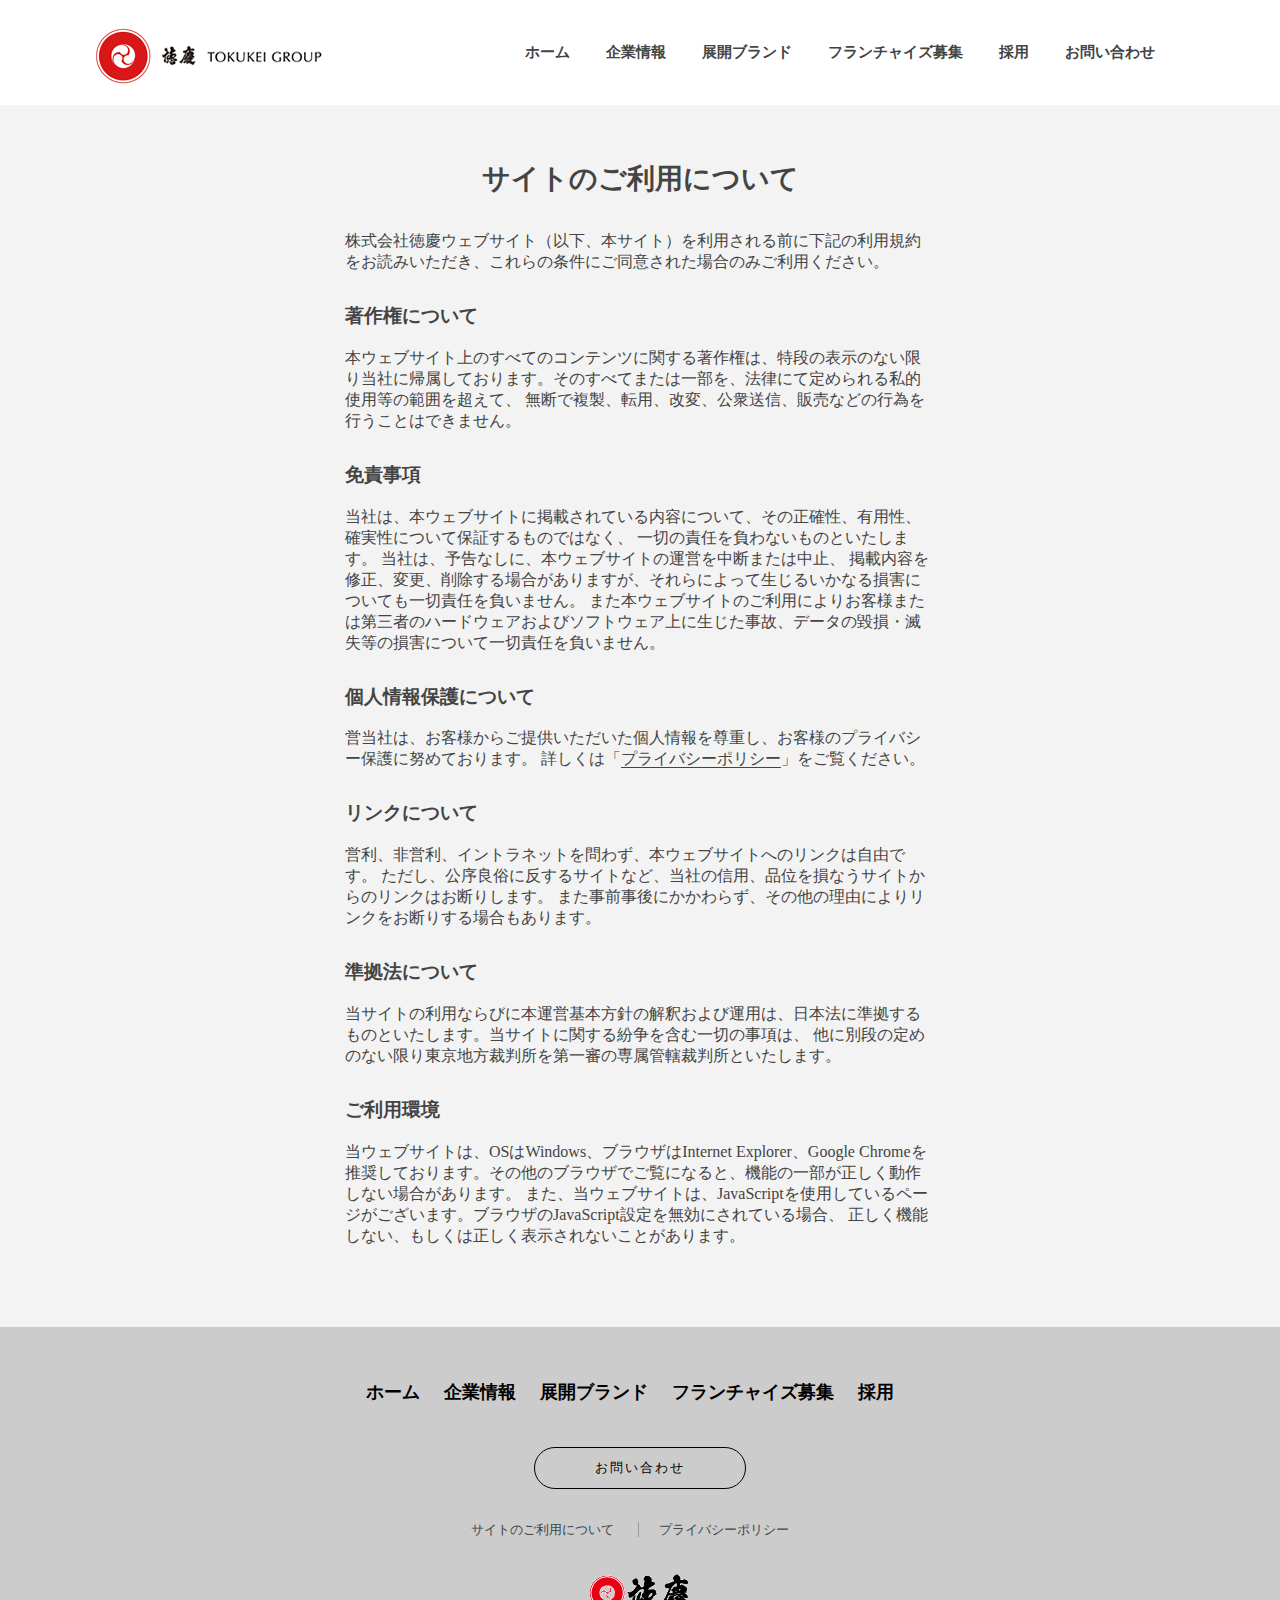
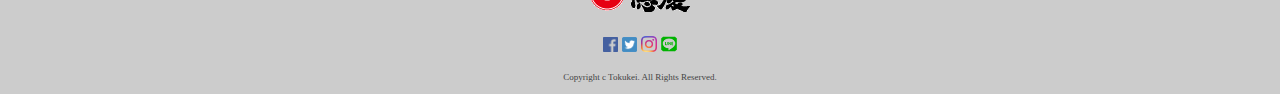
<file: about.html>
<!DOCTYPE html>
<html lang="ja">
<head>
	<meta charset="UTF-8">
	<meta http-equiv="X-UA-Compatible" content="IE=edge">
	<meta name="viewport" content="width=device-width, initial-scale=1.0">
	<title>コーポレートサイト</title>
	<link rel="stylesheet" href="css/style-about.css">
	<script src="https://ajax.googleapis.com/ajax/libs/jquery/3.3.1/jquery.min.js"></script>
	<link rel="stylesheet" href="https://use.fontawesome.com/releases/v5.6.4/css/all.css">
</head>

	<!-- jQuery-st -->
	<script>
			// ハンバーガーメニュー
			$(function() {
		$('.hamburger').click(function() {
			$(this).toggleClass('active');
	
			if ($(this).hasClass('active')) {
				$('.globalMenuSp').addClass('active');
			} else {
				$('.globalMenuSp').removeClass('active');
			}
		});
	});
   	</script>   
    <!-- jQuery-end -->


	<!-- header-st -->
	<header>
		<div class="container">
			<div class="logo-oya">
				<div class="logo"><img src="img/logo-head.gif" alt=""></div>
			</div>

			<!-- ハンバーガメニューここから -->
			<div class="hamburger-oya">
				<div class="hamburger">
					<span></span>
					<span></span>
					<span></span>
				</div>
				
				<nav class="globalMenuSp">
					<ul>
						<li><a href="index.html">ホーム</a></li>
						<li><a href="company.html" target="_blank" rel="noopener">企業情報</a></li>
						<li><a href="brand.html" target="_blank" rel="noopener">展開ブランド</a></li>
						<li><a href="franchise.html" target="_blank" rel="noopener">フランチャイズ募集</a></li>
						<li><a href="recruit.html" target="_blank" rel="noopener">採用</a></li>
						<li><a href="contact.html" target="_blank" rel="noopener">お問い合わせ</a></li>
					</ul>
				</nav>
			</div>
			<!-- ハンバーガメニューここまで -->
			<div class="nav-oya">
				<nav class="nav">
					<ul>
						<li><a href="index.html">ホーム</a></li>
						<li><a href="company.html" target="_blank" rel="noopener">企業情報</a></li>
						<li><a href="brand.html" target="_blank" rel="noopener">展開ブランド</a></li>
						<li><a href="franchise.html" target="_blank" rel="noopener">フランチャイズ募集</a></li>
						<li><a href="recruit.html" target="_blank" rel="noopener">採用</a></li>
						<li><a href="contact_fc.html" target="_blank" rel="noopener">お問い合わせ</a></li>
					</ul>
				</nav>
			</div>
	    </div>
	</header>
    <!-- header-end -->

	
	<div class="contents-oya">
		<div class="brand_detail">
			<div class="brand_ttl">
				<h2>サイトのご利用について</h2>
				<p>株式会社徳慶ウェブサイト（以下、本サイト）を利用される前に下記の利用規約をお読みいただき、これらの条件にご同意された場合のみご利用ください。</p>
			</div> 
		</div>
		<div class="brand_detail">
			<div class="brand_ttl">
				<h3>著作権について</h3>
				<p>本ウェブサイト上のすべてのコンテンツに関する著作権は、特段の表示のない限り当社に帰属しております。そのすべてまたは一部を、法律にて定められる私的使用等の範囲を超えて、
				無断で複製、転用、改変、公衆送信、販売などの行為を行うことはできません。
				</p>
			</div> 
		</div>
		<div class="brand_detail">
			<div class="brand_ttl">
				<h3>免責事項</h3>
				<p>当社は、本ウェブサイトに掲載されている内容について、その正確性、有用性、確実性について保証するものではなく、
				一切の責任を負わないものといたします。 当社は、予告なしに、本ウェブサイトの運営を中断または中止、
				掲載内容を修正、変更、削除する場合がありますが、それらによって生じるいかなる損害についても一切責任を負いません。
				また本ウェブサイトのご利用によりお客様または第三者のハードウェアおよびソフトウェア上に生じた事故、データの毀損・滅失等の損害について一切責任を負いません。
				</p>
			</div> 
		</div>
		<div class="brand_detail">
			<div class="brand_ttl">
				<h3>個人情報保護について</h3>
				<p>営当社は、お客様からご提供いただいた個人情報を尊重し、お客様のプライバシー保護に努めております。
				詳しくは「<a href="privacy policy.html">プライバシーポリシー</a>」をご覧ください。
				</p>
			</div> 
		</div>
		<div class="brand_detail">
			<div class="brand_ttl">
				<h3>リンクについて</h3>
				<p>営利、非営利、イントラネットを問わず、本ウェブサイトへのリンクは自由です。 ただし、公序良俗に反するサイトなど、当社の信用、品位を損なうサイトからのリンクはお断りします。
				また事前事後にかかわらず、その他の理由によりリンクをお断りする場合もあります。
				</p>
			</div> 
		</div>
		<div class="brand_detail">
			<div class="brand_ttl">
				<h3>準拠法について</h3>
				<p>当サイトの利用ならびに本運営基本方針の解釈および運用は、日本法に準拠するものといたします。当サイトに関する紛争を含む一切の事項は、
				他に別段の定めのない限り東京地方裁判所を第一審の専属管轄裁判所といたします。
			</p>
			</div> 
		</div>
		<div class="brand_detail">
			<div class="brand_ttl">
				<h3>ご利用環境</h3>
				<p>当ウェブサイトは、OSはWindows、ブラウザはInternet Explorer、Google Chromeを推奨しております。その他のブラウザでご覧になると、機能の一部が正しく動作しない場合があります。
				また、当ウェブサイトは、JavaScriptを使用しているページがございます。ブラウザのJavaScript設定を無効にされている場合、
				正しく機能しない、もしくは正しく表示されないことがあります。
				</p>
			</div> 
		</div>
    </div>    
	<!-- /.contents-oya-->

	<!-- footer-st -->
	<footer>
		<div class="ft-nav-oya">
			<div class="ft-nav">
				<ul class="list" >
					<li><a href="index.html">ホーム</a></li>
					<li><a href="company.html" target="_blank" rel="noopener">企業情報</a></li>
					<li><a href="brand.html" target="_blank" rel="noopener">展開ブランド</a></li>
					<li><a href="franchise.html" target="_blank" rel="noopener">フランチャイズ募集</a></li>
					<li><a href="recruit.html" target="_blank" rel="noopener">採用</a></li>
				</ul>
		    </div>
			<div class="ft-nav">
				<div class="ft-contact"><a href="contact.html" target="_blank" rel="noopener">お問い合わせ</a></div>
		    </div>
			<div class="ft-nav2">
				<ul>
					<a href="#" target="_blank" rel="noopener"><li>サイトのご利用について</li></a>
					<a href="privacy policy.html" target="_blank" rel="noopener"><li class="border">プライバシーポリシー</li></a>
				</ul>
		    </div>
			<div class="ft-logo">
				<a href="#"><img src="img/foot_logo_tokukei.png" alt=""></a>
			</div>
			<div class="sns">
				<a href="#" target="_blank" rel="noopener"><img src="img/fb.png" alt="" width="15"></a>
				<a href="#" target="_blank" rel="noopener"><img src="img/tw2.png" alt="" width="15"></a>
				<a href="#" target="_blank" rel="noopener"><img src="img/ico_inst.png" alt="" width="16"></a>
				<a href="#" target="_blank" rel="noopener"><img src="img/line.png" alt="" width="16"></a>
				<!-- <a href=""><img src="img/mail3.png" alt="" width="20"></a> -->
			</div>
			<!-- ページトップ-st -->
			<div id="page_top"><a href="#"></a></div>
			<!-- ページトップ-end -->
		</div>
		<div class="Copyright">
			<small>Copyright c Tokukei. All Rights Reserved.</small>
	    </div>
	</footer>
	<!-- footer-end -->
</body>
</html>
</file>
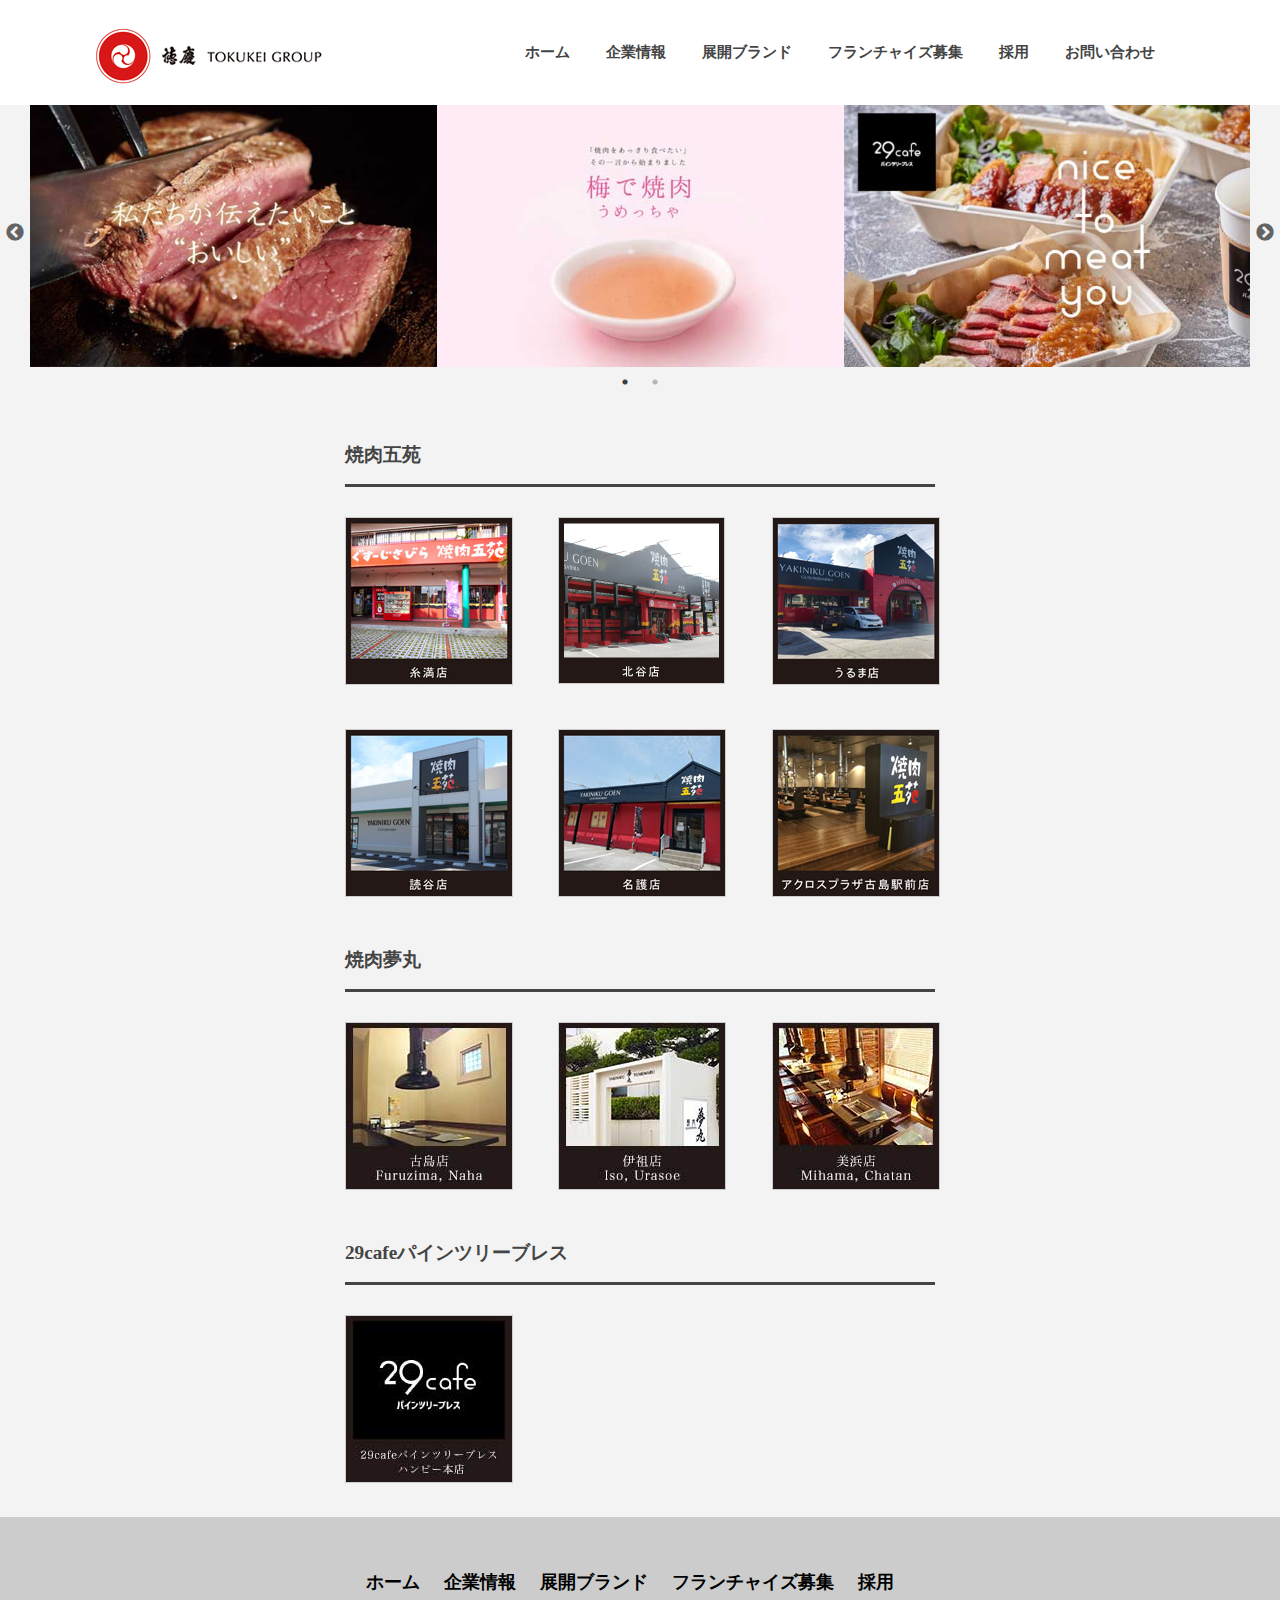
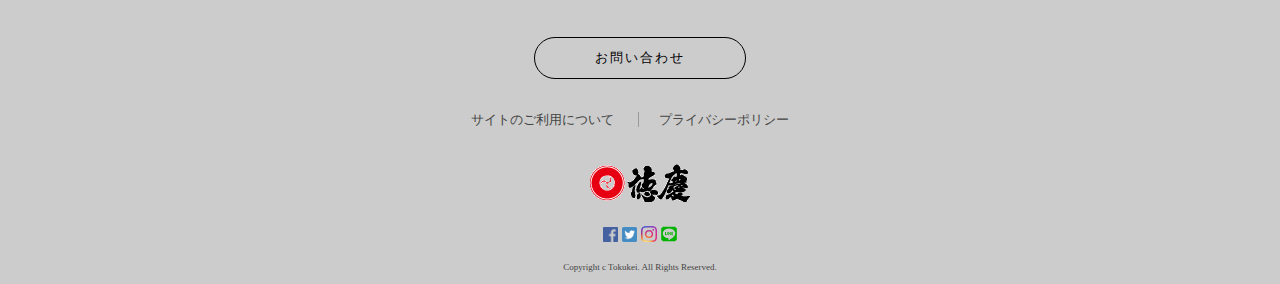
<file: brand.html>
<!DOCTYPE html>
<html lang="ja">
<head>
	<meta charset="UTF-8">
	<meta http-equiv="X-UA-Compatible" content="IE=edge">
	<meta name="viewport" content="width=device-width, initial-scale=1.0">
	<title>コーポレートサイト</title>
	<script src="js/jquery-2.1.4.min.js"></script>
	<script src="slick/slick.min.js"></script>
	<script src="js/extention.js"></script>
	<link rel="stylesheet" href="slick/slick.css">
	<link rel="stylesheet" href="slick/slick-theme.css">
	<link rel="stylesheet" href="css/style-brand.css">
</head>

	<!-- jQuery-st -->
	<script>
			// ハンバーガーメニュー
			$(function() {
		$('.hamburger').click(function() {
			$(this).toggleClass('active');
	
			if ($(this).hasClass('active')) {
				$('.globalMenuSp').addClass('active');
			} else {
				$('.globalMenuSp').removeClass('active');
			}
		});
	});
   	</script>   
    <!-- jQuery-end -->


	<!-- header-st -->
	<header>
		<div class="container">
			<div class="logo-oya">
				<div class="logo"><img src="img/logo-head.gif" alt=""></div>
			</div>

			<!-- ハンバーガメニューここから -->
			<div class="hamburger-oya">
				<div class="hamburger">
					<span></span>
					<span></span>
					<span></span>
				</div>
				
				<nav class="globalMenuSp">
					<ul>
						<li><a href="index.html">ホーム</a></li>
						<li><a href="company.html" target="_blank" rel="noopener">企業情報</a></li>
						<li><a href="#" target="_blank" rel="noopener">展開ブランド</a></li>
						<li><a href="franchise.html" target="_blank" rel="noopener">フランチャイズ募集</a></li>
						<li><a href="recruit.html" target="_blank" rel="noopener">採用</a></li>
						<li><a href="contact.html" target="_blank" rel="noopener">お問い合わせ</a></li>
					</ul>
				</nav>
			</div>
			<!-- ハンバーガメニューここまで -->
			<div class="nav-oya">
				<nav class="nav">
					<ul>
						<li><a href="index.html">ホーム</a></li>
						<li><a href="company.html" target="_blank" rel="noopener">企業情報</a></li>
						<li><a href="#" target="_blank" rel="noopener">展開ブランド</a></li>
						<li><a href="franchise.html" target="_blank" rel="noopener">フランチャイズ募集</a></li>
						<li><a href="recruit.html" target="_blank" rel="noopener">採用</a></li>
						<li><a href="contact.html" target="_blank" rel="noopener">お問い合わせ</a></li>
					</ul>
				</nav>
			</div>
	    </div>
	</header>
    <!-- header-end -->

	<div class="brand_main">
		<div class="wrap">
			<ul class="slider">
				<li><img src="img/Top1.jpg" alt=""></li>
				<li><img src="img/Top2.jpg" alt=""></li>
				<li><img src="img/Top3.jpg" alt=""></li>
				<li><img src="img/Top1.jpg" alt=""></li>
				<li><img src="img/Top2.jpg" alt=""></li>
				<li><img src="img/Top3.jpg" alt=""></li>
			</ul>
		  </div>
	  </div>

	<div class="contents-oya">
			<div class="brand_detail">
				<div class="brand_ttl">
					<h2>焼肉五苑</h2>
				</div> 
				<ul class="brand-list">
					<li><a href="https://goen.tokukei.co.jp/tenpo/itoman.html" target="_blank" rel="noopener"><img src="img/itoman.jpg" alt="糸満店の写真"></a></li>
					<li><a href="https://goen.tokukei.co.jp/tenpo/chatan.html" target="_blank" rel="noopener"><img src="img/chyatan.jpg" alt="北谷店の写真"></a></li>
					<li><a href="https://goen.tokukei.co.jp/tenpo/uruma.html" target="_blank" rel="noopener"><img src="img/uruma.jpg" alt="うるま店の写真"></a></li>
					<li><a href="https://goen.tokukei.co.jp/tenpo/yomitan.html" target="_blank" rel="noopener"><img src="img/yomitan.jpg" alt="読谷店の写真"></a></li>
					<li><a href="https://goen.tokukei.co.jp/tenpo/nago.html" target="_blank" rel="noopener"><img src="img/nago.jpg" alt="名護店の写真"></a></li>
					<li><a href="https://goen.tokukei.co.jp/tenpo/furujima.html" target="_blank" rel="noopener"><img src="img/acros.jpg" alt="アクロスプラザ古島駅前店の写真"></a></li>
				</ul>
			</div>
			<!-- /.焼肉五苑--> 

			<div class="brand_detail">
				<div class="brand_ttl">
					<h2>焼肉夢丸</h2>
				</div> 
				<ul class="brand-list">
					<li><a href="https://yakiniku-yumemaru.com/shop/furujima/" target="_blank" rel="noopener"><img src="img/yume-naha.jpg" alt="糸満店の写真"></a></li>
					<li><a href="https://yakiniku-yumemaru.com/shop/iso-2/" target="_blank" rel="noopener"><img src="img/yume-urasoe.jpg" alt="北谷店の写真"></a></li>
					<li><a href="https://yakiniku-yumemaru.com/shop/mihama/" target="_blank" rel="noopener"><img src="img/yume-mihama.jpg" alt="うるま店の写真"></a></li>
				</ul>
			</div>
			<!-- /.焼肉夢丸--> 
			
			<div class="brand_detail">
				<div class="brand_ttl">
					<h2>29cafeパインツリーブレス </h2>
				</div> 
				<ul class="brand-list">
					<li><a href="https://pinetreebless.com/" target="_blank" rel="noopener"><img src="img/29cafe.jpg" alt="糸満店の写真"></a></li>
				</ul>
			</div>
			<!-- /.29cafeパインツリーブレス --> 
		</div>
		<!-- /.contents-->
    </div>    
	<!-- /.contents-oya-->

	<!-- footer-st -->
	<footer>
		<div class="ft-nav-oya">
			<div class="ft-nav">
				<ul class="list" >
					<li><a href="index.html">ホーム</a></li>
					<li><a href="company.html" target="_blank" rel="noopener">企業情報</a></li>
					<li><a href="#" target="_blank" rel="noopener">展開ブランド</a></li>
					<li><a href="franchise.html" target="_blank" rel="noopener">フランチャイズ募集</a></li>
					<li><a href="recruit.html" target="_blank" rel="noopener">採用</a></li>
				</ul>
		    </div>
			<div class="ft-nav">
				<div class="ft-contact"><a href="contact.html" target="_blank" rel="noopener">お問い合わせ</a></div>
		    </div>
			<div class="ft-nav2">
				<ul>
					<a href="about.html" target="_blank" rel="noopener"><li>サイトのご利用について</li></a>
					<a href="privacy policy.html" target="_blank" rel="noopener"><li class="border">プライバシーポリシー</li></a>
				</ul>
		    </div>
			<div class="ft-logo">
				<a href="#"><img src="img/foot_logo_tokukei.png" alt=""></a>
			</div>
			<div class="sns">
				<a href="#" target="_blank" rel="noopener"><img src="img/fb.png" alt="" width="15"></a>
				<a href="#" target="_blank" rel="noopener"><img src="img/tw2.png" alt="" width="15"></a>
				<a href="#" target="_blank" rel="noopener"><img src="img/ico_inst.png" alt="" width="16"></a>
				<a href="#" target="_blank" rel="noopener"><img src="img/line.png" alt="" width="16"></a>
				<!-- <a href=""><img src="img/mail3.png" alt="" width="20"></a> -->
			</div>
		</div>
		<div class="Copyright">
			<small>Copyright c Tokukei. All Rights Reserved.</small>
	    </div>
	</footer>
	<!-- footer-end -->
</body>
</html>
</file>
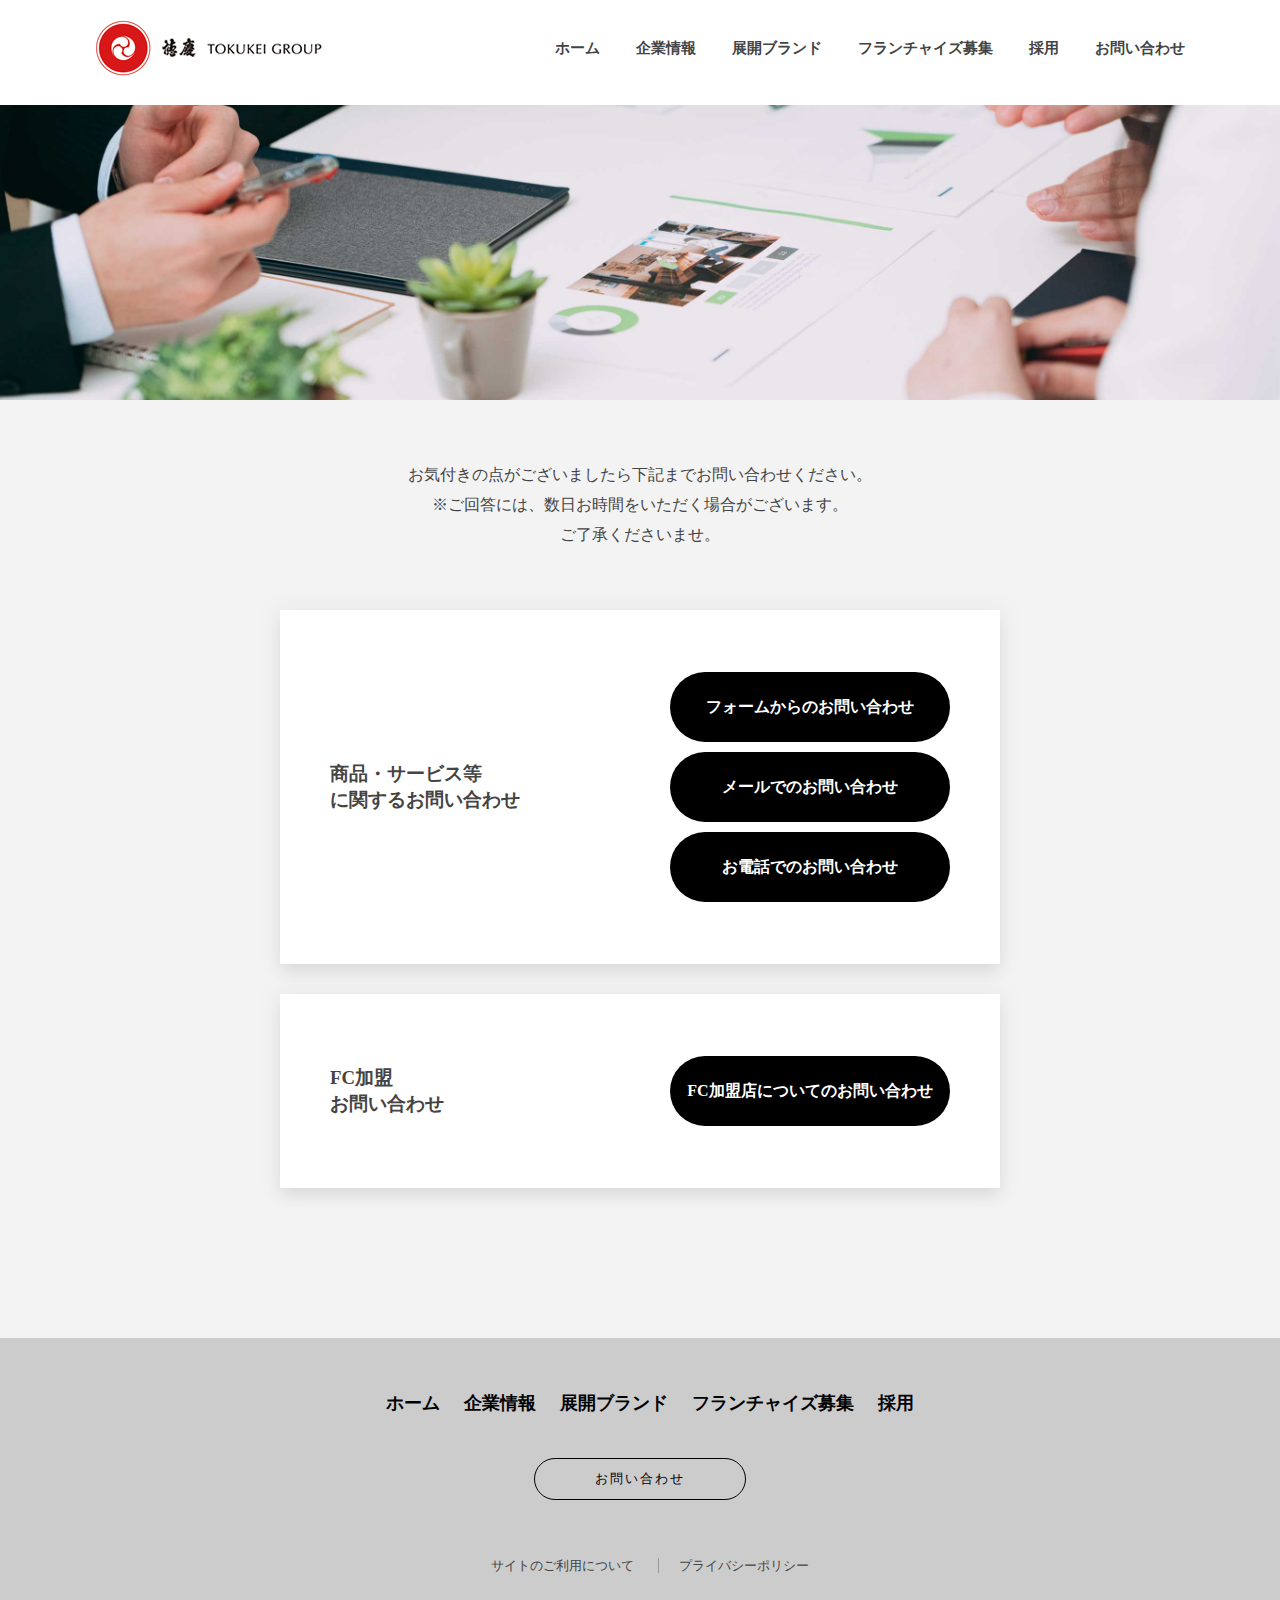
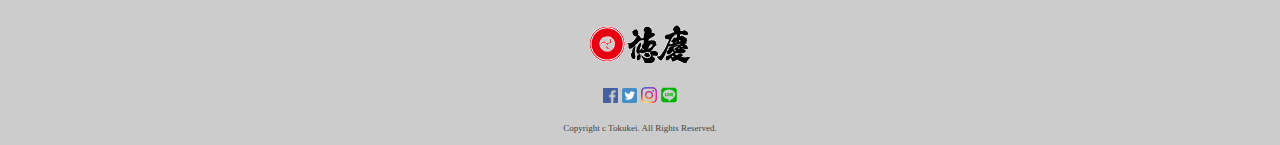
<file: contact.html>
<!DOCTYPE html>
<html lang="ja">
<head>
	<meta charset="UTF-8">
	<meta http-equiv="X-UA-Compatible" content="IE=edge">
	<meta name="viewport" content="width=device-width, initial-scale=1.0">
	<title>コーポレートサイト</title>
	<script src="js/jquery-2.1.4.min.js"></script>
	<script src="slick/slick.min.js"></script>
	<script src="js/extention.js"></script>
	<link rel="stylesheet" href="slick/slick.css">
	<link rel="stylesheet" href="slick/slick-theme.css">
	<link rel="stylesheet" href="css/style-contact.css">
</head>

	<!-- jQuery-st -->
	<script>
			// ハンバーガーメニュー
			$(function() {
		$('.hamburger').click(function() {
			$(this).toggleClass('active');
	
			if ($(this).hasClass('active')) {
				$('.globalMenuSp').addClass('active');
			} else {
				$('.globalMenuSp').removeClass('active');
			}
		});
	});
   	</script>   
    <!-- jQuery-end -->


	<!-- header-st -->
	<header>
		<div class="container">
			<div class="logo-oya">
				<div class="logo"><img src="img/logo-head.gif" alt=""></div>
			</div>

			<!-- ハンバーガメニューここから -->
			<div class="hamburger-oya">
				<div class="hamburger">
					<span></span>
					<span></span>
					<span></span>
				</div>
				
				<nav class="globalMenuSp">
					<ul>
						<li><a href="index.html">ホーム</a></li>
						<li><a href="company.html" target="_blank" rel="noopener">企業情報</a></li>
						<li><a href="brand.html" target="_blank" rel="noopener">展開ブランド</a></li>
						<li><a href="franchise.html" target="_blank" rel="noopener">フランチャイズ募集</a></li>
						<li><a href="recruit.html" target="_blank" rel="noopener">採用</a></li>
						<li><a href="" target="_blank" rel="noopener">お問い合わせ</a></li>
					</ul>
				</nav>
			</div>
			<!-- ハンバーガメニューここまで -->
			<div class="nav-oya">
				<nav class="nav">
					<ul>
						<li><a href="index.html">ホーム</a></li>
						<li><a href="company.html" target="_blank" rel="noopener">企業情報</a></li>
						<li><a href="brand.html" target="_blank" rel="noopener">展開ブランド</a></li>
						<li><a href="franchise.html" target="_blank" rel="noopener">フランチャイズ募集</a></li>
						<li><a href="recruit.html" target="_blank" rel="noopener">採用</a></li>
						<li><a href="#" target="_blank" rel="noopener">お問い合わせ</a></li>
					</ul>
				</nav>
			</div>
	    </div>
	</header>
    <!-- header-end -->

	<div class="contents-oya">
		<div class="contents">
			<div class="main">
				<div class="mainvisual">
					<h1></h1>
				</div>
			</div>
		</div>

		<div class="contents">
			<p>お気付きの点がございましたら下記までお問い合わせください。<br>

				※ご回答には、数日お時間をいただく場合がございます。<br>ご了承くださいませ。
			</p>
		</div>
		<div class="box">
			<div class="contact-ttl">
				<h3>商品・サービス等<br>に関するお問い合わせ</h3>
			</div>
            <div class="contact-details">
               <ul>
				   <li><a href="#">フォームからのお問い合わせ</a></li>
				   <li><a href="#">メールでのお問い合わせ</a></li>
				   <li><a href="#">お電話でのお問い合わせ</a></li>
			   </ul>
			</div>
		</div>
		<div class="box">
			<div class="contact-ttl">
				<h3>FC加盟<br>お問い合わせ</h3>
			</div>
            <div class="contact-details">
              <ul>
				  <li><a href="contact_fc.html">FC加盟店についてのお問い合わせ</a></li>
			  </ul>
			</div>
		</div>

	</div>
	<!-- footer-st -->
	<footer>
		<div class="ft-nav-oya">
			<div class="ft-nav">
				<ul class="list" >
					<li><a href="index.html">ホーム</a></li>
					<li><a href="#" target="_blank" rel="noopener">企業情報</a></li>
					<li><a href="brand.html" target="_blank" rel="noopener">展開ブランド</a></li>
					<li><a href="franchise.html" target="_blank" rel="noopener">フランチャイズ募集</a></li>
					<li><a href="#" target="_blank" rel="noopener">採用</a></li>
				</ul>
		    </div>
			<div class="ft-nav">
				<div class="ft-contact"><a href="#" target="_blank" rel="noopener">お問い合わせ</a></div>
		    </div>
			<div class="ft-nav">
				<ul>
					<a href="about.html" target="_blank" rel="noopener"><li>サイトのご利用について</li></a>
					<a href="privacy policy.html" target="_blank" rel="noopener"><li class="border">プライバシーポリシー</li></a>
				</ul>
		    </div>
			<div class="ft-logo">
				<a href="#"><img src="img/foot_logo_tokukei.png" alt=""></a>
			</div>
			<div class="sns">
				<a href="#" target="_blank" rel="noopener"><img src="img/fb.png" alt="" width="15"></a>
				<a href="#" target="_blank" rel="noopener"><img src="img/tw2.png" alt="" width="15"></a>
				<a href="#" target="_blank" rel="noopener"><img src="img/ico_inst.png" alt="" width="16"></a>
				<a href="#" target="_blank" rel="noopener"><img src="img/line.png" alt="" width="16"></a>
				<!-- <a href=""><img src="img/mail3.png" alt="" width="20"></a> -->
			</div>
		</div>
		<div class="Copyright">
			<small>Copyright c Tokukei. All Rights Reserved.</small>
	    </div>
	</footer>
	<!-- footer-end -->
</body>
</html>
</file>
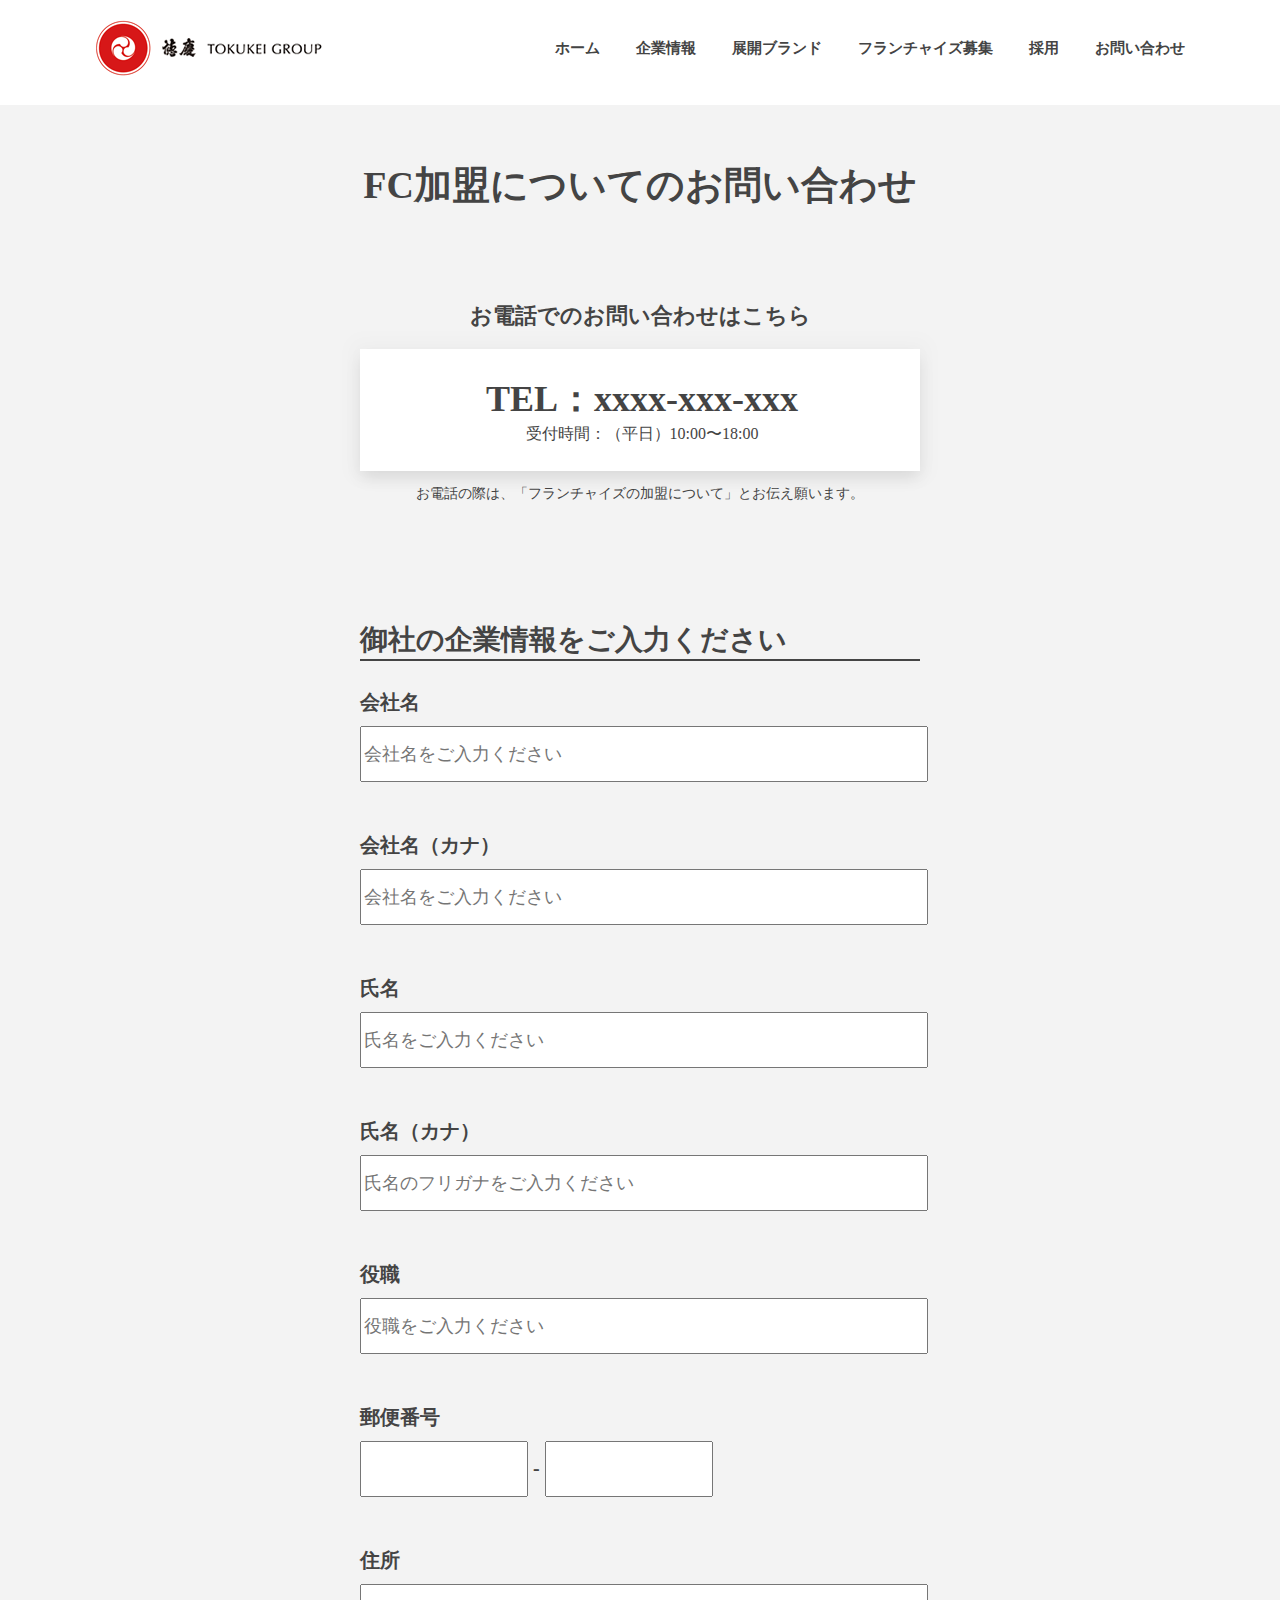
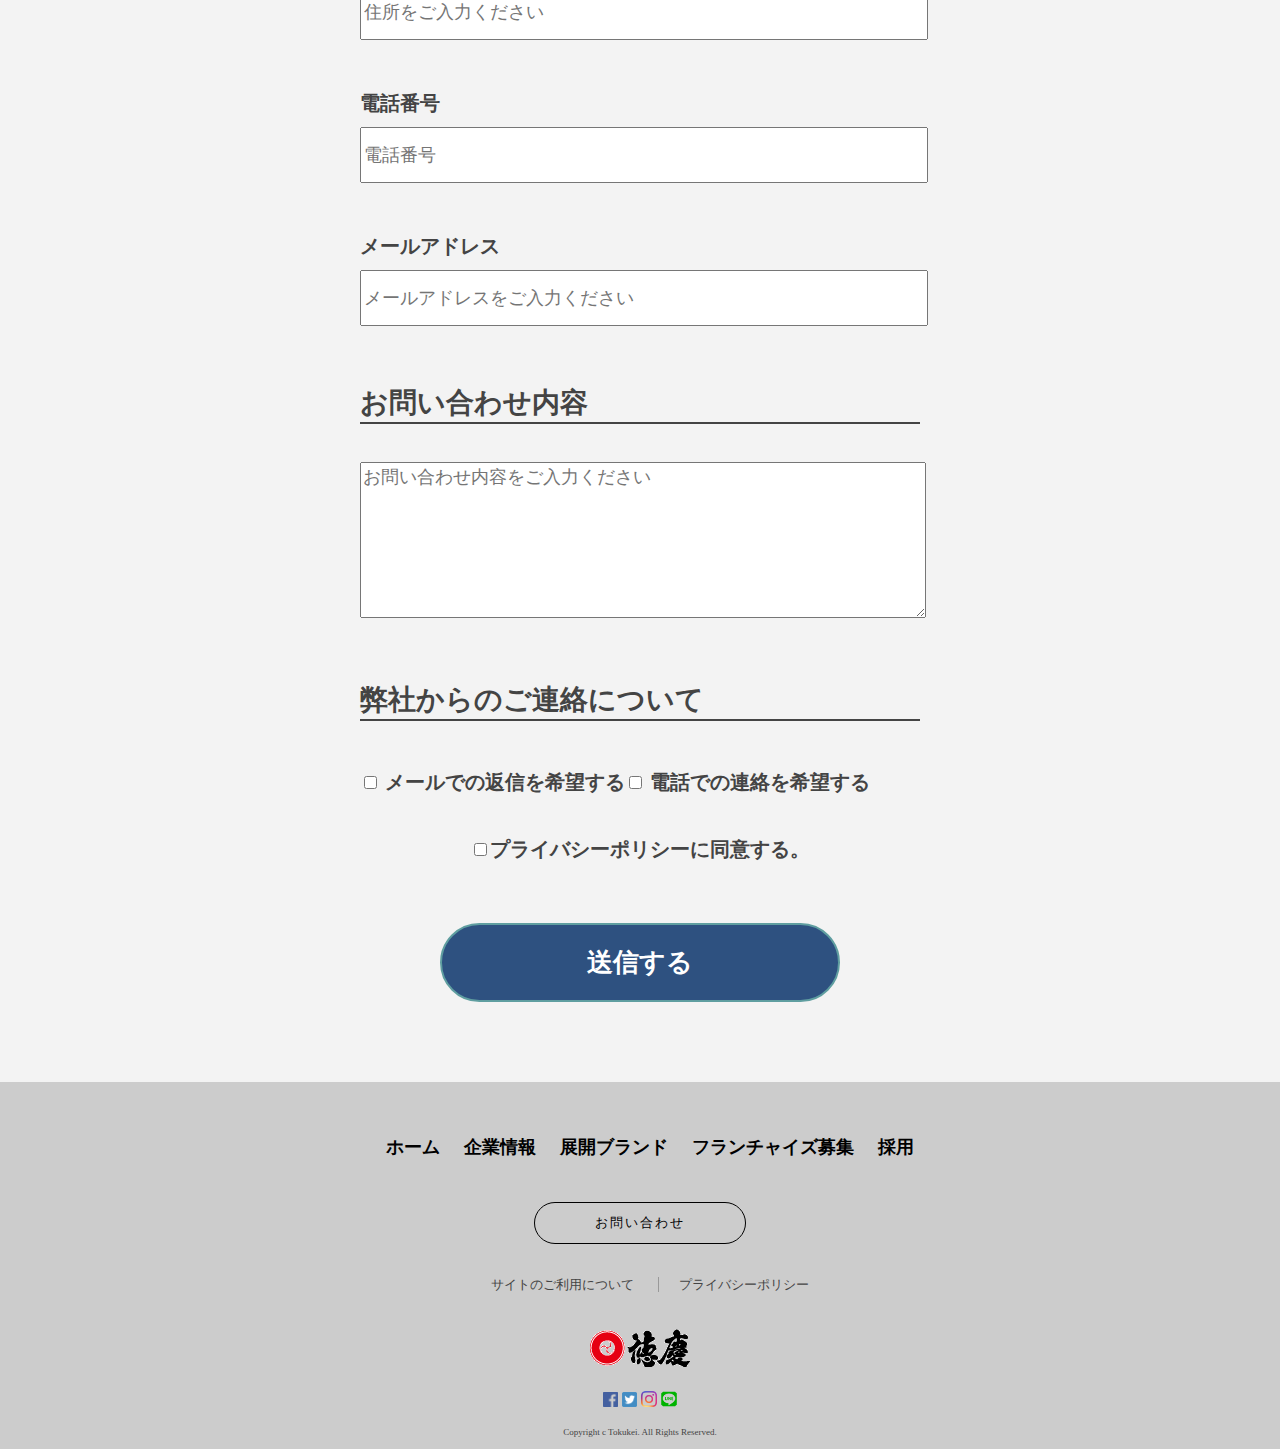
<file: contact_fc.html>
<!DOCTYPE html>
<html lang="ja">
<head>
	<meta charset="UTF-8">
	<meta http-equiv="X-UA-Compatible" content="IE=edge">
	<meta name="viewport" content="width=device-width, initial-scale=1.0">
	<title>コーポレートサイト</title>
	<script src="js/jquery-2.1.4.min.js"></script>
	<script src="slick/slick.min.js"></script>
	<script src="js/extention.js"></script>
	<link rel="stylesheet" href="slick/slick.css">
	<link rel="stylesheet" href="slick/slick-theme.css">
	<link rel="stylesheet" href="css/style-contact-fc.css">
</head>

	<!-- jQuery-st -->
	<script>
			// ハンバーガーメニュー
			$(function() {
		$('.hamburger').click(function() {
			$(this).toggleClass('active');
	
			if ($(this).hasClass('active')) {
				$('.globalMenuSp').addClass('active');
			} else {
				$('.globalMenuSp').removeClass('active');
			}
		});
	});
   	</script>   
    <!-- jQuery-end -->


	<!-- header-st -->
	<header>
		<div class="container">
			<div class="logo-oya">
				<div class="logo"><img src="img/logo-head.gif" alt=""></div>
			</div>

			<!-- ハンバーガメニューここから -->
			<div class="hamburger-oya">
				<div class="hamburger">
					<span></span>
					<span></span>
					<span></span>
				</div>
				
				<nav class="globalMenuSp">
					<ul>
						<li><a href="index.html">ホーム</a></li>
						<li><a href="company.html" target="_blank" rel="noopener">企業情報</a></li>
						<li><a href="brand.html" target="_blank" rel="noopener">展開ブランド</a></li>
						<li><a href="franchise.html" target="_blank" rel="noopener">フランチャイズ募集</a></li>
						<li><a href="recruit.html" target="_blank" rel="noopener">採用</a></li>
						<li><a href="contact.html" target="_blank" rel="noopener">お問い合わせ</a></li>
					</ul>
				</nav>
			</div>
			<!-- ハンバーガメニューここまで -->
			<div class="nav-oya">
				<nav class="nav">
					<ul>
						<li><a href="index.html">ホーム</a></li>
						<li><a href="company.html" target="_blank" rel="noopener">企業情報</a></li>
						<li><a href="brand.html" target="_blank" rel="noopener">展開ブランド</a></li>
						<li><a href="franchise.html" target="_blank" rel="noopener">フランチャイズ募集</a></li>
						<li><a href="recruit.html" target="_blank" rel="noopener">採用</a></li>
						<li><a href="contact.html" target="_blank" rel="noopener">お問い合わせ</a></li>
					</ul>
				</nav>
			</div>
	    </div>
	</header>
    <!-- header-end -->

	<!-- contact-st -->
	<div class="contents-oya">
		<div class="contents">
			<div class="main">
				<div class="mainvisual">
					<h1>FC加盟についてのお問い合わせ</h1>
				</div>
			</div>
		</div>

		<div class="box">
			<h2>お電話でのお問い合わせはこちら</h2>
			<div class="contact-ttl">
				<ul>
					<li class="tel">TEL：xxxx-xxx-xxx</li>
					<li>受付時間：（平日）10:00〜18:00</li>
				</ul>
			</div>
				<p>お電話の際は、「フランチャイズの加盟について」とお伝え願います。</p>
			</div> 
		</div>
	</div>
    <!-- contact-end -->

	<div id="top">  <!-- CONTACT FORMここから --> 
		<div class="cont">
			<div class="form-cont">
				<form action="#">
					<h3 class="center">御社の企業情報をご入力ください</h3>
					<p>
						<label for="name" >会社名</label><br>
						<input type="text" name="companyname" id="companyname" placeholder="会社名をご入力ください">
					</p>
					<p>
						<label for="name" >会社名（カナ）</label><br>
						<input type="text" name="companynamekana" id="companynamekana" placeholder="会社名をご入力ください">
					</p>
					<p>
						<label for="name" >氏名</label><br>
						<input type="text" name="userkana" id="userkana" placeholder="氏名をご入力ください">
					</p>
					<p>
						<label for="name" >氏名（カナ）</label><br>
						<input type="text" name="username" id="username" placeholder="氏名のフリガナをご入力ください">
					</p>
					<p>
						<label for="name" >役職</label><br>
						<input type="text" name="yakusyoku" id="yakusyoku" placeholder="役職をご入力ください">
					</p>
					<p>
						<label for="name" >郵便番号</label><br>
						<input class="postcode" name="zip1" type="text" id="zip1" size="3" maxlength="3"> - 
						<input class="postcode" name="zip2" type="text" id="zip2" size="4" maxlength="4"> </td>
					</p>
					<p>
						<label for="name" >住所</label><br>
						<input type="text" name="address" id="address" placeholder="住所をご入力ください">
					</p>
					<p>
						<label for="name" >電話番号</label><br>
						<input type="text" name="phone" id="phone" placeholder="電話番号">
					</p>
					<p>
						<label for="maialadress" >メールアドレス</label><br>
						<input type="email" name="maialadress" id="maialadress" placeholder="メールアドレスをご入力ください">
					</p>
					<h3 class="center">お問い合わせ内容</h3>
					<p>
						<label for="freespace" ></label>
						<textarea name="freespace" id="freespace" placeholder="お問い合わせ内容をご入力ください"></textarea>
					</p>
					
					<div class="caution">
						<h3>弊社からのご連絡について</h3>
						<div class="kind">
							<p>
								<label class="label_check">
									<input type="checkbox" name="horeply[0]" value="メールでの返信を希望する">
									<span>メールでの返信を希望する</span></label>
							</p>
							<p>
								<label class="label_check">
									<input type="checkbox" name="horeply[1]" value="電話での連絡を希望する">
									<span>電話での連絡を希望する</span></label>
							</p>
						</div>
							<p class="privacy">
								<input type="checkbox" name="type" value="0">プライバシーポリシーに同意する。
							</p>
					</div>
					<div class="button">
						<a href="#" class="btn">送信する</a>
					</div>
				</form>
			</div>
		</div>
	</div>   <!-- CONTACT FORMここまで -->
	




	<!-- footer-st -->
	<footer>
		<div class="ft-nav-oya">
			<div class="ft-nav">
				<ul class="list" >
					<li><a href="index.html">ホーム</a></li>
					<li><a href="company.html" target="_blank" rel="noopener">企業情報</a></li>
					<li><a href="brand.html" target="_blank" rel="noopener">展開ブランド</a></li>
					<li><a href="franchise.html" target="_blank" rel="noopener">フランチャイズ募集</a></li>
					<li><a href="recruit.html" target="_blank" rel="noopener">採用</a></li>
				</ul>
		    </div>
			<div class="ft-nav">
				<div class="ft-contact"><a href="contact.html" target="_blank" rel="noopener">お問い合わせ</a></div>
		    </div>
			<div class="ft-nav2">
				<ul>
					<a href="about.html" target="_blank" rel="noopener"><li>サイトのご利用について</li></a>
					<a href="privacy policy.html" target="_blank" rel="noopener"><li class="border">プライバシーポリシー</li></a>
				</ul>
		    </div>
			<div class="ft-logo">
				<a href="#"><img src="img/foot_logo_tokukei.png" alt=""></a>
			</div>
			<div class="sns">
				<a href="#" target="_blank" rel="noopener"><img src="img/fb.png" alt="" width="15"></a>
				<a href="#" target="_blank" rel="noopener"><img src="img/tw2.png" alt="" width="15"></a>
				<a href="#" target="_blank" rel="noopener"><img src="img/ico_inst.png" alt="" width="16"></a>
				<a href="#" target="_blank" rel="noopener"><img src="img/line.png" alt="" width="16"></a>
				<!-- <a href=""><img src="img/mail3.png" alt="" width="20"></a> -->
			</div>
		</div>
		<div class="Copyright">
			<small>Copyright c Tokukei. All Rights Reserved.</small>
	    </div>
	</footer>
	<!-- footer-end -->
</body>
</html>
</file>
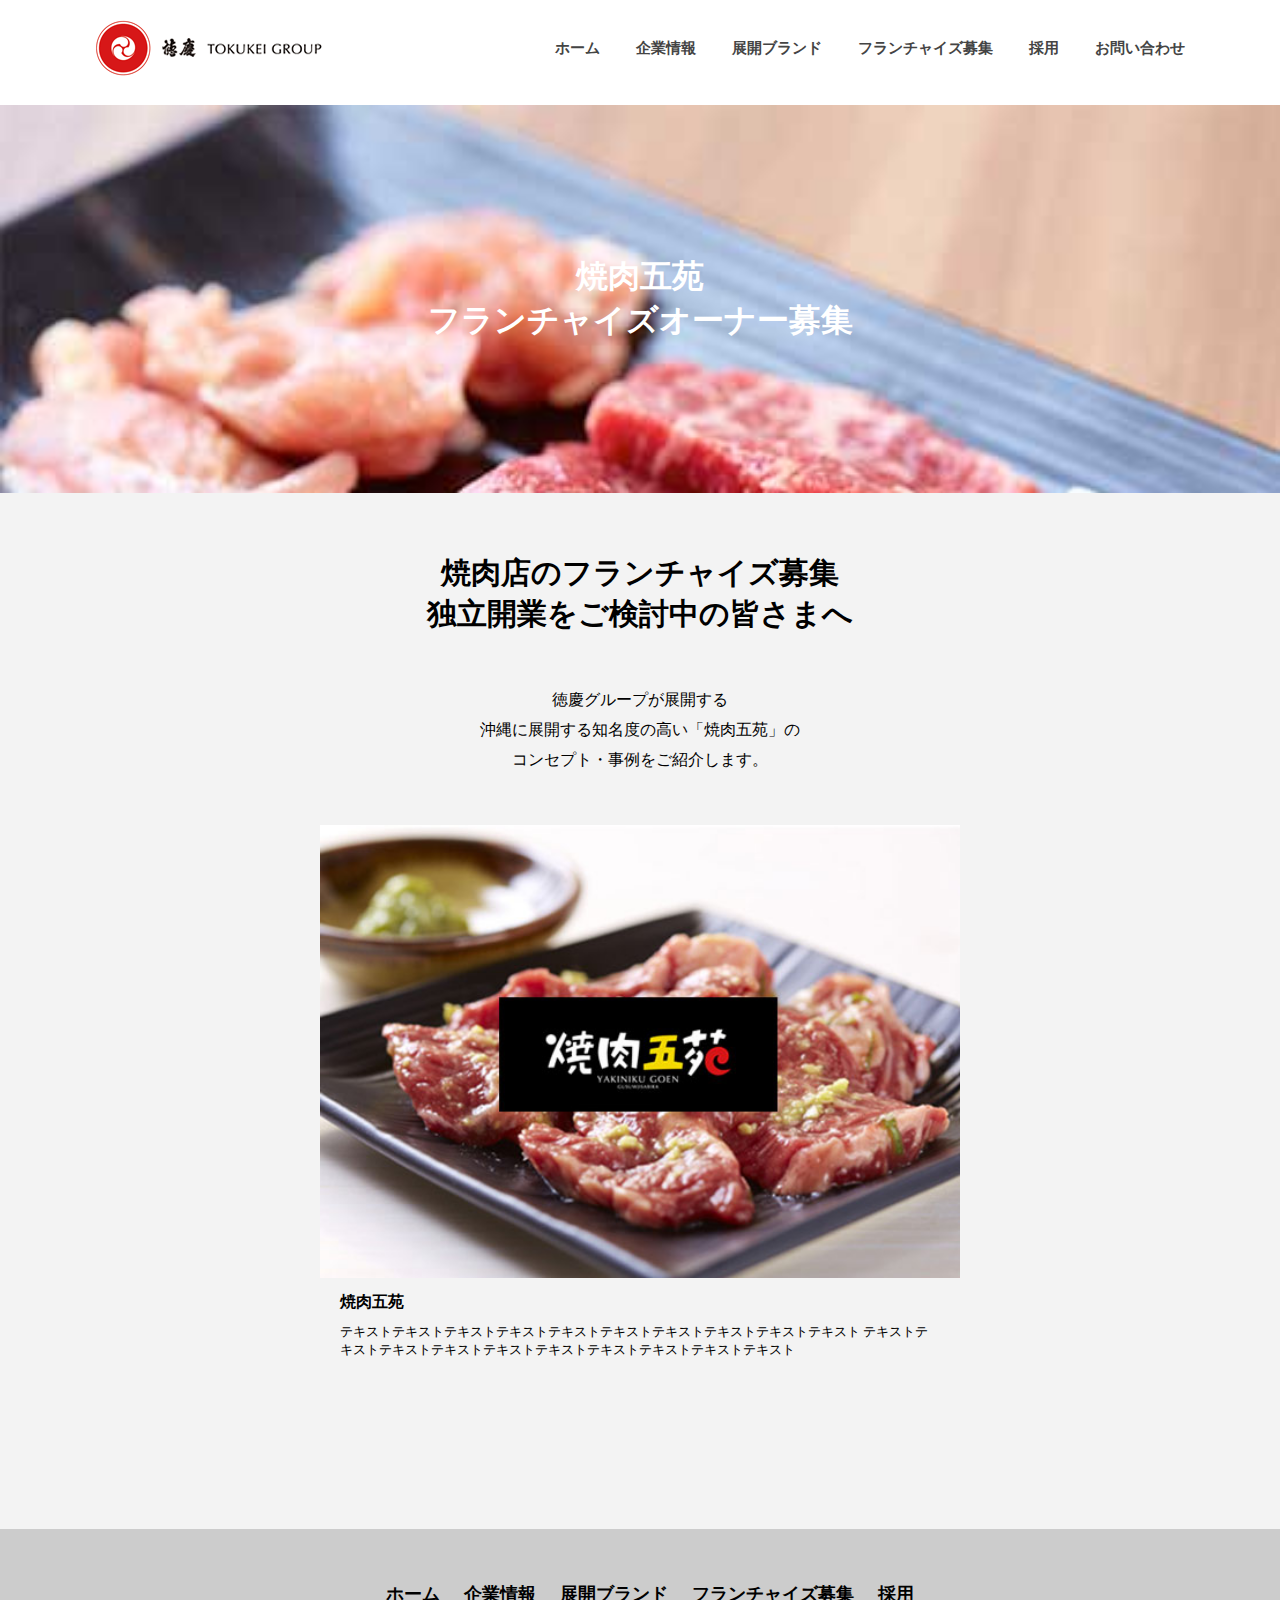
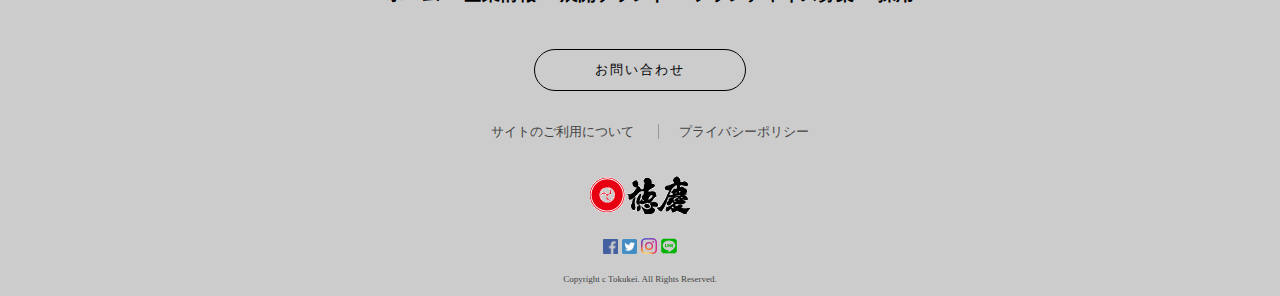
<file: fc_brand.html>
<!DOCTYPE html>
<html lang="ja">
<head>
	<meta charset="UTF-8">
	<meta http-equiv="X-UA-Compatible" content="IE=edge">
	<meta name="viewport" content="width=device-width, initial-scale=1.0">
	<title>フィランチャイズ</title>
	<link rel="stylesheet" href="css/style-fcbrand.css">
	<script src="https://ajax.googleapis.com/ajax/libs/jquery/3.3.1/jquery.min.js"></script>
	<link rel="stylesheet" href="https://use.fontawesome.com/releases/v5.6.4/css/all.css">
</head>
<body>
	<!-- jQuery-st -->
	<script>
			// ハンバーガーメニュー
			$(function() {
		$('.hamburger').click(function() {
			$(this).toggleClass('active');
	
			if ($(this).hasClass('active')) {
				$('.globalMenuSp').addClass('active');
			} else {
				$('.globalMenuSp').removeClass('active');
			}
		});
	});
   	</script>   
    <!-- jQuery-end -->


	<!-- header-st -->
	<header>
		<div class="container">
			<div class="logo-oya">
				<div class="logo"><img src="img/logo-head.gif" alt=""></div>
			</div>

			<!-- ハンバーガメニューここから -->
			<div class="hamburger-oya">
				<div class="hamburger">
					<span></span>
					<span></span>
					<span></span>
				</div>
				
				<nav class="globalMenuSp">
					<ul>
						<li><a href="index.html">ホーム</a></li>
						<li><a href="company.html" target="_blank" rel="noopener">企業情報</a></li>
						<li><a href="brand.html" target="_blank" rel="noopener">展開ブランド</a></li>
						<li><a href="franchise.html" target="_blank" rel="noopener">フランチャイズ募集</a></li>
						<li><a href="recruit.html" target="_blank" rel="noopener">採用</a></li>
						<li><a href="contact.html" target="_blank" rel="noopener">お問い合わせ</a></li>
					</ul>
				</nav>
			</div>
			<!-- ハンバーガメニューここまで -->
			<div class="nav-oya">
				<nav class="nav">
					<ul>
						<li><a href="index.html">ホーム</a></li>
						<li><a href="company.html" target="_blank" rel="noopener">企業情報</a></li>
						<li><a href="brand.html" target="_blank" rel="noopener">展開ブランド</a></li>
						<li><a href="franchise.html" target="_blank" rel="noopener">フランチャイズ募集</a></li>
						<li><a href="recruit.html" target="_blank" rel="noopener">採用</a></li>
						<li><a href="contact.html" target="_blank" rel="noopener">お問い合わせ</a></li>
					</ul>
				</nav>
			</div>
	    </div>
	</header>
    <!-- header-end -->

	<div class="contents-oya">
		<div class="contents">
			<div class="main">
				<div class="mainvisual">
					<h1>焼肉五苑<br>フランチャイズオーナー募集</h1>
				</div>
			</div>
		</div>

		<div class="contents">
			<h2>焼肉店のフランチャイズ募集<br>独立開業をご検討中の皆さまへ</h2>
			<p>徳慶グループが展開する<br>
				沖縄に展開する知名度の高い「焼肉五苑」の<br>
				コンセプト・事例をご紹介します。
			</p>
		</div>
		<div class="box">
			<div class="works-card">
				<a href="#">
					<img src="img/fcbrand_1.jpg" alt="">
					<h3>焼肉五苑</h3>
					<p>テキストテキストテキストテキストテキストテキストテキストテキストテキストテキスト
					   テキストテキストテキストテキストテキストテキストテキストテキストテキストテキスト
					</p>
			    </a>
			</div>
		</div>
	</div>
	
	</div>
	<!-- footer-st -->
	<footer>
		<div class="ft-nav-oya">
			<div class="ft-nav">
				<ul class="list" >
					<li><a href="index.html">ホーム</a></li>
					<li><a href="company.html" target="_blank" rel="noopener">企業情報</a></li>
					<li><a href="brand.html" target="_blank" rel="noopener">展開ブランド</a></li>
					<li><a href="franchise.html" target="_blank" rel="noopener">フランチャイズ募集</a></li>
					<li><a href="recruit.html" target="_blank" rel="noopener">採用</a></li>
				</ul>
		    </div>
			<div class="ft-nav">
				<div class="ft-contact"><a href="contact.html" target="_blank" rel="noopener">お問い合わせ</a></div>
		    </div>
			<div class="ft-nav2">
				<ul>
					<a href="about.html" target="_blank" rel="noopener"><li>サイトのご利用について</li></a>
					<a href="privacy policy.html" target="_blank" rel="noopener"><li class="border">プライバシーポリシー</li></a>
				</ul>
		    </div>
			<div class="ft-logo">
				<a href="#"><img src="img/foot_logo_tokukei.png" alt=""></a>
			</div>
			<div class="sns">
				<a href="#" target="_blank" rel="noopener"><img src="img/fb.png" alt="" width="15"></a>
				<a href="#" target="_blank" rel="noopener"><img src="img/tw2.png" alt="" width="15"></a>
				<a href="#" target="_blank" rel="noopener"><img src="img/ico_inst.png" alt="" width="16"></a>
				<a href="#" target="_blank" rel="noopener"><img src="img/line.png" alt="" width="16"></a>
				<!-- <a href=""><img src="img/mail3.png" alt="" width="20"></a> -->
			</div>
		</div>
		<div class="Copyright">
			<small>Copyright c Tokukei. All Rights Reserved.</small>
	    </div>
	</footer>
	<!-- footer-end -->
</body>
</html>
</file>
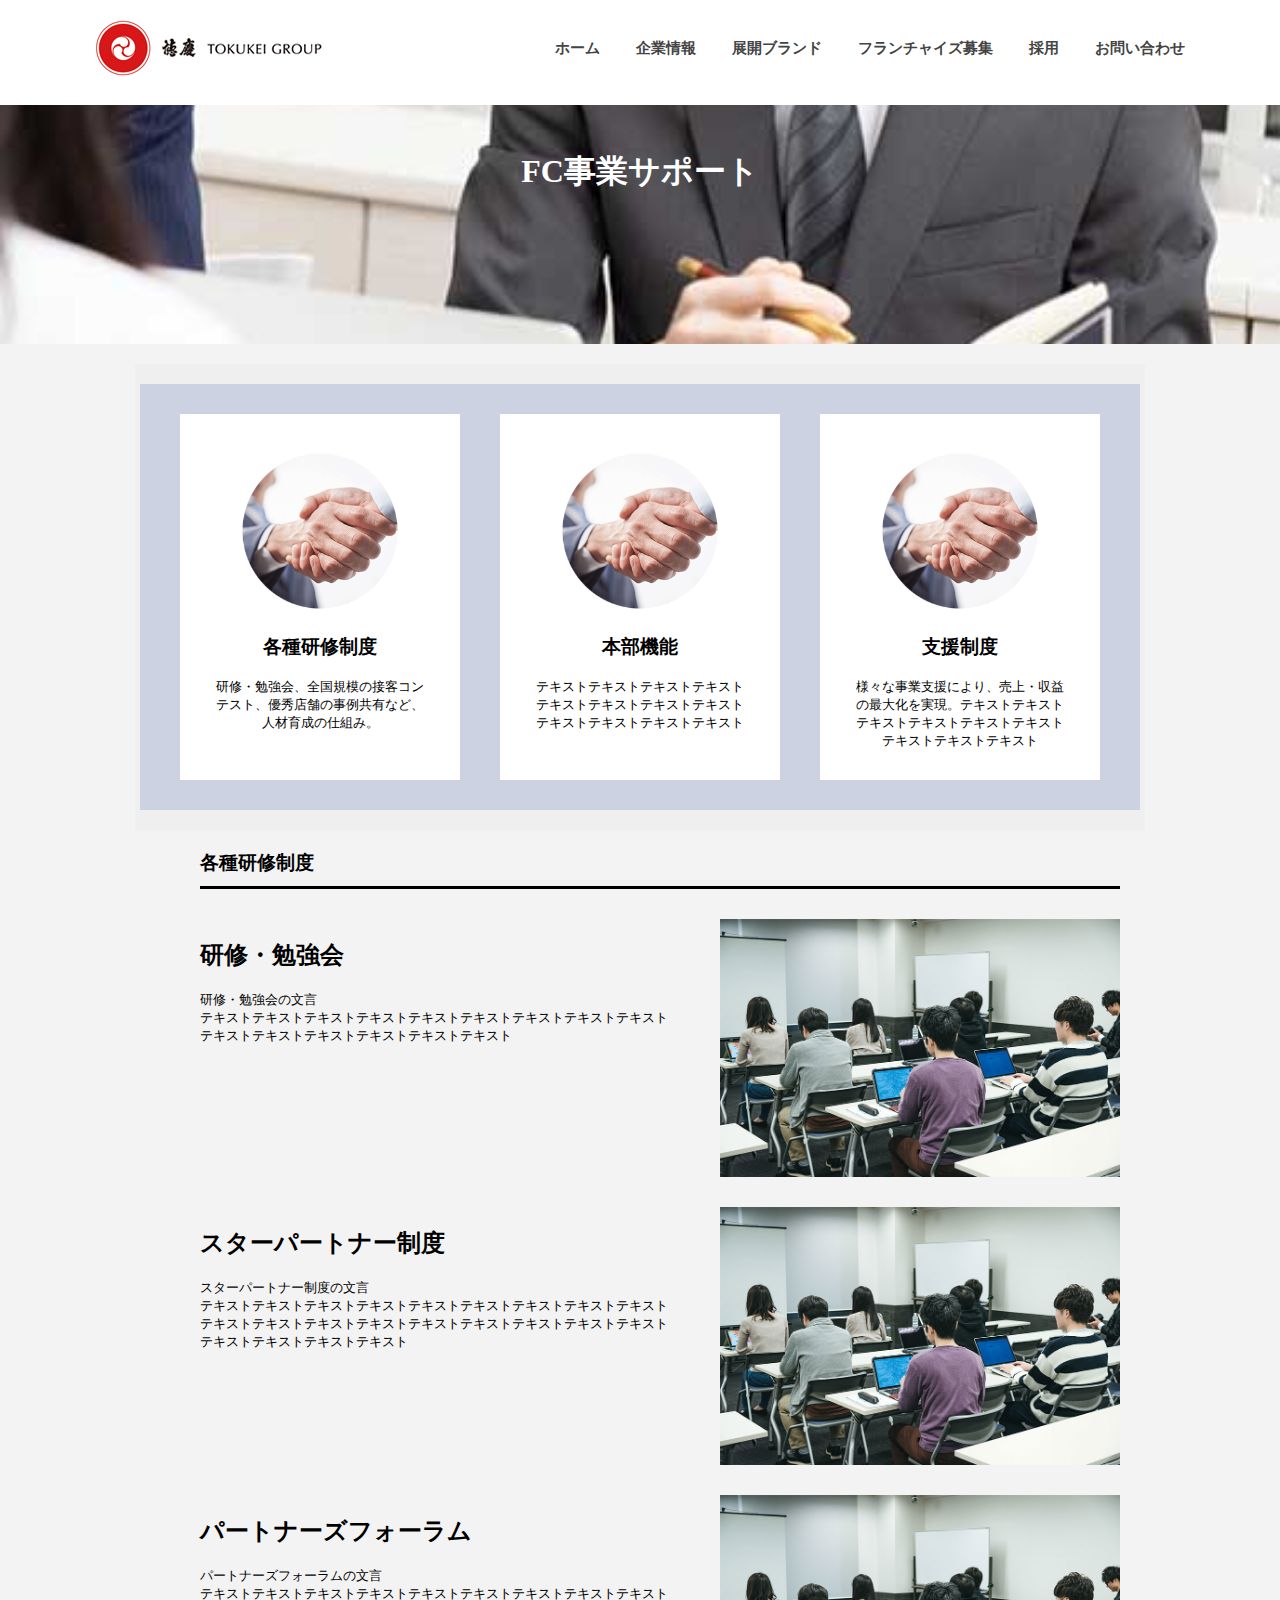
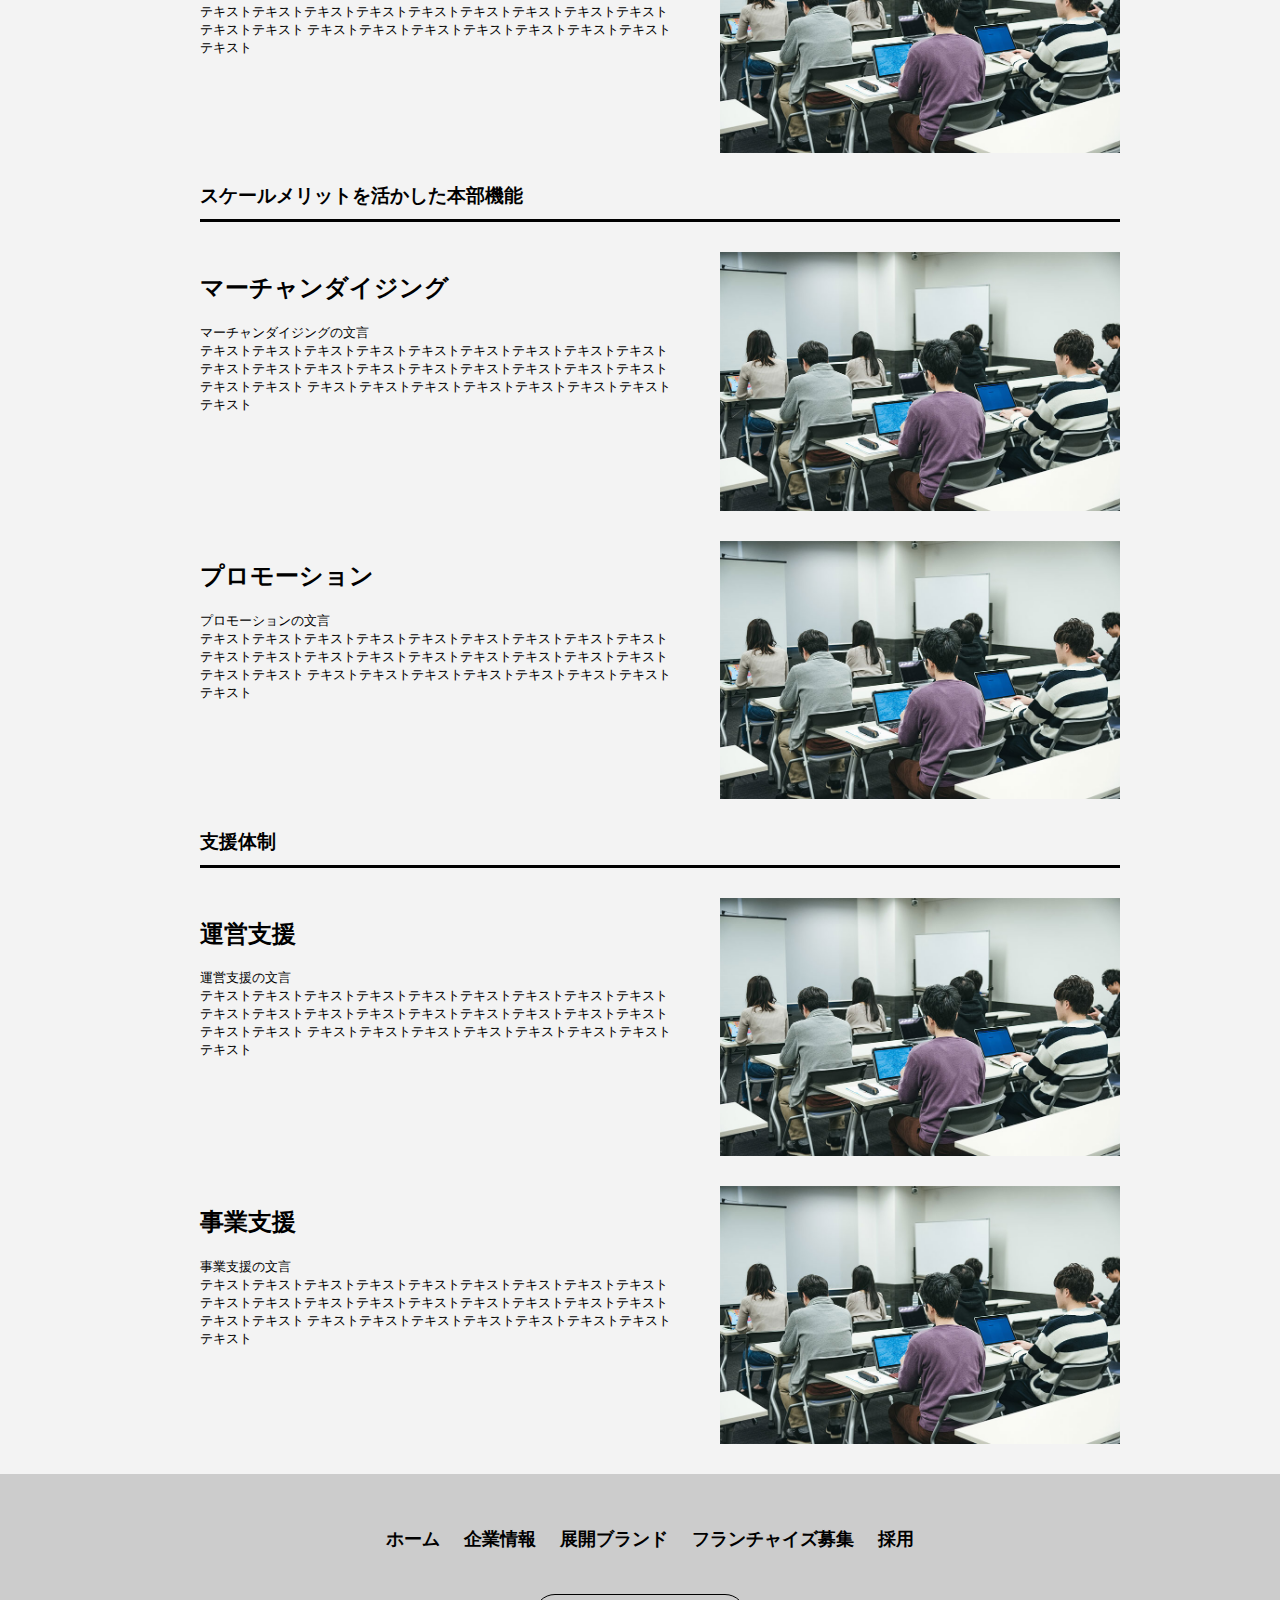
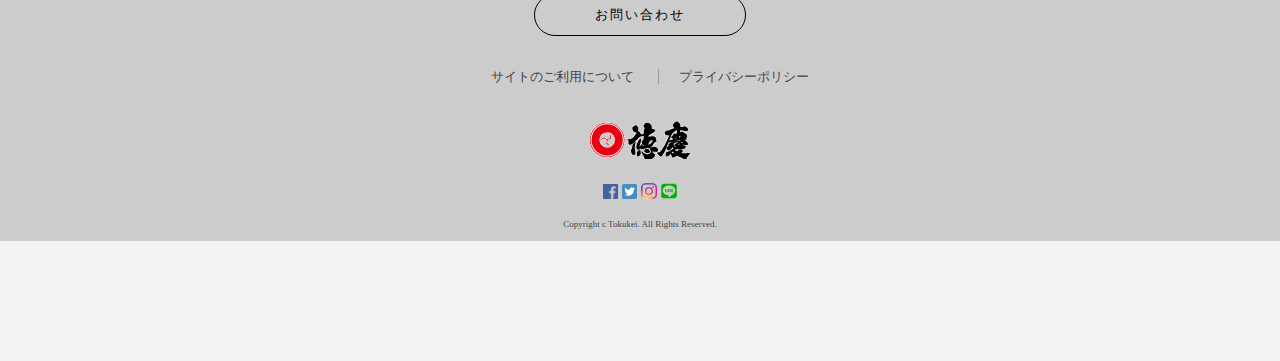
<file: fc_support.html>
<!DOCTYPE html>
<html lang="ja">
<head>
	<meta charset="UTF-8">
	<meta http-equiv="X-UA-Compatible" content="IE=edge">
	<meta name="viewport" content="width=device-width, initial-scale=1.0">
	<title>フィランチャイズ</title>
	<link rel="stylesheet" href="css/style-fcsupport.css">
	<script src="https://ajax.googleapis.com/ajax/libs/jquery/3.3.1/jquery.min.js"></script>
	<link rel="stylesheet" href="https://use.fontawesome.com/releases/v5.6.4/css/all.css">
</head>
<body>
	<!-- jQuery-st -->
	<script>
			// ハンバーガーメニュー
			$(function() {
		$('.hamburger').click(function() {
			$(this).toggleClass('active');
	
			if ($(this).hasClass('active')) {
				$('.globalMenuSp').addClass('active');
			} else {
				$('.globalMenuSp').removeClass('active');
			}
		});
	});
   	</script>   
    <!-- jQuery-end -->


	<!-- header-st -->
	<header>
		<div class="container">
			<div class="logo-oya">
				<div class="logo"><img src="img/logo-head.gif" alt=""></div>
			</div>

			<!-- ハンバーガメニューここから -->
			<div class="hamburger-oya">
				<div class="hamburger">
					<span></span>
					<span></span>
					<span></span>
				</div>
				
				<nav class="globalMenuSp">
					<ul>
						<li><a href="index.html">ホーム</a></li>
						<li><a href="company.html" target="_blank" rel="noopener">企業情報</a></li>
						<li><a href="brand.html" target="_blank" rel="noopener">展開ブランド</a></li>
						<li><a href="franchise.html" target="_blank" rel="noopener">フランチャイズ募集</a></li>
						<li><a href="recruit.html" target="_blank" rel="noopener">採用</a></li>
						<li><a href="contact.html" target="_blank" rel="noopener">お問い合わせ</a></li>
					</ul>
				</nav>
			</div>
			<!-- ハンバーガメニューここまで -->
			<div class="nav-oya">
				<nav class="nav">
					<ul>
						<li><a href="index.html">ホーム</a></li>
						<li><a href="company.html" target="_blank" rel="noopener">企業情報</a></li>
						<li><a href="brand.html" target="_blank" rel="noopener">展開ブランド</a></li>
						<li><a href="franchise.html" target="_blank" rel="noopener">フランチャイズ募集</a></li>
						<li><a href="recruit.html" target="_blank" rel="noopener">採用</a></li>
						<li><a href="contact.html" target="_blank" rel="noopener">お問い合わせ</a></li>
					</ul>
				</nav>
			</div>
	    </div>
	</header>
    <!-- header-end -->
    

	<!-- 開業までの流れ-st -->
	<div class="contents-oya">
		<div class="contents">
			<div class="main">
				<div class="mainvisual">
					<h1>FC事業サポート</h1>
				</div>
			</div>
		</div>

		<div class="content">
			<div class="content-sub">
				<div class="top-oya">
					<div class="top">
						<div class="details-oya">
							<div class="details">
								<img src="img/fcsu-3.png" alt="">
								<h3>各種研修制度</h3>
								<p>研修・勉強会、全国規模の接客コンテスト、優秀店舗の事例共有など、人材育成の仕組み。</p>
						    </div>
						</div>
					</div>
					<div class="top">
						<div class="details-oya">
							<div class="details">
								<img src="img/fcsu-3.png" alt="">
								<h3>本部機能</h3>
								<p>テキストテキストテキストテキストテキストテキストテキストテキストテキストテキストテキストテキスト</p>
						    </div>
						</div>
					</div>
					<div class="top">
						<div class="details-oya">
							<div class="details">
								<img src="img/fcsu-3.png" alt="">
								<h3>支援制度</h3>
								<p>様々な事業支援により、売上・収益の最大化を実現。テキストテキストテキストテキストテキストテキストテキストテキストテキスト</p>
						    </div>
						</div>
					</div>
				</div>
		    </div>
		</div>

		<div class="content">
			<div class="box-oya">    
				<h3>各種研修制度</h3>
				<div class="box">   
					<div class="title">
						<h2>研修・勉強会</h2>
						<p>研修・勉強会の文言<br>テキストテキストテキストテキストテキストテキストテキストテキストテキストテキストテキストテキストテキストテキストテキスト</p>
					</div>
					<img src="img/fcsupport.jpg" alt="">
				</div>    
				<div class="box">   
					<div class="title">
						<h2>スターパートナー制度</h2>
						<p>スターパートナー制度の文言<br>テキストテキストテキストテキストテキストテキストテキストテキストテキストテキストテキストテキストテキストテキストテキストテキストテキストテキストテキストテキストテキストテキスト</p>
					</div>
					<img src="img/fcsupport.jpg" alt="">
				</div>    
				<div class="box">  
					<div class=title>
						<h2>パートナーズフォーラム</h2>
						<p>パートナーズフォーラムの文言<br>テキストテキストテキストテキストテキストテキストテキストテキストテキストテキストテキストテキストテキストテキストテキストテキストテキストテキストテキストテキスト
						テキストテキストテキストテキストテキストテキストテキストテキスト</p>
				    </div>
					<img src="img/fcsupport.jpg" alt="">
				</div>
		   </div>
	    </div>

		<div class="content">
			<div class="box-oya">    
				<h3>スケールメリットを活かした本部機能</h3>
				<div class="box">   
					<div class="title">
						<h2>マーチャンダイジング</h2>
						<p>マーチャンダイジングの文言<br>テキストテキストテキストテキストテキストテキストテキストテキストテキストテキストテキストテキストテキストテキストテキストテキストテキストテキストテキストテキスト
							テキストテキストテキストテキストテキストテキストテキストテキスト</p>
					</div>
					<img src="img/fcsupport.jpg" alt="">
				</div>    
				<div class="box">   
					<div class="title">
						<h2>プロモーション</h2>
						<p>プロモーションの文言<br>テキストテキストテキストテキストテキストテキストテキストテキストテキストテキストテキストテキストテキストテキストテキストテキストテキストテキストテキストテキスト
							テキストテキストテキストテキストテキストテキストテキストテキスト</p>
					</div>
					<img src="img/fcsupport.jpg" alt="">
				</div>    
		   </div>

		   <div class="content">
			<div class="box-oya">    
				<h3>支援体制</h3>
				<div class="box">   
					<div class="title">
						<h2>運営支援</h2>
						<p>運営支援の文言<br>テキストテキストテキストテキストテキストテキストテキストテキストテキストテキストテキストテキストテキストテキストテキストテキストテキストテキストテキストテキスト
							テキストテキストテキストテキストテキストテキストテキストテキスト</p>
					</div>
					<img src="img/fcsupport.jpg" alt="">
				</div>    
				<div class="box">   
					<div class="title">
						<h2>事業支援</h2>
						<p>事業支援の文言<br>テキストテキストテキストテキストテキストテキストテキストテキストテキストテキストテキストテキストテキストテキストテキストテキストテキストテキストテキストテキスト
							テキストテキストテキストテキストテキストテキストテキストテキスト</p>
					</div>
					<img src="img/fcsupport.jpg" alt="">
				</div>    
		   </div>
	    </div>
	</div>
    <!-- 開業までの流れ-end -->
	
	<!-- footer-st -->
	<footer>
		<div class="ft-nav-oya">
			<div class="ft-nav">
				<ul class="list" >
					<li><a href="index.html">ホーム</a></li>
					<li><a href="company.html" target="_blank" rel="noopener">企業情報</a></li>
					<li><a href="brand.html" target="_blank" rel="noopener">展開ブランド</a></li>
					<li><a href="franchise.html" target="_blank" rel="noopener">フランチャイズ募集</a></li>
					<li><a href="recruit.html" target="_blank" rel="noopener">採用</a></li>
				</ul>
		    </div>
			<div class="ft-nav">
				<div class="ft-contact"><a href="contact.html" target="_blank" rel="noopener">お問い合わせ</a></div>
		    </div>
			<div class="ft-nav2">
				<ul>
					<a href="about.html" target="_blank" rel="noopener"><li>サイトのご利用について</li></a>
					<a href="privacy policy.html" target="_blank" rel="noopener"><li class="border">プライバシーポリシー</li></a>
				</ul>
		    </div>
			<div class="ft-logo">
				<a href="#"><img src="img/foot_logo_tokukei.png" alt=""></a>
			</div>
			<div class="sns">
				<a href="#" target="_blank" rel="noopener"><img src="img/fb.png" alt="" width="15"></a>
				<a href="#" target="_blank" rel="noopener"><img src="img/tw2.png" alt="" width="15"></a>
				<a href="#" target="_blank" rel="noopener"><img src="img/ico_inst.png" alt="" width="16"></a>
				<a href="#" target="_blank" rel="noopener"><img src="img/line.png" alt="" width="16"></a>
				<!-- <a href=""><img src="img/mail3.png" alt="" width="20"></a> -->
			</div>

		</div>
		<div class="Copyright">
			<small>Copyright c Tokukei. All Rights Reserved.</small>
	    </div>
	</footer>
	<!-- footer-end -->
</body>
</html>
</file>
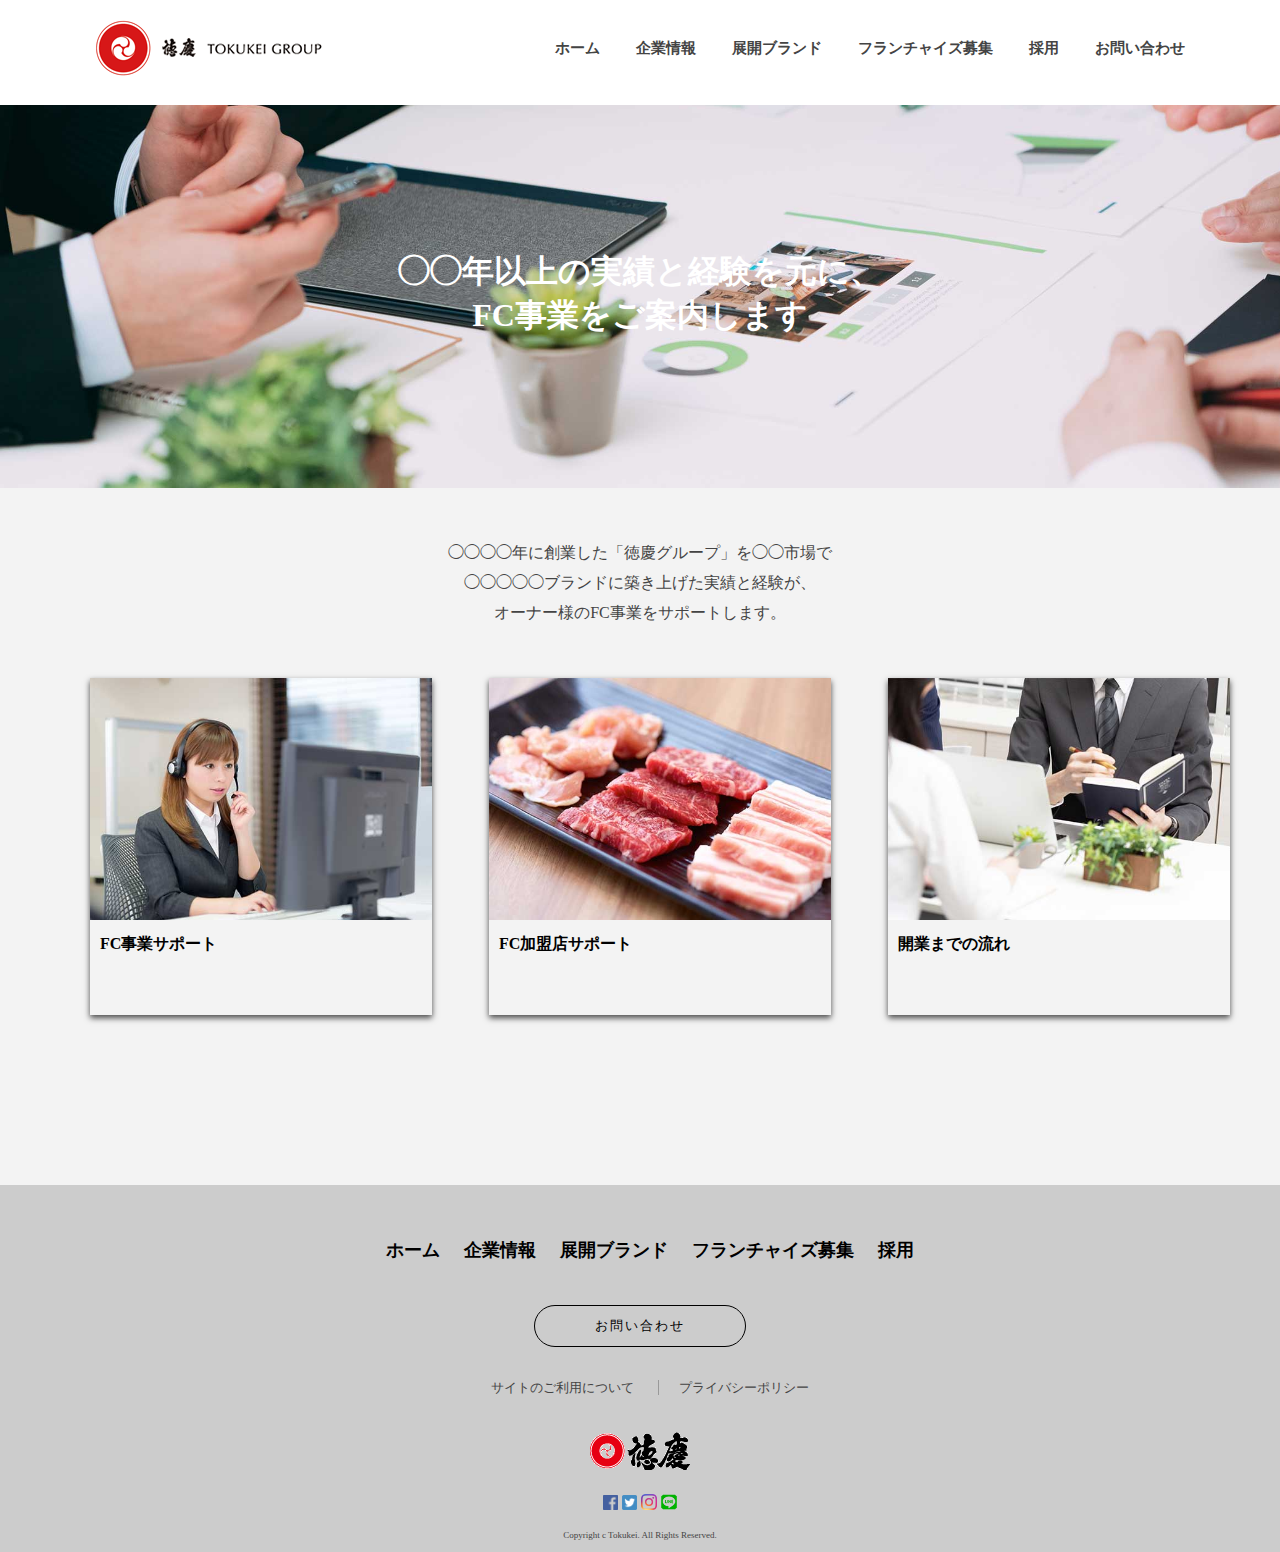
<file: franchise.html>
<!DOCTYPE html>
<html lang="ja">
<head>
	<meta charset="UTF-8">
	<meta http-equiv="X-UA-Compatible" content="IE=edge">
	<meta name="viewport" content="width=device-width, initial-scale=1.0">
	<title>コーポレートサイト</title>
	<script src="js/jquery-2.1.4.min.js"></script>
	<script src="slick/slick.min.js"></script>
	<script src="js/extention.js"></script>
	<link rel="stylesheet" href="slick/slick.css">
	<link rel="stylesheet" href="slick/slick-theme.css">
	<link rel="stylesheet" href="css/style-franchise.css">
</head>

	<!-- jQuery-st -->
	<script>
					// ハンバーガーメニュー
			$(function() {
		$('.hamburger').click(function() {
			$(this).toggleClass('active');
	
			if ($(this).hasClass('active')) {
				$('.globalMenuSp').addClass('active');
			} else {
				$('.globalMenuSp').removeClass('active');
			}
		});
	});
   	</script>   
    <!-- jQuery-end -->


	<!-- header-st -->
	<header>
		<div class="container">
			<div class="logo-oya">
				<div class="logo"><img src="img/logo-head.gif" alt=""></div>
			</div>

			<!-- ハンバーガメニューここから -->
			<div class="hamburger-oya">
				<div class="hamburger">
					<span></span>
					<span></span>
					<span></span>
				</div>
				
				<nav class="globalMenuSp">
					<ul>
						<li><a href="index.html">ホーム</a></li>
						<li><a href="company.html" target="_blank" rel="noopener">企業情報</a></li>
						<li><a href="brand.html" target="_blank" rel="noopener">展開ブランド</a></li>
						<li><a href="#" target="_blank" rel="noopener">フランチャイズ募集</a></li>
						<li><a href="recruit.html" target="_blank" rel="noopener">採用</a></li>
						<li><a href="contact.html" target="_blank" rel="noopener">お問い合わせ</a></li>
					</ul>
				</nav>
			</div>
			<!-- ハンバーガメニューここまで -->
			<div class="nav-oya">
				<nav class="nav">
					<ul>
						<li><a href="index.html">ホーム</a></li>
						<li><a href="company.html" target="_blank" rel="noopener">企業情報</a></li>
						<li><a href="brand.html" target="_blank" rel="noopener">展開ブランド</a></li>
						<li><a href="#" target="_blank" rel="noopener">フランチャイズ募集</a></li>
						<li><a href="recruit.html" target="_blank" rel="noopener">採用</a></li>
						<li><a href="contact.html" target="_blank" rel="noopener">お問い合わせ</a></li>
					</ul>
				</nav>
			</div>
	    </div>
	</header>
    <!-- header-end -->

	<div class="contents-oya">
		<div class="contents">
			<div class="main">
				<div class="mainvisual">
					<h1>◯◯年以上の実績と経験を元に、<br>FC事業をご案内します</h1>
				</div>
			</div>
		</div>

		<div class="contents">
			<p>◯◯◯◯年に創業した「徳慶グループ」を◯◯市場で<br>
				◯◯◯◯◯ブランドに築き上げた実績と経験が、<br>
				オーナー様のFC事業をサポートします。
			</p>
		</div>
		<ul class="box">
			<li class="works-card">
				<a href="fc_support.html">
					<img src="img/fc_top1.jpg" alt="">
					<h3>FC事業サポート</h3>
			    </a>
			</li>

			<li class="works-card">
				<a href="fc_brand.html">
					<img src="img/fc_top.jpg" alt="">
					<h3>FC加盟店サポート</h3>
			    </a>
			</li>
			
			<li class="works-card">
				<a href="open_flow.html">
					<img src="img/fc_top3.jpg" alt="">
					<h3>開業までの流れ</h3>
				</a>
		    </li>  
		</ul>

	</div>
	<!-- footer-st -->
	<footer>
		<div class="ft-nav-oya">
			<div class="ft-nav">
				<ul class="list" >
					<li><a href="index.html">ホーム</a></li>
					<li><a href="company.html" target="_blank" rel="noopener">企業情報</a></li>
					<li><a href="brand.html" target="_blank" rel="noopener">展開ブランド</a></li>
					<li><a href="#" target="_blank" rel="noopener">フランチャイズ募集</a></li>
					<li><a href="recruit.html" target="_blank" rel="noopener">採用</a></li>
				</ul>
		    </div>
			<div class="ft-nav">
				<div class="ft-contact"><a href="contact.html" target="_blank" rel="noopener">お問い合わせ</a></div>
		    </div>
			<div class="ft-nav2">
				<ul>
					<a href="about.html" target="_blank" rel="noopener"><li>サイトのご利用について</li></a>
					<a href="privacy policy.html" target="_blank" rel="noopener"><li class="border">プライバシーポリシー</li></a>
				</ul>
		    </div>
			<div class="ft-logo">
				<a href="#"><img src="img/foot_logo_tokukei.png" alt=""></a>
			</div>
			<div class="sns">
				<a href="#" target="_blank" rel="noopener"><img src="img/fb.png" alt="" width="15"></a>
				<a href="#" target="_blank" rel="noopener"><img src="img/tw2.png" alt="" width="15"></a>
				<a href="#" target="_blank" rel="noopener"><img src="img/ico_inst.png" alt="" width="16"></a>
				<a href="#" target="_blank" rel="noopener"><img src="img/line.png" alt="" width="16"></a>
				<!-- <a href=""><img src="img/mail3.png" alt="" width="20"></a> -->
			</div>
		</div>
		<div class="Copyright">
			<small>Copyright c Tokukei. All Rights Reserved.</small>
	    </div>
	</footer>
	<!-- footer-end -->
</body>
</html>
</file>
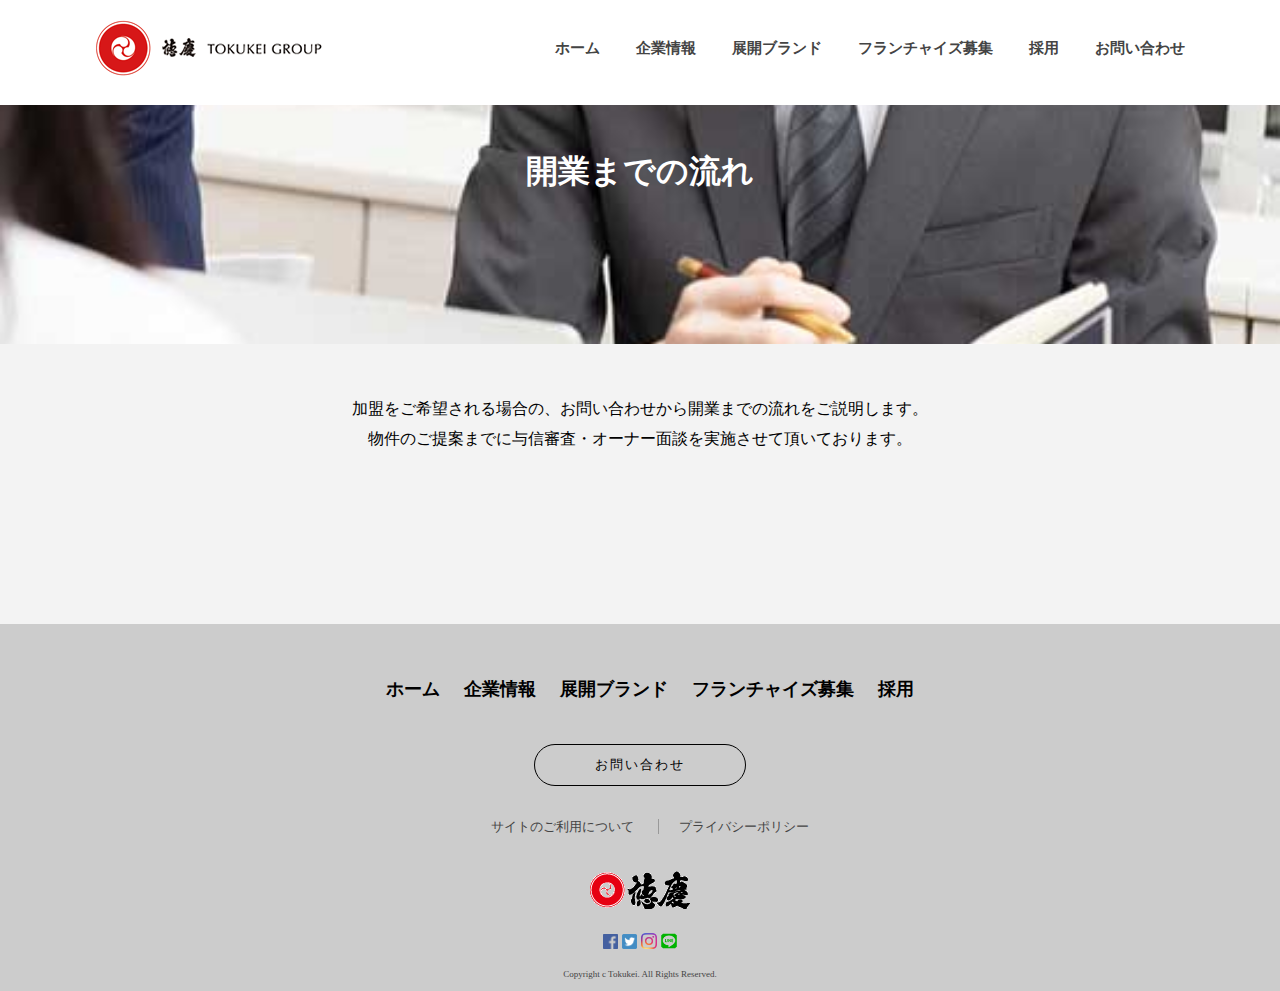
<file: open_flow.html>
<!DOCTYPE html>
<html lang="ja">
<head>
	<meta charset="UTF-8">
	<meta http-equiv="X-UA-Compatible" content="IE=edge">
	<meta name="viewport" content="width=device-width, initial-scale=1.0">
	<title>フィランチャイズ</title>
	<link rel="stylesheet" href="css/style-openflow.css">
	<script src="https://ajax.googleapis.com/ajax/libs/jquery/3.3.1/jquery.min.js"></script>
	<link rel="stylesheet" href="https://use.fontawesome.com/releases/v5.6.4/css/all.css">

</head>
<body>
	<!-- jQuery-st -->
	<script>
		// page-top
		jQuery(function() {
			var pagetop = $('#page_top');   
			pagetop.hide();
			$(window).scroll(function () {
				if ($(this).scrollTop() > 100) {  //100pxスクロールしたら表示
					pagetop.fadeIn();
				} else {
					pagetop.fadeOut();
				}
			});
			pagetop.click(function () {
				$('body,html').animate({
					scrollTop: 0
				}, 500); //0.5秒かけてトップへ移動
				return false;
			});
		});



		// ハンバーガーメニュー
		$(function() {
    $('.hamburger').click(function() {
        $(this).toggleClass('active');
 
        if ($(this).hasClass('active')) {
            $('.globalMenuSp').addClass('active');
        } else {
            $('.globalMenuSp').removeClass('active');
        }
    });
});
   </script>   
    <!-- jQuery-end -->


	<!-- header-st -->
	<header>
		<div class="container">
			<div class="logo-oya">
				<div class="logo"><img src="img/logo-head.gif" alt=""></div>
			</div>

			<!-- ハンバーガメニューここから -->
			<div class="hamburger-oya">
				<div class="hamburger">
					<span></span>
					<span></span>
					<span></span>
				</div>
				
				<nav class="globalMenuSp">
					<ul>
						<li><a href="index.html">ホーム</a></li>
						<li><a href="company.html" target="_blank" rel="noopener">企業情報</a></li>
						<li><a href="brand.html" target="_blank" rel="noopener">展開ブランド</a></li>
						<li><a href="franchise.html" target="_blank" rel="noopener">フランチャイズ募集</a></li>
						<li><a href="recruit.html" target="_blank" rel="noopener">採用</a></li>
						<li><a href="contact.html" target="_blank" rel="noopener">お問い合わせ</a></li>
					</ul>
				</nav>
			</div>
			<!-- ハンバーガメニューここまで -->
			<div class="nav-oya">
				<nav class="nav">
					<ul>
						<li><a href="index.html">ホーム</a></li>
						<li><a href="company.html" target="_blank" rel="noopener">企業情報</a></li>
						<li><a href="brand.html" target="_blank" rel="noopener">展開ブランド</a></li>
						<li><a href="franchise.html" target="_blank" rel="noopener">フランチャイズ募集</a></li>
						<li><a href="recruit.html" target="_blank" rel="noopener">採用</a></li>
						<li><a href="contact.html" target="_blank" rel="noopener">お問い合わせ</a></li>
					</ul>
				</nav>
			</div>
	    </div>
	</header>
    <!-- header-end -->

	<div class="contents-oya">
		<div class="contents">
			<div class="main">
				<div class="mainvisual">
					<h1>開業までの流れ</h1>
				</div>
			</div>
		</div>

		<div class="contents">
			<p>加盟をご希望される場合の、お問い合わせから開業までの流れをご説明します。<br>
				物件のご提案までに与信審査・オーナー面談を実施させて頂いております。
			</p>
		</div>
		<div="box">
			
		</div=>

	</div>
	
	</div>
	<!-- footer-st -->
	<footer>
		<div class="ft-nav-oya">
			<div class="ft-nav">
				<ul class="list" >
					<li><a href="index.html">ホーム</a></li>
					<li><a href="company.html" target="_blank" rel="noopener">企業情報</a></li>
					<li><a href="brand.html" target="_blank" rel="noopener">展開ブランド</a></li>
					<li><a href="franchise.html" target="_blank" rel="noopener">フランチャイズ募集</a></li>
					<li><a href="recruit.html" target="_blank" rel="noopener">採用</a></li>
				</ul>
		    </div>
			<div class="ft-nav">
				<div class="ft-contact"><a href="contact.html" target="_blank" rel="noopener">お問い合わせ</a></div>
		    </div>
			<div class="ft-nav2">
				<ul>
					<a href="about.html" target="_blank" rel="noopener"><li>サイトのご利用について</li></a>
					<a href="privacy policy.html" target="_blank" rel="noopener"><li class="border">プライバシーポリシー</li></a>
				</ul>
		    </div>
			<div class="ft-logo">
				<a href="#"><img src="img/foot_logo_tokukei.png" alt=""></a>
			</div>
			<div class="sns">
				<a href="#" target="_blank" rel="noopener"><img src="img/fb.png" alt="" width="15"></a>
				<a href="#" target="_blank" rel="noopener"><img src="img/tw2.png" alt="" width="15"></a>
				<a href="#" target="_blank" rel="noopener"><img src="img/ico_inst.png" alt="" width="16"></a>
				<a href="#" target="_blank" rel="noopener"><img src="img/line.png" alt="" width="16"></a>
				<!-- <a href=""><img src="img/mail3.png" alt="" width="20"></a> -->
			</div>
			<!-- ページトップ-st -->
			<div id="page_top"><a href="#"></a></div>
			<!-- ページトップ-end -->
		</div>
		<div class="Copyright">
			<small>Copyright c Tokukei. All Rights Reserved.</small>
	    </div>
	</footer>
	<!-- footer-end -->
</body>
</html>
</file>
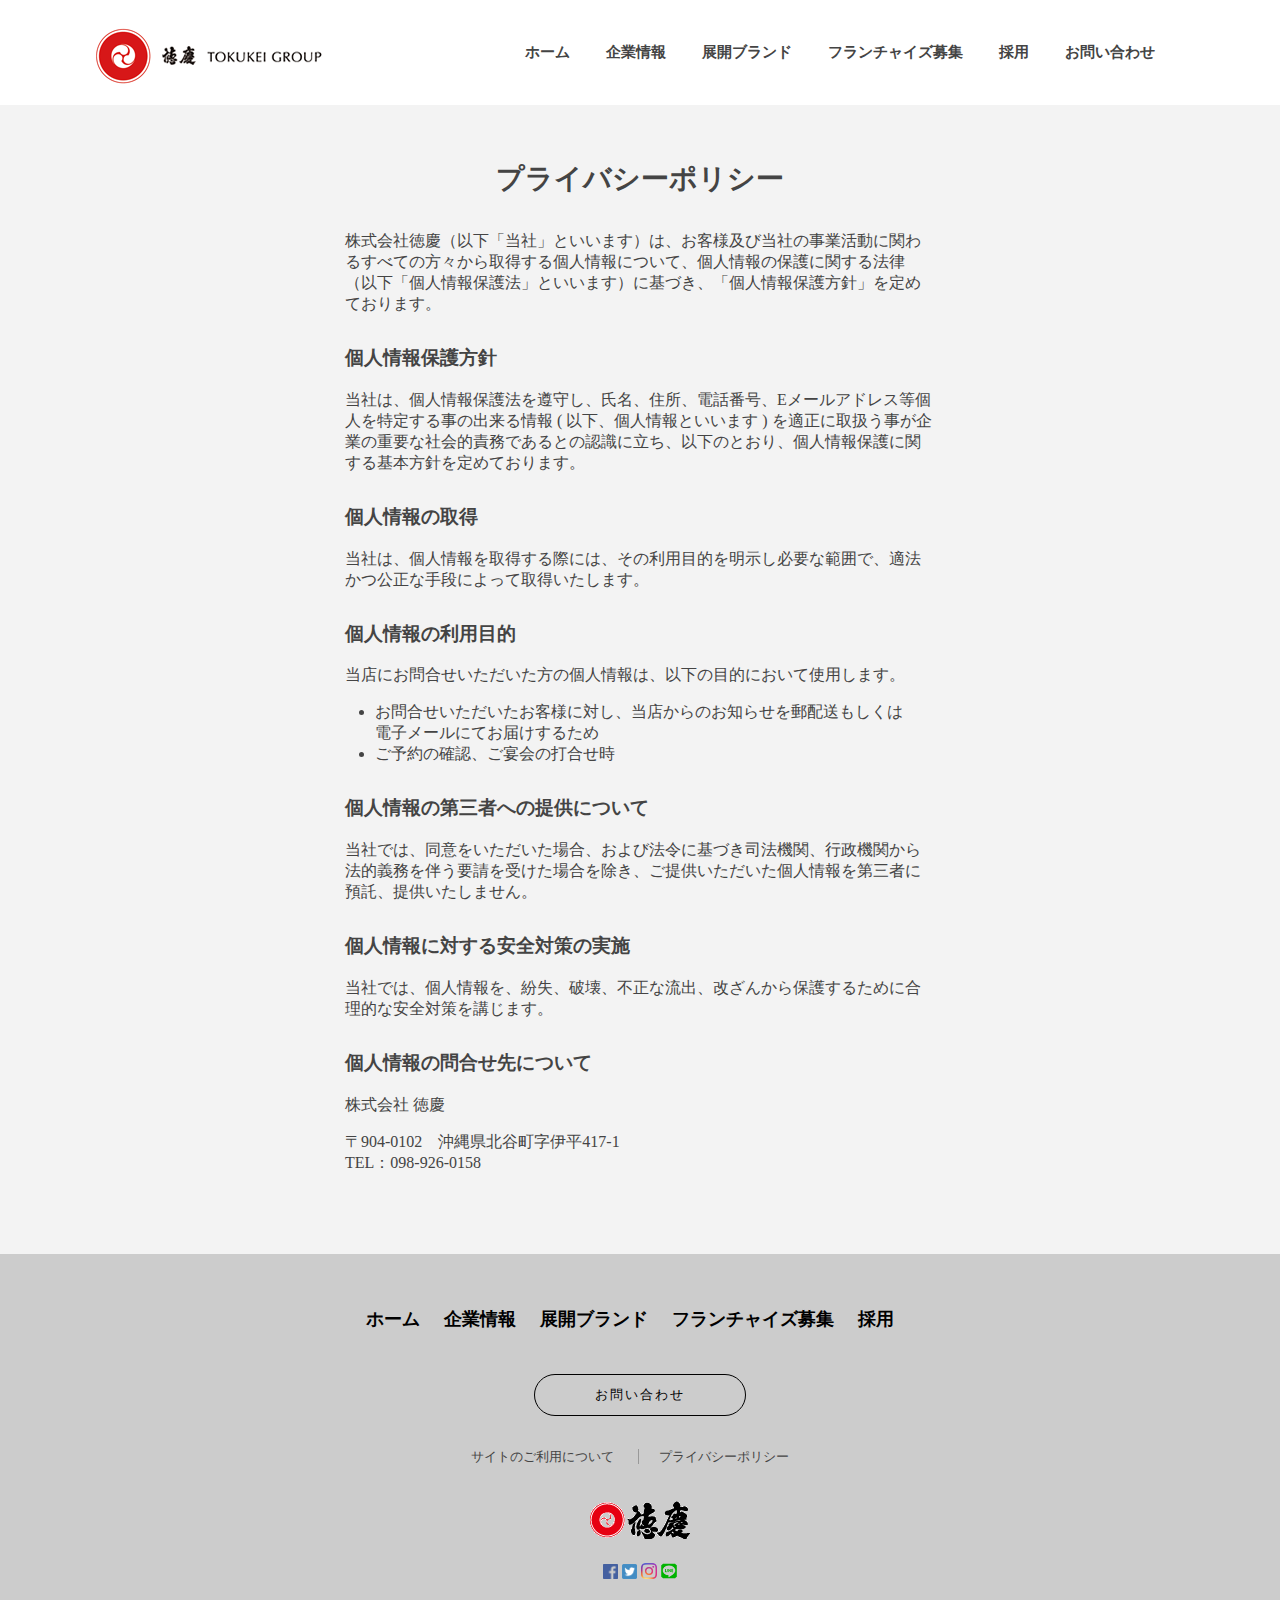
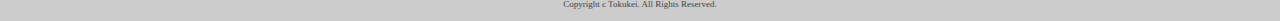
<file: privacy policy.html>
<!DOCTYPE html>
<html lang="ja">
<head>
	<meta charset="UTF-8">
	<meta http-equiv="X-UA-Compatible" content="IE=edge">
	<meta name="viewport" content="width=device-width, initial-scale=1.0">
	<title>コーポレートサイト</title>
	<link rel="stylesheet" href="css/style-privacy policy.css">
	<script src="https://ajax.googleapis.com/ajax/libs/jquery/3.3.1/jquery.min.js"></script>
	<link rel="stylesheet" href="https://use.fontawesome.com/releases/v5.6.4/css/all.css">
</head>

	<!-- jQuery-st -->
	<script>
			// ハンバーガーメニュー
			$(function() {
		$('.hamburger').click(function() {
			$(this).toggleClass('active');
	
			if ($(this).hasClass('active')) {
				$('.globalMenuSp').addClass('active');
			} else {
				$('.globalMenuSp').removeClass('active');
			}
		});
	});
   	</script>   
    <!-- jQuery-end -->


	<!-- header-st -->
	<header>
		<div class="container">
			<div class="logo-oya">
				<div class="logo"><img src="img/logo-head.gif" alt=""></div>
			</div>

			<!-- ハンバーガメニューここから -->
			<div class="hamburger-oya">
				<div class="hamburger">
					<span></span>
					<span></span>
					<span></span>
				</div>
				
				<nav class="globalMenuSp">
					<ul>
						<li><a href="index.html">ホーム</a></li>
						<li><a href="company.html" target="_blank" rel="noopener">企業情報</a></li>
						<li><a href="brand.html" target="_blank" rel="noopener">展開ブランド</a></li>
						<li><a href="franchise.html" target="_blank" rel="noopener">フランチャイズ募集</a></li>
						<li><a href="recruit.html" target="_blank" rel="noopener">採用</a></li>
						<li><a href="contact.html" target="_blank" rel="noopener">お問い合わせ</a></li>
					</ul>
				</nav>
			</div>
			<!-- ハンバーガメニューここまで -->
			<div class="nav-oya">
				<nav class="nav">
					<ul>
						<li><a href="index.html">ホーム</a></li>
						<li><a href="company.html" target="_blank" rel="noopener">企業情報</a></li>
						<li><a href="brand.html" target="_blank" rel="noopener">展開ブランド</a></li>
						<li><a href="franchise.html" target="_blank" rel="noopener">フランチャイズ募集</a></li>
						<li><a href="recruit.html" target="_blank" rel="noopener">採用</a></li>
						<li><a href="contact.html" target="_blank" rel="noopener">お問い合わせ</a></li>
					</ul>
				</nav>
			</div>
	    </div>
	</header>
    <!-- header-end -->

	
	<div class="contents-oya">
		<div class="brand_detail">
			<div class="brand_ttl">
				<h2>プライバシーポリシー</h2>
				<p>株式会社徳慶（以下「当社」といいます）は、お客様及び当社の事業活動に関わるすべての方々から取得する個人情報について、個人情報の保護に関する法律（以下「個人情報保護法」といいます）に基づき、「個人情報保護方針」を定めております。</p>
			</div> 
		</div>
		<div class="brand_detail">
			<div class="brand_ttl">
				<h3>個人情報保護方針</h3>
				<p>当社は、個人情報保護法を遵守し、氏名、住所、電話番号、Eメールアドレス等個人を特定する事の出来る情報 ( 以下、個人情報といいます ) を適正に取扱う事が企業の重要な社会的責務であるとの認識に立ち、以下のとおり、個人情報保護に関する基本方針を定めております。</p>
			</div> 
		</div>
		<div class="brand_detail">
			<div class="brand_ttl">
				<h3>個人情報の取得</h3>
				<p>当社は、個人情報を取得する際には、その利用目的を明示し必要な範囲で、適法かつ公正な手段によって取得いたします。</p>
			</div> 
		</div>
		<div class="brand_detail">
			<div class="brand_ttl">
				<h3>個人情報の利用目的</h3>
				<p>当店にお問合せいただいた方の個人情報は、以下の目的において使用します。</p>
				<ul>
					<li class="privacy">お問合せいただいたお客様に対し、当店からのお知らせを郵配送もしくは<br>電子メールにてお届けするため</li>
					<li class="privacy">ご予約の確認、ご宴会の打合せ時</li>
				</ul>
			</div> 
		</div>
		<div class="brand_detail">
			<div class="brand_ttl">
				<h3>個人情報の第三者への提供について</h3>
				<p>当社では、同意をいただいた場合、および法令に基づき司法機関、行政機関から法的義務を伴う要請を受けた場合を除き、ご提供いただいた個人情報を第三者に預託、提供いたしません。</p>
			</div> 
		</div>
		<div class="brand_detail">
			<div class="brand_ttl">
				<h3>個人情報に対する安全対策の実施</h3>
				<p>当社では、個人情報を、紛失、破壊、不正な流出、改ざんから保護するために合理的な安全対策を講じます。</p>
			</div> 
		</div>
		<div class="brand_detail">
			<div class="brand_ttl">
				<h3>個人情報の問合せ先について</h3>
				<p>株式会社 徳慶</p>
				<p>
					〒904-0102　沖縄県北谷町字伊平417-1<br>
                    TEL：098-926-0158
				</p>
			</div> 
		</div>
    </div>    
	<!-- /.contents-oya-->

	<!-- footer-st -->
	<footer>
		<div class="ft-nav-oya">
			<div class="ft-nav">
				<ul class="list" >
					<li><a href="index.html">ホーム</a></li>
					<li><a href="company.html" target="_blank" rel="noopener">企業情報</a></li>
					<li><a href="brand.html" target="_blank" rel="noopener">展開ブランド</a></li>
					<li><a href="franchise.html" target="_blank" rel="noopener">フランチャイズ募集</a></li>
					<li><a href="recruit.html" target="_blank" rel="noopener">採用</a></li>
				</ul>
		    </div>
			<div class="ft-nav">
				<div class="ft-contact"><a href="contact.html" target="_blank" rel="noopener">お問い合わせ</a></div>
		    </div>
			<div class="ft-nav2">
				<ul>
					<a href="about.html" target="_blank" rel="noopener"><li>サイトのご利用について</li></a>
					<a href="#" target="_blank" rel="noopener"><li class="border">プライバシーポリシー</li></a>
				</ul>
		    </div>
			<div class="ft-logo">
				<a href="#"><img src="img/foot_logo_tokukei.png" alt=""></a>
			</div>
			<div class="sns">
				<a href="#" target="_blank" rel="noopener"><img src="img/fb.png" alt="" width="15"></a>
				<a href="#" target="_blank" rel="noopener"><img src="img/tw2.png" alt="" width="15"></a>
				<a href="#" target="_blank" rel="noopener"><img src="img/ico_inst.png" alt="" width="16"></a>
				<a href="#" target="_blank" rel="noopener"><img src="img/line.png" alt="" width="16"></a>
				<!-- <a href=""><img src="img/mail3.png" alt="" width="20"></a> -->
			</div>
		</div>
		<div class="Copyright">
			<small>Copyright c Tokukei. All Rights Reserved.</small>
	    </div>
	</footer>
	<!-- footer-end -->
</body>
</html>
</file>
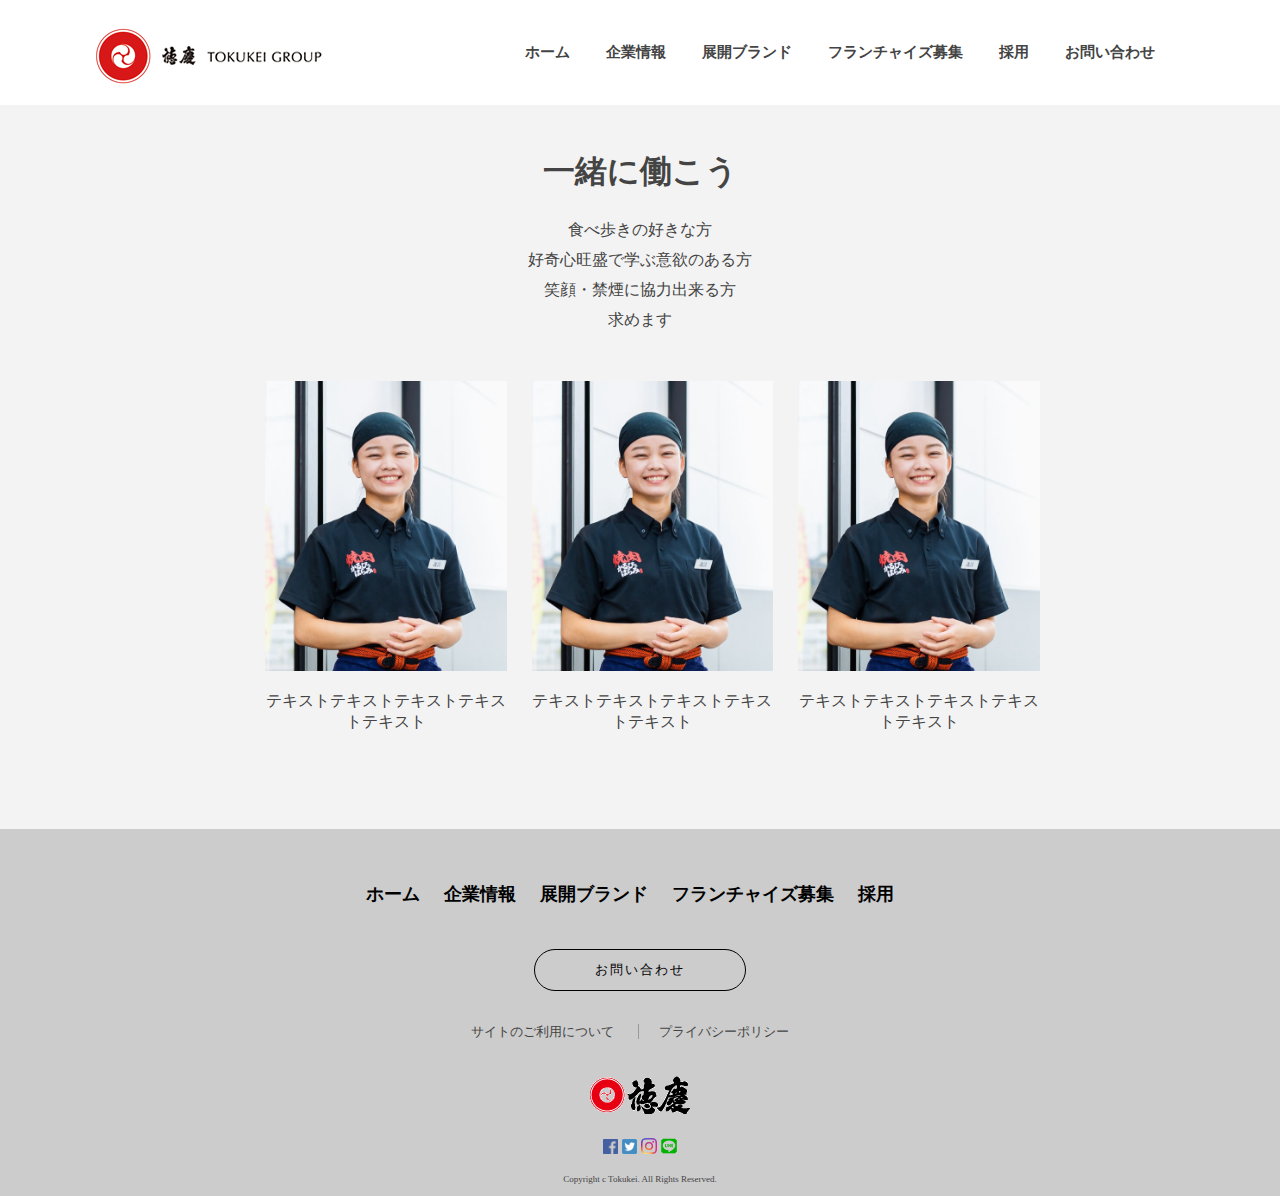
<file: recruit.html>
<!DOCTYPE html>
<html lang="ja">
<head>
	<meta charset="UTF-8">
	<meta http-equiv="X-UA-Compatible" content="IE=edge">
	<meta name="viewport" content="width=device-width, initial-scale=1.0">
	<title>コーポレートサイト</title>
	<script src="js/jquery-2.1.4.min.js"></script>
	<script src="slick/slick.min.js"></script>
	<script src="js/extention.js"></script>
	<link rel="stylesheet" href="slick/slick.css">
	<link rel="stylesheet" href="slick/slick-theme.css">
	<link rel="stylesheet" href="css/style-recruit.css">
</head>

	<!-- jQuery-st -->
	<script>
			// ハンバーガーメニュー
			$(function() {
		$('.hamburger').click(function() {
			$(this).toggleClass('active');
	
			if ($(this).hasClass('active')) {
				$('.globalMenuSp').addClass('active');
			} else {
				$('.globalMenuSp').removeClass('active');
			}
		});
	});
   	</script>   
    <!-- jQuery-end -->


	<!-- header-st -->
	<header>
		<div class="container">
			<div class="logo-oya">
				<div class="logo"><img src="img/logo-head.gif" alt=""></div>
			</div>

			<!-- ハンバーガメニューここから -->
			<div class="hamburger-oya">
				<div class="hamburger">
					<span></span>
					<span></span>
					<span></span>
				</div>
				
				<nav class="globalMenuSp">
					<ul>
						<li><a href="index.html">ホーム</a></li>
						<li><a href="company.html" target="_blank" rel="noopener">企業情報</a></li>
						<li><a href="brand.html" target="_blank" rel="noopener">展開ブランド</a></li>
						<li><a href="franchise.html" target="_blank" rel="noopener">フランチャイズ募集</a></li>
						<li><a href="#" target="_blank" rel="noopener">採用</a></li>
						<li><a href="contact.html" target="_blank" rel="noopener">お問い合わせ</a></li>
					</ul>
				</nav>
			</div>
			<!-- ハンバーガメニューここまで -->
			<div class="nav-oya">
				<nav class="nav">
					<ul>
						<li><a href="index.html">ホーム</a></li>
						<li><a href="company.html" target="_blank" rel="noopener">企業情報</a></li>
						<li><a href="brand.html" target="_blank" rel="noopener">展開ブランド</a></li>
						<li><a href="franchise.html" target="_blank" rel="noopener">フランチャイズ募集</a></li>
						<li><a href="#" target="_blank" rel="noopener">採用</a></li>
						<li><a href="contact.html" target="_blank" rel="noopener">お問い合わせ</a></li>
					</ul>
				</nav>
			</div>
	    </div>
	</header>
    <!-- header-end -->

	
	<div class="contents-oya">
		<div class="brand_detail">
			<div class="brand_ttl">
				<h1>一緒に働こう</h1>
				<p>食べ歩きの好きな方
				   <br>好奇心旺盛で学ぶ意欲のある方
				   <br>笑顔・禁煙に協力出来る方
				   <br>求めます
				</p>
			</div> 
		</div>
		<div class="brand_detail2">
			<!-- <div class="brand_ttl">
				<h2>タイトルタイトル</h2>
			</div>  -->
			<ul class="brand-list">
				<li>
					<a href="#" target="_blank" rel="noopener"><img src="img/message_01.jpg" alt=""></a>
					<p>テキストテキストテキストテキストテキスト</p>
				</li>
				<li>
					<a href="#" target="_blank" rel="noopener"><img src="img/message_01.jpg" alt=""></a>
					<p>テキストテキストテキストテキストテキスト</p>
				</li>
				<li>
					<a href="#" target="_blank" rel="noopener"><img src="img/message_01.jpg" alt=""></a>
					<p>テキストテキストテキストテキストテキスト</p>
				</li>
			</ul>
		</div>
		
    </div>    
	<!-- /.contents-oya-->

	<!-- footer-st -->
	<footer>
		<div class="ft-nav-oya">
			<div class="ft-nav">
				<ul class="list" >
					<li><a href="index.html">ホーム</a></li>
					<li><a href="contact.html" target="_blank" rel="noopener">企業情報</a></li>
					<li><a href="brand.html" target="_blank" rel="noopener">展開ブランド</a></li>
					<li><a href="franchise.html" target="_blank" rel="noopener">フランチャイズ募集</a></li>
					<li><a href="#" target="_blank" rel="noopener">採用</a></li>
				</ul>
		    </div>
			<div class="ft-nav">
				<div class="ft-contact"><a href="contact.html" target="_blank" rel="noopener">お問い合わせ</a></div>
		    </div>
			<div class="ft-nav2">
				<ul>
					<a href="about.html" target="_blank" rel="noopener"><li>サイトのご利用について</li></a>
					<a href="privacy policy.html" target="_blank" rel="noopener"><li class="border">プライバシーポリシー</li></a>
				</ul>
		    </div>
			<div class="ft-logo">
				<a href="#"><img src="img/foot_logo_tokukei.png" alt=""></a>
			</div>
			<div class="sns">
				<a href="#" target="_blank" rel="noopener"><img src="img/fb.png" alt="" width="15"></a>
				<a href="#" target="_blank" rel="noopener"><img src="img/tw2.png" alt="" width="15"></a>
				<a href="#" target="_blank" rel="noopener"><img src="img/ico_inst.png" alt="" width="16"></a>
				<a href="privacy policy.html" target="_blank" rel="noopener"><img src="img/line.png" alt="" width="16"></a>
				<!-- <a href=""><img src="img/mail3.png" alt="" width="20"></a> -->
			</div>
		</div>
		<div class="Copyright">
			<small>Copyright c Tokukei. All Rights Reserved.</small>
	    </div>
	</footer>
	<!-- footer-end -->
</body>
</html>
</file>
<file: css/style-about.css>
@charset "UTF-8";
/* デザインC(PC) */

/* ===========================
            共通
=========================== */
body {
	margin: 0;
	padding: 0;
	color: #444444;
	background-color: #f3f3f3;
}

/* ===========================
            ヘッダー
=========================== */

/* ハンバーガーメニュー非表示 */
.globalMenuSp {
	visibility: hidden;
	height: 0;
 }
 /* ======================= */
header {
	width: 100%;
	margin: 0 auto;
	display: flex;
	justify-content: space-around;
	position: fixed;
    top: 0;
    left: 0;
    z-index: 500;
    justify-content: space-around;
	background-color: #ffffff;
	
}

.container {
	width: 1120px;
	margin: 0 auto;
	display: flex;
	justify-content: space-around;
	/* border: double 2px; 後で削除 */
}

.logo-oya {
	margin-top: 15px;
}

.logo-oya img {
     text-align: center;
}

.nav-oya {
	width: 720px;
	/* background-color: yellowgreen; 後で削除 */
}


.nav ul {
	width: 660px;
	display: flex;
	justify-content: space-between;
	height:105px;
	line-height: 105px;
	/* background-color: #999; 後で削除 */
}

.nav ul li {
	list-style: none;
	color: 444444;
}

.nav li a {
	/* font-weight: bold;
	color: #444444; */
	display: block;
    position: relative;
    height: 105px;
    line-height: 105px; 
    color: #444444;
    padding: 0 15px;
    text-decoration: none;
    font-size: 15px;
    font-weight: bold;
}

/* ========hover=========== */
.nav li:hover {
	background-color: #444444;
	color: #ffffff;
}

.nav li a:hover {
	color: #ffffff;
}
/* ========hover=========== */

/* ==========================
       TOP
============================= */
.brand_main {
	width: 100%;
	margin: 0 auto;
}

.wrap {
	width: 100%;
	margin: 100px auto 0 auto;
	/* background-color: #f3f3f3; */
}

ul {
	padding: 0;
	margin: 0 30px;
	list-style: none;
}
ul li img {
	max-width: 100%;
	height: auto;
}
.slick-prev::before, .slick-next::before {
	color: #333;
}
 

/* ==========================
       ブランド展開
============================= */
.contents-oya {
	width: 100%;
	background-color: #f3f3f3;
	padding-top: 130px;
    padding-bottom: 50px;
}

.brand_detail {
	width: 800px;
	margin: 30px auto;
}

.brand_ttl {
	width: 590px;
	margin: 0 auto;
    text-align: left;
}

.brand_ttl a {
	color: #444444;
	border-bottom: solid 1px;
}

.brand_ttl h2 {
	text-align: center;
	font-size: 28px;
	padding-bottom: 10px;
}


/* ==========================
         フッター
============================= */
footer {
	width: 100%;
	margin: 0 auto;
	/* background-color: #CCCCCC; */
	/* border: solid 1px; */
}

.ft-logo {
	text-align: center;
	padding: 5px 0 20px 0;
}

.ft-logo img {
	width: 100px;
}

.ft-nav-oya {
	width: 100%;
	margin: 0 auto;
	background-color: #CCCCCC;
}

.ft-nav, .ft-nav2 {
    width: 100%;
	margin: 0 auto;
	background-color: #CCCCCC;
}

/* ==========================
         フッターリスト
============================= */
.list {
	font-weight: bold;
}

.list a {
	font-size: 18px;
	color: #444444;
	color: #000000;
}

.ft-nav ul {
	height: 120px;
	line-height: 130px;
	text-align: center;
	background-color: #CCCCCC; 
	margin: 0 auto;
}

.ft-nav2 ul{
	height: 80px;
	line-height: 80px;
	text-align: center;
	background-color: #CCCCCC; 
	margin: 0 auto;
}

.ft-nav ul li, .ft-nav2 ul li {
	display: inline;
	margin-right: 20px;
	color: #444444;
	font-size: small;
	list-style: none;
}

.border {
	padding-left:20px;
	border-left:1px solid #999;
}

a {
	text-decoration: none;
}

.ft-contact {
    display: block;
    position: relative;
    width: 210px;
    height: 40px;
    line-height: 40px;
    color: #000;
    padding: 0;
    text-align: center;
    text-decoration: none;
    border: #000000 1px solid;
    border-radius: 30px;
    margin: 0 auto;
    font-size: 13px;
    letter-spacing: 2px;
}

.ft-contact a {
	color: #444444;
	color: #000000;

}

/* ========================= */
.sns {
	width: 100%;
	margin: 0 auto;
	/* padding-top: 15px; */
	background-color: #CCCCCC; 
	text-align: center;
}
/* ========================= */
.Copyright {
    width: 100%;
	margin: 0 auto;
	padding: 10px 0;
	background-color: #CCCCCC;
	text-align: center;
}

small {
    color: #444444;
	font-size: xx-small;
}


  /* ===========================
           タブレット
=========================== */
  @media screen and (min-width:600px) and (max-width:960px){
/* ===========================
            ヘッダー
=========================== */
header {
	width: 100%;
}

.container-oya {
	width: 100%;
}

.container {
	width: 100%;
}

.nav-oya {
	width: 100%;
}

.nav {
	width: 100%;
}



/*　ハンバーガーボタン　*/
.hamburger {
   display : block;
   /* position: fixed;
   position: relative; */
   z-index : 3;
   /* right : 13px; */
   left: 380px;
   top   : 12px;
   /* top: 95px; */
   width : 42px;
   height: 42px;
   cursor: pointer;
   text-align: center;
 }
 .hamburger span {
   display : block;
   position: absolute;
   width   : 30px;
   height  : 2px ;
   left    : 6px;
   background : #555;
   -webkit-transition: 0.3s ease-in-out;
   -moz-transition   : 0.3s ease-in-out;
   transition        : 0.3s ease-in-out;
 }
 .hamburger span:nth-child(1) {
   top: 10px;
 }
 .hamburger span:nth-child(2) {
   top: 20px;
 }
 .hamburger span:nth-child(3) {
   top: 30px;
 }
 
 /* ナビ開いてる時のボタン */
 .hamburger.active span:nth-child(1) {
   top : 16px;
   left: 6px;
   -webkit-transform: rotate(-45deg);
   -moz-transform   : rotate(-45deg);
   transform        : rotate(-45deg);
 }
 
 .hamburger.active span:nth-child(2),
 .hamburger.active span:nth-child(3) {
   top: 16px;
   -webkit-transform: rotate(45deg);
   -moz-transform   : rotate(45deg);
   transform        : rotate(45deg);
 }
 
.globalMenuSp {
   visibility: visible;
   height: 174px;
}
 nav.globalMenuSp {
   position: fixed;
   z-index : 2;
   top: 10px;
   left : 0;
   color: #000;
   /* background: #fff; */
   text-align: center;
   transform: translateX(100%);
   transition: all 0.6s;
   width: 100%;
 }
 
 nav.globalMenuSp ul {
   background: #ccc;
   /* margin: 0 auto; */
   margin: 90px auto 0 auto;
   padding: 0;
   width: 100%;
 }
 
 nav.globalMenuSp ul li {
   list-style-type: none;
   padding: 0;
   width: 100%;
   border-top: 1px solid #fff;
 }
 /* nav.globalMenuSp ul li:last-child {
   padding-bottom: 0;
   border-bottom: none;
 } */
 nav.globalMenuSp ul li:hover{
   background :#ddd;
 }
 
 nav.globalMenuSp ul li a {
   display: block;
   color: #444444;
   padding: 1em 0;
   text-decoration :none;
 }
 
 /* このクラスを、jQueryで付与・削除する */
 nav.globalMenuSp.active {
   transform: translateX(0%);

 }

  .nav {
    display: none;
 }

 .logo-oya {
	margin-left: 60px;
 }

 /* ==========================
       ブランド展開
============================= */
.brand_detail {
	width: 80%;
}

.brand_ttl {
	width: 80%;
}

/* ==========================
         フッター
============================= */
.ft-logo img {
	width: 100px;
}

.ft-logo {
    padding: 20px 0 ;
}

.ft-nav-oya {
	width: 100%;
}

.ft-nav, .ft-nav2 {
    width: 100%;
}

.ft-nav ul {
	width: 100%;
    height: 30px;
    line-height: 30px;
	padding-top: 20px;
}

.ft-nav2 ul {
	width: 100%;
	height: 30px;
    line-height: 30px;
}

.ft-contact {
	margin-top: 20px;
	margin-bottom: 20px;
}

/* ========================= */
.Copyright {
    width: 100%;	
}

}

  @media screen and (max-width: 600px) {
/* ===========================
            スマホ
=========================== */
/* ===========================
            ヘッダー
=========================== */
.header {
	width: 100%;
}

/* ========hover=========== */

.container {
	display: flex;
    flex-direction: column;
    align-items: center;
	height: 110px;
}

.nav-oya {
	width: 100%;
}

.logo-oya img {
    margin-top: 30px;
}

/*　ハンバーガーボタン　*/
.hamburger {
	display : block;
	/* position: fixed;
	position: relative; */
	z-index : 3;
	/* right : 13px; */
	left: 380px;
	top   : 12px;
	/* top: 95px; */
	width : 42px;
	height: 42px;
	cursor: pointer;
	text-align: center;
  }
  .hamburger span {
	display : block;
	position: absolute;
	width   : 30px;
	height  : 2px ;
	left    : 6px;
	background : #555;
	-webkit-transition: 0.3s ease-in-out;
	-moz-transition   : 0.3s ease-in-out;
	transition        : 0.3s ease-in-out;
  }
  .hamburger span:nth-child(1) {
	top: 10px;
  }
  .hamburger span:nth-child(2) {
	top: 20px;
  }
  .hamburger span:nth-child(3) {
	top: 30px;
  }
  
  /* ナビ開いてる時のボタン */
  .hamburger.active span:nth-child(1) {
	top : 16px;
	left: 6px;
	-webkit-transform: rotate(-45deg);
	-moz-transform   : rotate(-45deg);
	transform        : rotate(-45deg);
  }
  
  .hamburger.active span:nth-child(2),
  .hamburger.active span:nth-child(3) {
	top: 16px;
	-webkit-transform: rotate(45deg);
	-moz-transform   : rotate(45deg);
	transform        : rotate(45deg);
  }
  
 .globalMenuSp {
	visibility: visible;
	height: 174px;
 }
  nav.globalMenuSp {
	position: fixed;
	z-index : 2;
	top: 20px;
	left : 0;
	color: #000;
	/* background: #fff; */
	text-align: center;
	transform: translateX(100%);
	transition: all 0.6s;
	width: 100%;
  }
  
  nav.globalMenuSp ul {
	background: #ccc;
	/* margin: 0 auto; */
	margin: 90px auto 0 auto;
	padding: 0;
	width: 100%;
  }
  
  nav.globalMenuSp ul li {
	list-style-type: none;
	padding: 0;
	width: 100%;
	border-top: 1px solid #fff;
  }
  /* nav.globalMenuSp ul li:last-child {
	padding-bottom: 0;
	border-bottom: none;
  } */
  nav.globalMenuSp ul li:hover{
	background :#ddd;
  }
  
  nav.globalMenuSp ul li a {
	display: block;
	color: #444444;
	padding: 1em 0;
	text-decoration :none;
  }
  
  /* このクラスを、jQueryで付与・削除する */
  nav.globalMenuSp.active {
	transform: translateX(0%);
 
  }
 
   .nav {
	 display: none;
  }

  .contents-oya {
    padding-top: 5px;
}


 /* ==========================
       ブランド展開
============================= */
.brand_detail {
	width: 80%;
}

.brand_ttl {
	width: 80%;
}

/* ==========================
         フッター
============================= */
.ft-logo img {
	width: 20%;
}

.ft-logo {
    padding: 20px 0;
}

 .ft-nav ul {
    display: flex;
    flex-direction: column;
    line-height: 30px;
    padding-top: 20px;
	padding-bottom: 10px;
} 

.ft-nav2 ul {
	/* margin-left: 20px; */
	height: 30px;
    line-height: 30px;
	padding: 0;
}

.ft-contact {
	margin-top: 50px;
	margin-bottom: 20px;
} 

.list a {
    font-size: 14px;
}

.ft-nav2 ul li {
	margin-right: 20px;
}

}
</file>
<file: css/style-brand.css>
@charset "UTF-8";
/* デザインC(PC) */

/* ===========================
            共通
=========================== */
body {
	margin: 0;
	padding: 0;
	color: #444444;
	background-color: #f3f3f3;
}

p {
	font-size: small;
}
/* ===========================
            ヘッダー
=========================== */

/* ハンバーガーメニュー非表示 */
.globalMenuSp {
	visibility: hidden;
	height: 0;
 }
 /* ======================= */
header {
	width: 100%;
	margin: 0 auto;
	display: flex;
	justify-content: space-around;
	position: fixed;
    top: 0;
    left: 0;
    z-index: 500;
    justify-content: space-around;
	background-color: #ffffff;
	
}

.container {
	width: 1120px;
	margin: 0 auto;
	display: flex;
	justify-content: space-around;
	/* border: double 2px; 後で削除 */
}

.logo-oya {
	margin-top: 15px;
}

.logo-oya img {
     text-align: center;
}

.nav-oya {
	width: 720px;
	/* background-color: yellowgreen; 後で削除 */
}

.nav ul {
	width: 660px;
	display: flex;
	justify-content: space-between;
	height:105px;
	line-height: 105px;
	/* background-color: #999; 後で削除 */
}

.nav ul li {
	list-style: none;
	color: 444444;
}

.nav li a {
	/* font-weight: bold;
	color: #444444; */
	display: block;
    position: relative;
    height: 105px;
    line-height: 105px; 
    color: #444444;
    padding: 0 15px;
    text-decoration: none;
    font-size: 15px;
    font-weight: bold;
}

/* ========hover=========== */
.nav li:hover {
	background-color: #444444;
	color: #ffffff;
}

.nav li a:hover {
	color: #ffffff;
}
/* ========hover=========== */

/* ==========================
       TOP
============================= */
.brand_main {
	width: 100%;
	margin: 0 auto;
}

.wrap {
	width: 100%;
	margin: 100px auto 0 auto;
	/* background-color: #f3f3f3; */
}

ul {
	padding: 0;
	margin: 0 30px;
	list-style: none;
}
ul li img {
	max-width: 100%;
	height: auto;
}
.slick-prev::before, .slick-next::before {
	color: #333;
}
 
/* ==========================
       ブランド展開
============================= */
.contents-oya {
	width: 100%;
	margin: 0 auto;
	/* background-color: #f3f3f3; */
	padding-top: 30px;
}

.contents {
	width: 1040px;
	margin: 0 auto;
}

.brand_ttl {
	width: 590px;
	margin: 0 auto;
    border-bottom: solid 3px;
}

.brand_ttl h2 {
	font-size: larger;
}

/* ==========================
          写真3列2行
============================= */

.brand-list{
	width: 640px;
	margin: 0 auto;
	display: flex;
	flex-wrap:wrap;
	padding: 10px;
	}

.brand-list li {
	width: calc(100%/3);/*←画像を横に3つ並べる場合*/
	padding: 20px 0 20px 25px;/*←画像の左右余白を入れる場合*/
	box-sizing:border-box;
	list-style: none;
	}
	
.brand-list li img {
	max-width:100%; /*画像のはみだしを防ぐ*/
	height: auto; /*画像の縦横比を維持 */
	border:solid 1px #ccc; /*←画像を1pxのグレーの枠線で囲む指定の場合*/
	}

/* ==========================
         フッター
============================= */
footer {
	width: 100%;
	margin: 0 auto;
	/* background-color: #CCCCCC; */
	/* border: solid 1px; */
}

.ft-logo {
	text-align: center;
	padding: 5px 0 20px 0;
}

.ft-logo img {
	width: 100px;
}

.ft-nav-oya {
	width: 100%;
	margin: 0 auto;
	background-color: #CCCCCC;
}

.ft-nav, .ft-nav2 {
    width: 100%;
	margin: 0 auto;
	background-color: #CCCCCC;
}

/* ==========================
         フッターリスト
============================= */
.list {
	font-weight: bold;
}

.list a {
	font-size: 18px;
	color: #444444;
	color: #000000;
}

.ft-nav ul {
	height: 120px;
	line-height: 130px;
	text-align: center;
	background-color: #CCCCCC; 
	margin: 0 auto;
}

.ft-nav2 ul{
	height: 80px;
	line-height: 80px;
	text-align: center;
	background-color: #CCCCCC; 
	margin: 0 auto;
}

.ft-nav ul li, .ft-nav2 ul li {
	display: inline;
	margin-right: 20px;
	color: #444444;
	font-size: small;
	list-style: none;
}

.border {
	padding-left:20px;
	border-left:1px solid #999;
}

a {
	text-decoration: none;
}

.ft-contact {
    display: block;
    position: relative;
    width: 210px;
    height: 40px;
    line-height: 40px;
    color: #000;
    padding: 0;
    text-align: center;
    text-decoration: none;
    border: #000000 1px solid;
    border-radius: 30px;
    margin: 0 auto;
    font-size: 13px;
    letter-spacing: 2px;
}

.ft-contact a {
	color: #444444;
	color: #000000;

}

/* ========================= */
.sns {
	width: 100%;
	margin: 0 auto;
	/* padding-top: 15px; */
	background-color: #CCCCCC; 
	text-align: center;
}
/* ========================= */
.Copyright {
    width: 100%;
	margin: 0 auto;
	padding: 10px 0;
	background-color: #CCCCCC;
	text-align: center;
}

small {
    color: #444444;
	font-size: xx-small;
}

  /* ===========================
           タブレット
=========================== */
  @media screen and (min-width:600px) and (max-width:960px){
/* ===========================
            ヘッダー
=========================== */
header {
	width: 100%;
}

.container-oya {
	width: 100%;
}

.container {
	width: 100%;
}

.nav-oya {
	width: 100%;
}

.nav {
	width: 100%;
}


/*　ハンバーガーボタン　*/
.hamburger {
   display : block;
   /* position: fixed;
   position: relative; */
   z-index : 3;
   /* right : 13px; */
   left: 380px;
   top   : 12px;
   /* top: 95px; */
   width : 42px;
   height: 42px;
   cursor: pointer;
   text-align: center;
 }
 .hamburger span {
   display : block;
   position: absolute;
   width   : 30px;
   height  : 2px ;
   left    : 6px;
   background : #555;
   -webkit-transition: 0.3s ease-in-out;
   -moz-transition   : 0.3s ease-in-out;
   transition        : 0.3s ease-in-out;
 }
 .hamburger span:nth-child(1) {
   top: 10px;
 }
 .hamburger span:nth-child(2) {
   top: 20px;
 }
 .hamburger span:nth-child(3) {
   top: 30px;
 }
 
 /* ナビ開いてる時のボタン */
 .hamburger.active span:nth-child(1) {
   top : 16px;
   left: 6px;
   -webkit-transform: rotate(-45deg);
   -moz-transform   : rotate(-45deg);
   transform        : rotate(-45deg);
 }
 
 .hamburger.active span:nth-child(2),
 .hamburger.active span:nth-child(3) {
   top: 16px;
   -webkit-transform: rotate(45deg);
   -moz-transform   : rotate(45deg);
   transform        : rotate(45deg);
 }
 
.globalMenuSp {
   visibility: visible;
   height: 174px;
}
 nav.globalMenuSp {
   position: fixed;
   z-index : 2;
   top: 10px;
   left : 0;
   color: #000;
   /* background: #fff; */
   text-align: center;
   transform: translateX(100%);
   transition: all 0.6s;
   width: 100%;
 }
 
 nav.globalMenuSp ul {
   background: #ccc;
   /* margin: 0 auto; */
   margin: 90px auto 0 auto;
   padding: 0;
   width: 100%;
 }
 
 nav.globalMenuSp ul li {
   list-style-type: none;
   padding: 0;
   width: 100%;
   border-top: 1px solid #fff;
 }
 /* nav.globalMenuSp ul li:last-child {
   padding-bottom: 0;
   border-bottom: none;
 } */
 nav.globalMenuSp ul li:hover{
   background :#ddd;
 }
 
 nav.globalMenuSp ul li a {
   display: block;
   color: #444444;
   padding: 1em 0;
   text-decoration :none;
 }
 
 /* このクラスを、jQueryで付与・削除する */
 nav.globalMenuSp.active {
   transform: translateX(0%);
 }

  .nav {
    display: none;
 }

 .logo-oya {
	margin-left: 60px;
 }

/* ==========================
         フッター
============================= */
.ft-logo img {
	width: 100px;
}

.ft-logo {
    padding: 20px 0 ;
}

.ft-nav-oya {
	width: 100%;
}

.ft-nav, .ft-nav2 {
    width: 100%;
}

.ft-nav ul {
	width: 100%;
    height: 30px;
    line-height: 30px;
	padding-top: 20px;
}

.ft-nav2 ul {
	width: 100%;
	height: 30px;
    line-height: 30px;
}

.ft-contact {
	margin-top: 20px;
	margin-bottom: 20px;
}

/* ========================= */
.Copyright {
    width: 100%;	
}

}


  @media screen and (max-width: 600px) {
/* ===========================
            スマホ
=========================== */
/* ===========================
            ヘッダー
=========================== */
header {
	width: 100%;
}

/* ========hover=========== */
.container {
	display: flex;
    flex-direction: column;
    align-items: center;
	height: 120px;
}

.nav-oya {
	width: 100%;
}

.logo-oya img {
    margin-top: 30px;
}

/*　ハンバーガーボタン　*/
.hamburger {
	display : block;
	/* position: fixed;
	position: relative; */
	z-index : 3;
	/* right : 13px; */
	left: 380px;
	top   : 12px;
	/* top: 95px; */
	width : 42px;
	height: 42px;
	cursor: pointer;
	text-align: center;
  }
  .hamburger span {
	display : block;
	position: absolute;
	width   : 30px;
	height  : 2px ;
	left    : 6px;
	background : #555;
	-webkit-transition: 0.3s ease-in-out;
	-moz-transition   : 0.3s ease-in-out;
	transition        : 0.3s ease-in-out;
  }
  .hamburger span:nth-child(1) {
	top: 10px;
  }
  .hamburger span:nth-child(2) {
	top: 20px;
  }
  .hamburger span:nth-child(3) {
	top: 30px;
  }
  
  /* ナビ開いてる時のボタン */
  .hamburger.active span:nth-child(1) {
	top : 16px;
	left: 6px;
	-webkit-transform: rotate(-45deg);
	-moz-transform   : rotate(-45deg);
	transform        : rotate(-45deg);
  }
  
  .hamburger.active span:nth-child(2),
  .hamburger.active span:nth-child(3) {
	top: 16px;
	-webkit-transform: rotate(45deg);
	-moz-transform   : rotate(45deg);
	transform        : rotate(45deg);
  }
  
 .globalMenuSp {
	visibility: visible;
	height: 174px;
 }
  nav.globalMenuSp {
	position: fixed;
	z-index : 2;
	top: 30px;
	left : 0;
	color: #000;
	/* background: #fff; */
	text-align: center;
	transform: translateX(100%);
	transition: all 0.6s;
	width: 100%;
  }
  
  nav.globalMenuSp ul {
	background: #ccc;
	/* margin: 0 auto; */
	margin: 90px auto 0 auto;
	padding: 0;
	width: 100%;
  }
  
  nav.globalMenuSp ul li {
	list-style-type: none;
	padding: 0;
	width: 100%;
	border-top: 1px solid #fff;
  }
  /* nav.globalMenuSp ul li:last-child {
	padding-bottom: 0;
	border-bottom: none;
  } */
  nav.globalMenuSp ul li:hover{
	background :#ddd;
  }
  
  nav.globalMenuSp ul li a {
	display: block;
	color: #444444;
	padding: 1em 0;
	text-decoration :none;
  }
  
  /* このクラスを、jQueryで付与・削除する */
  nav.globalMenuSp.active {
	transform: translateX(0%);
  }
 
   .nav {
	 display: none;
  }

/* ==========================
       TOP
============================= */
.wrap {
	margin: 180px auto 0 auto;
}

/* ==========================
       ブランド展開
============================= */
.contents-oya {
	width: 90%;
}

.brand_ttl {
	width: 90%;
	margin: 0 auto;
    border-bottom: solid 3px;
}

/* ==========================
          写真3列2行
============================= */

.brand-list{
	width: 90%;
}

/* ==========================
         フッター
============================= */
.ft-logo img {
	width: 20%;
}

.ft-logo {
    padding: 20px 0;
}

 .ft-nav ul {
    display: flex;
    flex-direction: column;
    line-height: 30px;
    padding-top: 20px;
	padding-bottom: 10px;
} 

.ft-nav2 ul {
	/* margin-left: 20px; */
	height: 30px;
    line-height: 30px;
	padding: 0;
}

.ft-contact {
	margin-top: 50px;
	margin-bottom: 20px;
} 

.list a {
    font-size: 14px;
}

.ft-nav2 ul li {
	margin-right: 20px;
}

}
</file>
<file: css/style-contact.css>
@charset "UTF-8";
/* デザインC(PC) */

/* ===========================
            共通
=========================== */
body {
	margin: 0;
	padding: 0;
	color: #444444;
	background-color: #f3f3f3;
}

p {
	font-size: small;
}
/* ===========================
            ヘッダー
=========================== */

/* ハンバーガーメニュー非表示 */
.globalMenuSp {
	visibility: hidden;
	height: 0;
 }
 /* ======================= */
header {
	width: 100%;
	margin: 0 auto;
	display: flex;
	justify-content: space-around;
	position: fixed;
    top: 0;
    left: 0;
    z-index: 500;
    justify-content: space-around;
	background-color: #ffffff;
	
}

.container {
	width: 1120px;
	height: 105px;
	margin: 0 auto;
	display: flex;
	justify-content: space-around;
	/* border: double 2px; 後で削除 */
}

.logo-oya {
	margin-top: 15px;
}

.logo-oya img {
     text-align: center;
	 margin-top: -8px;
}

.nav-oya {
	width: 720px;
	/* background-color: yellowgreen; 後で削除 */
}


.nav ul {
	width: 660px;
	display: flex;
	justify-content: space-between;
	height:105px;
	line-height: 105px;
	/* background-color: #999; 後で削除 */
}

.nav ul li {
	list-style: none;
	color: 444444;
	margin-top: -20px;
    height: 110px;
}

.nav li a {
	/* font-weight: bold;
	color: #444444; */
	display: block;
    position: relative;
    height: 105px;
    line-height: 105px; 
    color: #444444;
    padding: 0 15px;
    text-decoration: none;
    font-size: 15px;
    font-weight: bold;
}

.hamburger-oya {
	height: 105px;
}

.logo-oya {
	height: 105px;
}
/* ========hover=========== */
.nav li:hover {
	background-color: #444444;
	color: #ffffff;
}

.nav li a:hover {
	color: #ffffff;
}
/* ========hover=========== */

/* ==========================
      メインコンテンツ
============================= */
.contents-oya {
	width: 100%;
	background-color: #f3f3f3;
	margin: 0 auto;
	padding-bottom: 120px;
	margin: 100px auto 0 auto;
}

.main {
	width: 100%;
	margin: 0 auto;
}

.mainvisual {
	padding: 150px 0;
	background-image: url(../img/mainvisual.jpg);
	background-repeat: no-repeat;
	background-size: cover;
}

.mainvisual h1 {
	margin: 0;
	color: #ffffff;
}

.contents {
	text-align: center;
}

.contents p {
	font-size: medium;
	line-height: 30px;
	margin: 60px 0;
}

/* ======================= */
/* contact */
/* ======================= */
 .box {
	width: 720px;
	margin: 30px auto;
	display: flex;
    justify-content: space-between;
	align-items: center;
    padding: 46px 50px;
    background-color: #fff;
    box-sizing: border-box;
    box-shadow: 0px 8px 16px -2px rgb(10 10 10 / 10%), 0px 0px 19px 10px rgb(10 10 10 / 2%);
 }
 
 .contact-details {
	 width: 320px;
 }
 
 .contact-details li {
	 list-style: none;
	 margin: 10px 0;
 }

 .contact-details li a {
	display: flex;
    justify-content: center;
    align-items: center;
    width: 100%;
    height: 70px;
    background: #000;
    border-radius: 35px;
	color: #ffffff;
    font-weight: bold;
 }

/* ==========================
         フッター
============================= */
footer {
	width: 100%;
	margin: 0 auto;
	/* background-color: #CCCCCC; */
	/* border: solid 1px; */
}

.ft-logo {
	text-align: center;
	padding: 5px 0 20px 0;
}

.ft-logo img {
	width: 100px;
}

.ft-nav-oya {
	width: 100%;
	margin: 0 auto;
	background-color: #CCCCCC;
}

.ft-nav, .ft-nav2 {
    width: 100%;
	margin: 0 auto;
	background-color: #CCCCCC;
}

/* ==========================
         フッターリスト
============================= */
.list {
	font-weight: bold;
}

.list a {
	font-size: 18px;
	color: #444444;
	color: #000000;
}

.ft-nav ul {
	height: 120px;
	line-height: 130px;
	text-align: center;
	background-color: #CCCCCC; 
	margin: 0 auto;
}

.ft-nav2 ul{
	height: 80px;
	line-height: 80px;
	text-align: center;
	background-color: #CCCCCC; 
	margin: 0 auto;
}

.ft-nav ul li, .ft-nav2 ul li {
	display: inline;
	margin-right: 20px;
	color: #444444;
	font-size: small;
	list-style: none;
}

.border {
	padding-left:20px;
	border-left:1px solid #999;
}

a {
	text-decoration: none;
}

.ft-contact {
    display: block;
    position: relative;
    width: 210px;
    height: 40px;
    line-height: 40px;
    color: #000;
    padding: 0;
    text-align: center;
    text-decoration: none;
    border: #000000 1px solid;
    border-radius: 30px;
    margin: 0 auto;
    font-size: 13px;
    letter-spacing: 2px;
}

.ft-contact a {
	color: #444444;
	color: #000000;

}

/* ========================= */
.sns {
	width: 100%;
	margin: 0 auto;
	/* padding-top: 15px; */
	background-color: #CCCCCC; 
	text-align: center;
}
/* ========================= */
.Copyright {
    width: 100%;
	margin: 0 auto;
	padding: 10px 0;
	background-color: #CCCCCC;
	text-align: center;
}

small {
    color: #444444;
	font-size: xx-small;
}

  /* ===========================
           タブレット
=========================== */
  @media screen and (min-width:600px) and (max-width:960px){
/* ===========================
            ヘッダー
=========================== */
header {
	width: 100%;
}


.container-oya {
	width: 100%;
}

.container {
	width: 100%;
}

.nav-oya {
	width: 100%;
}

.nav {
	width: 100%;
}

/*　ハンバーガーボタン　*/
.hamburger {
   display : block;
   /* position: fixed;
   position: relative; */
   z-index : 3;
   /* right : 13px; */
   left: 380px;
   top   : 12px;
   /* top: 95px; */
   width : 42px;
   height: 42px;
   cursor: pointer;
   text-align: center;
 }
 .hamburger span {
   display : block;
   position: absolute;
   width   : 30px;
   height  : 2px ;
   left    : 6px;
   background : #555;
   -webkit-transition: 0.3s ease-in-out;
   -moz-transition   : 0.3s ease-in-out;
   transition        : 0.3s ease-in-out;
 }
 .hamburger span:nth-child(1) {
   top: 10px;
 }
 .hamburger span:nth-child(2) {
   top: 20px;
 }
 .hamburger span:nth-child(3) {
   top: 30px;
 }
 
 /* ナビ開いてる時のボタン */
 .hamburger.active span:nth-child(1) {
   top : 16px;
   left: 6px;
   -webkit-transform: rotate(-45deg);
   -moz-transform   : rotate(-45deg);
   transform        : rotate(-45deg);
 }
 
 .hamburger.active span:nth-child(2),
 .hamburger.active span:nth-child(3) {
   top: 16px;
   -webkit-transform: rotate(45deg);
   -moz-transform   : rotate(45deg);
   transform        : rotate(45deg);
 }
 
.globalMenuSp {
   visibility: visible;
   height: 174px;
}
 nav.globalMenuSp {
   position: fixed;
   z-index : 2;
   top: 15px;
   left : 0;
   color: #000;
   /* background: #fff; */
   text-align: center;
   transform: translateX(100%);
   transition: all 0.6s;
   width: 100%;
 }
 
 nav.globalMenuSp ul {
   background: #ccc;
   /* margin: 0 auto; */
   margin: 90px auto 0 auto;
   padding: 0;
   width: 100%;
 }
 
 nav.globalMenuSp ul li {
   list-style-type: none;
   padding: 0;
   width: 100%;
   border-top: 1px solid #fff;
 }
 /* nav.globalMenuSp ul li:last-child {
   padding-bottom: 0;
   border-bottom: none;
 } */
 nav.globalMenuSp ul li:hover{
   background :#ddd;
 }
 
 nav.globalMenuSp ul li a {
   display: block;
   color: #444444;
   padding: 1em 0;
   text-decoration :none;
 }
 
 /* このクラスを、jQueryで付与・削除する */
 nav.globalMenuSp.active {
   transform: translateX(0%);
 }

  .nav {
    display: none;
 }

 .contents-oya {
    padding-top: 5px;
}

.logo-oya img {
    margin-top: -3px;
    margin-left: 50px;
}

/* ======================= */
/* contact */
/* ======================= */
.box {
	width: 80%;
 }
 
 .contact-details {
	 width: 100%;
 }

/* ==========================
         フッター
============================= */
.list {
	padding: 0;
}

.ft-logo img {
	width: 100px;
}

.ft-logo {
    padding: 20px 0 ;
}

.ft-nav-oya {
	width: 100%;
}

.ft-nav, .ft-nav2 {
    width: 100%;
}

.ft-nav ul {
	width: 100%;
    height: 30px;
    line-height: 30px;
	padding-top: 20px;
}

.ft-nav2 ul {
	width: 100%;
	height: 30px;
    line-height: 30px;
	padding: 0;
}

.ft-contact {
	margin-top: 20px;
	margin-bottom: 20px;
}

/* ========================= */
.Copyright {
    width: 100%;	
}


}

  @media screen and (max-width: 600px) {
/* ===========================
            スマホ
=========================== */
/* ===========================
            ヘッダー
=========================== */
header {
	width: 100%;
}

/* ========hover=========== */

.container {
	display: flex;
    flex-direction: column;
    align-items: center;
	height: 110px;
}

.nav-oya {
	width: 100%;
}

.logo-oya img {
    margin-top: 25px;
}

/*　ハンバーガーボタン　*/
.hamburger {
	display : block;
	/* position: fixed;
	position: relative; */
	z-index : 3;
	/* right : 13px; */
	left: 380px;
	top   : 12px;
	/* top: 95px; */
	width : 42px;
	height: 42px;
	cursor: pointer;
	text-align: center;
  }
  .hamburger span {
	display : block;
	position: absolute;
	width   : 30px;
	height  : 2px ;
	left    : 6px;
	background : #555;
	-webkit-transition: 0.3s ease-in-out;
	-moz-transition   : 0.3s ease-in-out;
	transition        : 0.3s ease-in-out;
  }
  .hamburger span:nth-child(1) {
	top: 10px;
  }
  .hamburger span:nth-child(2) {
	top: 20px;
  }
  .hamburger span:nth-child(3) {
	top: 30px;
  }
  
  /* ナビ開いてる時のボタン */
  .hamburger.active span:nth-child(1) {
	top : 16px;
	left: 6px;
	-webkit-transform: rotate(-45deg);
	-moz-transform   : rotate(-45deg);
	transform        : rotate(-45deg);
  }
  
  .hamburger.active span:nth-child(2),
  .hamburger.active span:nth-child(3) {
	top: 16px;
	-webkit-transform: rotate(45deg);
	-moz-transform   : rotate(45deg);
	transform        : rotate(45deg);
  }
  
 .globalMenuSp {
	visibility: visible;
	height: 174px;
 }
  nav.globalMenuSp {
	position: fixed;
	z-index : 2;
	top: 20px;
	left : 0;
	color: #000;
	/* background: #fff; */
	text-align: center;
	transform: translateX(100%);
	transition: all 0.6s;
	width: 100%;
  }
  
  nav.globalMenuSp ul {
	background: #ccc;
	/* margin: 0 auto; */
	margin: 90px auto 0 auto;
	padding: 0;
	width: 100%;
  }
  
  nav.globalMenuSp ul li {
	list-style-type: none;
	padding: 0;
	width: 100%;
	border-top: 1px solid #fff;
  }
  /* nav.globalMenuSp ul li:last-child {
	padding-bottom: 0;
	border-bottom: none;
  } */
  nav.globalMenuSp ul li:hover{
	background :#ddd;
  }
  
  nav.globalMenuSp ul li a {
	display: block;
	color: #444444;
	padding: 1em 0;
	text-decoration :none;
  }
  
  /* このクラスを、jQueryで付与・削除する */
  nav.globalMenuSp.active {
	transform: translateX(0%);

  }
 
   .nav {
	 display: none;
  }

  .contents-oya {
    padding-bottom: px;
}

/* ======================= */
/* contact */
/* ======================= */
.box {
	width: 100%;
	margin: 30px auto;
	display: flex;
	flex-direction: column;
}
 
 .contact-details {
	 width: 100%;
 }

 .contact-details ul {
	 padding: 0;
 }

 .contact-details li {
    margin: 20px 0;
}

.contact-ttl h3 {
	text-align: center;
}

/* ==========================
         フッター
============================= */
.ft-logo img {
	width: 20%;
}

.ft-logo {
    padding: 20px 0;
}

 .ft-nav ul {
    display: flex;
    flex-direction: column;
    line-height: 30px;
    padding-top: 20px;
	padding-bottom: 10px;
} 

.ft-nav ul li {
    margin-right: 40px;
} 

.ft-nav2 ul {
	/* margin-left: 20px; */
	height: 30px;
    line-height: 30px;
	padding: 0;
}

.ft-contact {
	margin-top: 50px;
	margin-bottom: 20px;
} 

.list a {
    font-size: 14px;
}

.ft-nav2 ul li {
	margin-right: 20px;
}


}
</file>
<file: css/style-contact-fc.css>
@charset "UTF-8";
/* デザインC(PC) */

/* ===========================
            共通
=========================== */
body {
	margin: 0;
	padding: 0;
	color: #444444;
	background-color: #f3f3f3;
}

p {
	font-size: small;
}
/* ===========================
            ヘッダー
=========================== */

/* ハンバーガーメニュー非表示 */
.globalMenuSp {
	visibility: hidden;
	height: 0;
 }
 /* ======================= */
header {
	width: 100%;
	margin: 0 auto;
	display: flex;
	justify-content: space-around;
	position: fixed;
    top: 0;
    left: 0;
    z-index: 500;
    justify-content: space-around;
	background-color: #ffffff;
	
}

.container {
	width: 1120px;
	height: 105px;
	margin: 0 auto;
	display: flex;
	justify-content: space-around;
	/* border: double 2px; 後で削除 */
}

.logo-oya {
	margin-top: 15px;
}

.logo-oya img {
     text-align: center;
	 margin-top: -8px;
}

.nav-oya {
	width: 720px;
	/* background-color: yellowgreen; 後で削除 */
}


.nav ul {
	width: 660px;
	display: flex;
	justify-content: space-between;
	height:105px;
	line-height: 105px;
	/* background-color: #999; 後で削除 */
}

.nav ul li {
	list-style: none;
	color: 444444;
	margin-top: -20px;
    height: 110px;
}

.nav li a {
	/* font-weight: bold;
	color: #444444; */
	display: block;
    position: relative;
    height: 105px;
    line-height: 105px; 
    color: #444444;
    padding: 0 15px;
    text-decoration: none;
    font-size: 15px;
    font-weight: bold;
}

.hamburger-oya {
	height: 105px;
}

.logo-oya {
	height: 105px;
}
/* ========hover=========== */
.nav li:hover {
	background-color: #444444;
	color: #ffffff;
}

.nav li a:hover {
	color: #ffffff;
}
/* ========hover=========== */

/* ==========================
      メインコンテンツ
============================= */
.contents-oya {
	width: 100%;
	background-color: #f3f3f3;
	margin: 0 auto 60px auto;
	padding-bottom: 60px;
	margin: 100px auto 0 auto;
}

.main {
	width: 100%;
	margin: 0 auto;
}

.mainvisual {
	padding: 60px 0;
}

.mainvisual h1 {
	margin: 0;
	text-align: center;
	color: #444444;
	font-size: 38px;
}

/* ======================= */
/* contact */
/* ======================= */
 .box {
	width: 720px;
	margin: 30px auto;
	text-align: center;
 }

 .box h2 {
	 font-size: 22px;
 }

 .box p {
	 font-size: 14px;
 }
 
 .contact-ttl {
	width: 560px;
	margin: 0 auto;
    padding: 10px 20px;
	text-align: center;
    background-color: #fff;
    box-sizing: border-box;
    box-shadow: 0px 8px 16px -2px rgb(10 10 10 / 10%), 
	0px 0px 19px 10px rgb(10 10 10 / 2%);
 }

 .contact-ttl li {
	 list-style: none;
	 margin-right: 36px;
 }

 .tel {
	 font-size: 36px;
	 font-weight: bold;
 }
 
/* ======================= */
/* CONTACT FORM  */
/* ======================= */
#top {
   width: 100%;   
   margin: 0 auto;
   text-align: center;
   margin-bottom: 80px;
   /* background-color: azure; */
  }


.cont {
   width: 100%;
   margin: 0 auto;
   /* padding: 50px 30px; */
   /* background-color: #999; */
}

.form-cont {
  width: 880px;
  margin: 0 auto;
  /* border: solid 2px; */
}

form {
 width: 560px;
 margin: 0 auto;
 
 text-align: left;
 /* background-color: aqua; */
}

form p {
	font-weight: bolder;
	font-size: 20px;
}
.center  {
	font-size: 28px;
	border-bottom: solid 2px;
}

.caution h3 {
	font-size: 28px;
	border-bottom: solid 2px;
}
/* ======================= */

input[type="text"] {
  width: 560px;
  height: 50px;
  margin-top: 10px;
  margin-bottom: 30px;
  font-size: 18px;
}

input[type="email"] {
  width: 560px;
  height: 50px;
  margin-top: 10px;
  margin-bottom: 30px;
  font-size: 18px;
}

#zip1, #zip2 {
    width: 160px;
}
textarea {
  min-width: 560px;
  min-height:150px;
  margin-top: 10px;
  margin-bottom: 30px;
  font-size: 18px;
}

.caution {
  width: 560px;
  margin: 0 auto;
}

.kind {
	width: 560px;
	display: flex;
	/* justify-content: space-around;
	margin: 0 auto; */
}
.privacy {
  text-align: center;
}

.button {
  width: 560px;
  margin-top: 60px;
}
.btn {
  display: block;
  width: 400px;
  margin: 0 auto;
  padding: 20px 70px;
  box-sizing: border-box;
  border:solid 2px cadetblue;
  border-radius: 50px;
  background-color: #2E5180;
  color: #ffffff;
  font-size: 26px;
  font-weight: bold;
  text-align: center;
}

/* ==========================
         フッター
============================= */
footer {
	width: 100%;
	margin: 0 auto;
	/* background-color: #CCCCCC; */
	/* border: solid 1px; */
}

.ft-logo {
	text-align: center;
	padding: 5px 0 20px 0;
}

.ft-logo img {
	width: 100px;
}

.ft-nav-oya {
	width: 100%;
	margin: 0 auto;
	background-color: #CCCCCC;
}

.ft-nav, .ft-nav2 {
    width: 100%;
	margin: 0 auto;
	background-color: #CCCCCC;
}

/* ==========================
         フッターリスト
============================= */
.list {
	font-weight: bold;
}

.list a {
	font-size: 18px;
	color: #444444;
	color: #000000;
}

.ft-nav ul {
	height: 120px;
	line-height: 130px;
	text-align: center;
	background-color: #CCCCCC; 
	margin: 0 auto;
}

.ft-nav2 ul{
	height: 80px;
	line-height: 80px;
	text-align: center;
	background-color: #CCCCCC; 
	margin: 0 auto;
}

.ft-nav ul li, .ft-nav2 ul li {
	display: inline;
	margin-right: 20px;
	color: #444444;
	font-size: small;
	list-style: none;
}

.border {
	padding-left:20px;
	border-left:1px solid #999;
}

a {
	text-decoration: none;
}

.ft-contact {
    display: block;
    position: relative;
    width: 210px;
    height: 40px;
    line-height: 40px;
    color: #000;
    padding: 0;
    text-align: center;
    text-decoration: none;
    border: #000000 1px solid;
    border-radius: 30px;
    margin: 0 auto;
    font-size: 13px;
    letter-spacing: 2px;
}

.ft-contact a {
	color: #444444;
	color: #000000;

}

/* ========================= */
.sns {
	width: 100%;
	margin: 0 auto;
	/* padding-top: 15px; */
	background-color: #CCCCCC; 
	text-align: center;
}
/* ========================= */
.Copyright {
    width: 100%;
	margin: 0 auto;
	padding: 10px 0;
	background-color: #CCCCCC;
	text-align: center;
}

small {
    color: #444444;
	font-size: xx-small;
}

  /* ===========================
           タブレット
=========================== */
  @media screen and (min-width:600px) and (max-width:960px){
/* ===========================
            ヘッダー
=========================== */
header {
	width: 100%;
}

.container-oya {
	width: 100%;
}

.container {
	width: 100%;
}

.nav-oya {
	width: 100%;
}

.nav {
	width: 100%;
}

/*　ハンバーガーボタン　*/
.hamburger {
   display : block;
   /* position: fixed;
   position: relative; */
   z-index : 3;
   /* right : 13px; */
   left: 380px;
   top   : 12px;
   /* top: 95px; */
   width : 42px;
   height: 42px;
   cursor: pointer;
   text-align: center;
 }
 .hamburger span {
   display : block;
   position: absolute;
   width   : 30px;
   height  : 2px ;
   left    : 6px;
   background : #555;
   -webkit-transition: 0.3s ease-in-out;
   -moz-transition   : 0.3s ease-in-out;
   transition        : 0.3s ease-in-out;
 }
 .hamburger span:nth-child(1) {
   top: 10px;
 }
 .hamburger span:nth-child(2) {
   top: 20px;
 }
 .hamburger span:nth-child(3) {
   top: 30px;
 }
 
 /* ナビ開いてる時のボタン */
 .hamburger.active span:nth-child(1) {
   top : 16px;
   left: 6px;
   -webkit-transform: rotate(-45deg);
   -moz-transform   : rotate(-45deg);
   transform        : rotate(-45deg);
 }
 
 .hamburger.active span:nth-child(2),
 .hamburger.active span:nth-child(3) {
   top: 16px;
   -webkit-transform: rotate(45deg);
   -moz-transform   : rotate(45deg);
   transform        : rotate(45deg);
 }
 
.globalMenuSp {
   visibility: visible;
   height: 174px;
}
 nav.globalMenuSp {
   position: fixed;
   z-index : 2;
   top: 15px;
   left : 0;
   color: #000;
   /* background: #fff; */
   text-align: center;
   transform: translateX(100%);
   transition: all 0.6s;
   width: 100%;
 }
 
 nav.globalMenuSp ul {
   background: #ccc;
   /* margin: 0 auto; */
   margin: 90px auto 0 auto;
   padding: 0;
   width: 100%;
 }
 
 nav.globalMenuSp ul li {
   list-style-type: none;
   padding: 0;
   width: 100%;
   border-top: 1px solid #fff;
 }
 /* nav.globalMenuSp ul li:last-child {
   padding-bottom: 0;
   border-bottom: none;
 } */
 nav.globalMenuSp ul li:hover{
   background :#ddd;
 }
 
 nav.globalMenuSp ul li a {
   display: block;
   color: #444444;
   padding: 1em 0;
   text-decoration :none;
 }
 
 /* このクラスを、jQueryで付与・削除する */
 nav.globalMenuSp.active {
   transform: translateX(0%);

 }
 .nav {
    display: none;
 }

 .logo-oya {
	margin-left: 60px;
 }
 .nav {
    display: none;
 }

 .logo-oya {
	margin-left: 60px;
 }

 .mainvisual {
    padding-top: 30px;
	padding-bottom: 0;
}

 .mainvisual h1 {
    font-size: 26px;
}

.contents-oya {
    padding-bottom: 30px;
}
 /* ======================= */
/* contact */
/* ======================= */
.box {
	width: 100%;
 }

 .box h2 {
	 font-size: 22px;
 }

 
 .contact-ttl {
	width: 80%;
 }

/* ======================= */
/* CONTACT FORM  */
/* ======================= */
#top {
   width: 100%;   
  }

.cont {
   width: 80%;
}

.form-cont {
  width: 100%;
}

form {
 width: 100%;
}
 
/* ======================= */

input[type="text"] {
  width: 100%;
}

input[type="email"] {
  width: 100%;
}

textarea {
  min-width: 100%;
}

.caution {
  width: 100%;
}

.kind {
	width: 100%;
	display: flex;
	flex-direction: column;
	align-items: center;
}

.button {
  width: 100%;
  
}
.btn {
 
  width: 400px;
  
}


/* ==========================
         フッター
============================= */
.ft-logo img {
	width: 100px;
}

.ft-logo {
    padding: 20px 0 ;
}

.ft-nav-oya {
	width: 100%;
}

.ft-nav, .ft-nav2 {
    width: 100%;
}

.ft-nav ul {
	width: 100%;
    height: 30px;
    line-height: 30px;
	padding-top: 20px;
	padding-left: 0;
}

.ft-nav2 ul {
	width: 100%;
	height: 30px;
    line-height: 30px;
	padding-left: 0;
}

.ft-contact {
	margin-top: 20px;
	margin-bottom: 20px;
}

/* ========================= */
.Copyright {
    width: 100%;	
}

}

  @media screen and (max-width: 600px) {
/* ===========================
            スマホ
=========================== */
/* ===========================
            ヘッダー
=========================== */
.header {
	width: 100%;
}

/* ========hover=========== */

.container {
	display: flex;
    flex-direction: column;
    align-items: center;
	height: 110px;
}

.nav-oya {
	width: 100%;
}

.logo-oya img {
    margin-top: 30px;
}

/*　ハンバーガーボタン　*/
.hamburger {
	display : block;
	/* position: fixed;
	position: relative; */
	z-index : 3;
	/* right : 13px; */
	left: 380px;
	top   : 12px;
	/* top: 95px; */
	width : 42px;
	height: 42px;
	cursor: pointer;
	text-align: center;
  }
  .hamburger span {
	display : block;
	position: absolute;
	width   : 30px;
	height  : 2px ;
	left    : 6px;
	background : #555;
	-webkit-transition: 0.3s ease-in-out;
	-moz-transition   : 0.3s ease-in-out;
	transition        : 0.3s ease-in-out;
  }
  .hamburger span:nth-child(1) {
	top: 10px;
  }
  .hamburger span:nth-child(2) {
	top: 20px;
  }
  .hamburger span:nth-child(3) {
	top: 30px;
  }
  
  /* ナビ開いてる時のボタン */
  .hamburger.active span:nth-child(1) {
	top : 16px;
	left: 6px;
	-webkit-transform: rotate(-45deg);
	-moz-transform   : rotate(-45deg);
	transform        : rotate(-45deg);
  }
  
  .hamburger.active span:nth-child(2),
  .hamburger.active span:nth-child(3) {
	top: 16px;
	-webkit-transform: rotate(45deg);
	-moz-transform   : rotate(45deg);
	transform        : rotate(45deg);
  }
  
 .globalMenuSp {
	visibility: visible;
	height: 174px;
 }
  nav.globalMenuSp {
	position: fixed;
	z-index : 2;
	top: 60px;
	left : 0;
	color: #000;
	/* background: #fff; */
	text-align: center;
	transform: translateX(100%);
	transition: all 0.6s;
	width: 100%;
  }
  
  nav.globalMenuSp ul {
	background: #ccc;
	/* margin: 0 auto; */
	margin: 90px auto 0 auto;
	padding: 0;
	width: 100%;
  }
  
  nav.globalMenuSp ul li {
	list-style-type: none;
	padding: 0;
	width: 100%;
	border-top: 1px solid #fff;
  }
  /* nav.globalMenuSp ul li:last-child {
	padding-bottom: 0;
	border-bottom: none;
  } */
  nav.globalMenuSp ul li:hover{
	background :#ddd;
  }
  
  nav.globalMenuSp ul li a {
	display: block;
	color: #444444;
	padding: 1em 0;
	text-decoration :none;
  }
  
  /* このクラスを、jQueryで付与・削除する */
  nav.globalMenuSp.active {
	transform: translateX(0%);
  }
 
   .nav {
	 display: none;
  }

/* ======================= */
/* contact */
/* ======================= */
.mainvisual {
    padding-top: 30px;
	padding-bottom: 0;
}

 .mainvisual h1 {
    font-size: 26px;
}

.contents-oya {
    padding-bottom: 30px;
}
 /* ======================= */
/* contact */
/* ======================= */
.box {
	width: 100%;
 }

 .box h2 {
	 font-size: 22px;
 }

 
 .contact-ttl {
	width: 80%;
 }

/* ======================= */
/* CONTACT FORM  */
/* ======================= */
#top {
   width: 100%;   
   margin-bottom: 30px;
  }

.cont {
   width: 80%;
}

.form-cont {
  width: 100%;
}

form {
 width: 100%;
}
 
/* ======================= */

input[type="text"] {
  width: 100%;
}

input[type="email"] {
  width: 100%;
}

textarea {
  min-width: 100%;
}

.caution {
  width: 100%;
}

.kind {
	width: 100%;
	display: flex;
	flex-direction: column;
	align-items: center;
}

.kind p {
	font-size: 16px;
}

.button {
  width: 100%;
  
}
.btn {
  width: 100%;
  padding: 15px;
  font-size: 20px;
}

.center {
    font-size: 20px;
    
}

.caution h3 {
    font-size: 20px;
}
p.privacy {
	font-size: 16px;
}

/* ==========================
         フッター
============================= */
.ft-logo img {
	width: 20%;
}

.ft-logo {
    padding: 20px 0;
}

 .ft-nav ul {
    display: flex;
    flex-direction: column;
    line-height: 30px;
    padding-top: 20px;
	padding-bottom: 10px;
} 

.ft-nav2 ul {
	/* margin-left: 20px; */
	height: 30px;
    line-height: 30px;
	padding: 0;
}

.ft-contact {
	margin-top: 50px;
	margin-bottom: 20px;
} 

.list a {
    font-size: 14px;
}

.ft-nav2 ul li {
	margin-right: 20px;
}

}
</file>
<file: css/style-fcbrand.css>
@charset "UTF-8";
/* デザインC(PC) */

/* ===========================
            共通
=========================== */
body {
	margin: 0;
	padding: 0;
	color: #444444;
	color: #000000;
}

p {
	font-size: small;
}
/* ===========================
            ヘッダー
=========================== */

/* ハンバーガーメニュー非表示 */
.globalMenuSp {
	visibility: hidden;
	height: 0;
 }
 /* ======================= */
header {
	width: 1120px;
	margin: 0 auto;
	display: flex;
	justify-content: space-around;
	/* background-color: aliceblue; 後で削除する */
}

.container {
	width: 1120px;
	height: 105px;
	margin: 0 auto;
	display: flex;
	justify-content: space-around;
	/* border: double 2px; 後で削除する */
}

.logo-oya {
	margin-top: 15px;
}

.logo-oya img {
	text-align: center;
	margin-top: -8px;
}

.nav-oya {
	width: 720px;
	/* background-color: yellowgreen; 後で削除する */
}

.nav ul {
	width: 660px;
	display: flex;
	justify-content: space-between;
	height: 105px;
	line-height: 105px;
	/* background-color: #999; 後で削除する */
}

.nav ul li {
	list-style: none;
	color: 444444;
	color: #000000;
	margin-top: -20px;
    height: 110px;
}

.nav li a {
	/* font-weight: bold;
	color: #444444; */
	display: block;
    position: relative;
    height: 105px;
    line-height: 105px;
    color: #444444;
    padding: 0 15px;
    text-decoration: none;
    font-size: 15px;
    font-weight: bold;
}

.hamburger-oya {
	height: 105px;
}

.logo-oya {
	height: 105px;
}

/* ========hover=========== */
.nav li:hover {
	background-color: #444444;
	color: #ffffff;
}

.nav li a:hover {
	color: #ffffff;
}
/* ========hover=========== */

/* ==========================
      メインコンテンツ
============================= */
.contents-oya {
	width: 100%;
	background-color: #f3f3f3;
	margin: 0 auto;
	padding-bottom: 120px;
}

.main {
	width: 100%;
	margin: 0 auto;
}

.mainvisual {
	padding: 150px 0;
	background-image: url(../img/fc_top.jpg);
	background-repeat: no-repeat;
	background-size: cover;
}

.mainvisual h1 {
	margin: 0;
	color: #ffffff;
}

.contents {
	text-align: center;
}

.contents h2 {
	margin-top: 60px;
    font-size: 30px;
}

.contents p {
	font-size: medium;
	line-height: 30px;
	margin: 50px 0;
}

/* ======================= */
/* WORKS */
/* ======================= */
 .box {
	width: 880px;
	margin: 0 auto;
 }
 
 .works-card {
	width: 640px;
	margin: 0 auto;
}
 .works-card img {
	width: 100%;
 }
 
 .works-card h3 {
	font-size: 16px;
	text-align: left;
	margin: 10px 20px 0 20px;
}

.works-card p {
	text-align: left;
	margin: 10px 20px 50px 20px;
}

 .works-card a {
	text-decoration: none;
	color: #444444;
	color: #000000;color: #000;
    padding-bottom: 30px;
 }

/* ==========================
         フッター
============================= */
footer {
	width: 100%;
	margin: 0 auto;
	/* background-color: #CCCCCC; */
	/* border: solid 1px; */
}

.ft-logo {
	text-align: center;
	padding: 20px 0;
}

.ft-logo img {
	width: 150px;
}

.ft-nav-oya {
	width: 100%;
	margin: 0 auto;
	background-color: #CCCCCC;
}

.ft-nav {
    width: 100%;
	margin: 0 auto;
	text-align: center;
	background-color: #CCCCCC;
}

/* ==========================
         フッター
============================= */
footer {
	width: 100%;
	margin: 0 auto;
	/* background-color: #CCCCCC; */
	/* border: solid 1px; */
}

.ft-logo {
	text-align: center;
	padding: 5px 0 20px 0;
}

.ft-logo img {
	width: 100px;
}

.ft-nav-oya {
	width: 100%;
	margin: 0 auto;
	background-color: #CCCCCC;
}

.ft-nav, .ft-nav2 {
    width: 100%;
	margin: 0 auto;
	background-color: #CCCCCC;
}

/* ==========================
         フッターリスト
============================= */
.list {
	font-weight: bold;
}

.list a {
	font-size: 18px;
	color: #444444;
	color: #000000;
}

.ft-nav ul {
	height: 120px;
	line-height: 130px;
	text-align: center;
	background-color: #CCCCCC; 
	margin: 0 auto;
}

.ft-nav2 ul{
	height: 80px;
	line-height: 80px;
	text-align: center;
	background-color: #CCCCCC; 
	margin: 0 auto;
}

.ft-nav ul li, .ft-nav2 ul li {
	display: inline;
	margin-right: 20px;
	color: #444444;
	font-size: small;
	list-style: none;
}

.border {
	padding-left:20px;
	border-left:1px solid #999;
}

a {
	text-decoration: none;
}

.ft-contact {
    display: block;
    position: relative;
    width: 210px;
    height: 40px;
    line-height: 40px;
    color: #000;
    padding: 0;
    text-align: center;
    text-decoration: none;
    border: #000000 1px solid;
    border-radius: 30px;
    margin: 0 auto;
    font-size: 13px;
    letter-spacing: 2px;
}

.ft-contact a {
	color: #444444;
	color: #000000;

}

/* ========================= */
.sns {
	width: 100%;
	margin: 0 auto;
	/* padding-top: 15px; */
	background-color: #CCCCCC; 
	text-align: center;
}
/* ========================= */
.Copyright {
    width: 100%;
	margin: 0 auto;
	padding: 10px 0;
	background-color: #CCCCCC;
	text-align: center;
}

small {
    color: #444444;
	font-size: xx-small;
}
  /* ===========================
           タブレット
=========================== */
  @media screen and (min-width:600px) and (max-width:960px){
/* ===========================
            ヘッダー
=========================== */
/* ===========================
            ヘッダー
=========================== */
header {
	width: 100%;
}

.nav-oya {
	width: 100%;
}

.nav {
	width: 100%;
}
/*　ハンバーガーボタン　*/
.hamburger {
   display : block;
   /* position: fixed;
   position: relative; */
   z-index : 3;
   /* right : 13px; */
   left: 380px;
   top   : 12px;
   /* top: 95px; */
   width : 42px;
   height: 42px;
   cursor: pointer;
   text-align: center;
 }
 .hamburger span {
   display : block;
   position: absolute;
   width   : 30px;
   height  : 2px ;
   left    : 6px;
   background : #555;
   -webkit-transition: 0.3s ease-in-out;
   -moz-transition   : 0.3s ease-in-out;
   transition        : 0.3s ease-in-out;
 }
 .hamburger span:nth-child(1) {
   top: 10px;
 }
 .hamburger span:nth-child(2) {
   top: 20px;
 }
 .hamburger span:nth-child(3) {
   top: 30px;
 }
 
 /* ナビ開いてる時のボタン */
 .hamburger.active span:nth-child(1) {
   top : 16px;
   left: 6px;
   -webkit-transform: rotate(-45deg);
   -moz-transform   : rotate(-45deg);
   transform        : rotate(-45deg);
 }
 
 .hamburger.active span:nth-child(2),
 .hamburger.active span:nth-child(3) {
   top: 16px;
   -webkit-transform: rotate(45deg);
   -moz-transform   : rotate(45deg);
   transform        : rotate(45deg);
 }
 
.globalMenuSp {
   visibility: visible;
   height: 174px;
}
 nav.globalMenuSp {
   position: fixed;
   z-index : 2;
   top: 15px;
   left : 0;
   color: #000;
   /* background: #fff; */
   text-align: center;
   transform: translateX(100%);
   transition: all 0.6s;
   width: 100%;
 }
 
 nav.globalMenuSp ul {
   background: #ccc;
   /* margin: 0 auto; */
   margin: 90px auto 0 auto;
   padding: 0;
   width: 100%;
 }
 
 nav.globalMenuSp ul li {
   list-style-type: none;
   padding: 0;
   width: 100%;
   border-top: 1px solid #fff;
 }
 /* nav.globalMenuSp ul li:last-child {
   padding-bottom: 0;
   border-bottom: none;
 } */
 nav.globalMenuSp ul li:hover{
   background :#ddd;
 }
 
 nav.globalMenuSp ul li a {
   display: block;
   color: #444444;
   padding: 1em 0;
   text-decoration :none;
 }
 
 /* このクラスを、jQueryで付与・削除する */
 nav.globalMenuSp.active {
   transform: translateX(0%);
 }

  .nav {
    display: none;
 }

 .logo-oya {
	margin-left: 60px;
 }
 
 .logo-oya img {
	 margin-top: -4px;
 }

 .contents-oya {
    padding-bottom: 30px;
}
 /* ======================= */
/* WORKS */
/* ======================= */
.box {
	width: 100%;
 }
 
 .works-card {
	width: 80%;
}

/* ==========================
         フッター
============================= */
.ft-logo img {
	width: 100px;
}

.ft-logo {
    padding: 20px 0 ;
}

.ft-nav-oya {
	width: 100%;
}

.ft-nav, .ft-nav2 {
    width: 100%;
}

.ft-nav ul {
	width: 100%;
    height: 30px;
    line-height: 30px;
	padding-top: 20px;
	padding-left: 0;
    padding-right: 0;
}

.ft-nav2 ul {
	width: 80%;
	height: 30px;
    line-height: 30px;
	padding: 0;
}

.ft-contact {
	margin-top: 20px;
	margin-bottom: 20px;
}

/* ========================= */
.Copyright {
    width: 100%;	
}


}

  @media screen and (max-width: 600px) {
/* ===========================
            スマホ
=========================== */
/* ===========================
            ヘッダー
=========================== */
header {
	width: 100%;
}

/* ========hover=========== */
.container {
	display: flex;
    flex-direction: column;
    align-items: center;
}

.nav-oya {
	width: 100%;
}

/*　ハンバーガーボタン　*/
.hamburger {
	display : block;
	/* position: fixed;
	position: relative; */
	z-index : 3;
	/* right : 13px; */
	left: 380px;
	top   : 12px;
	/* top: 95px; */
	width : 42px;
	height: 42px;
	cursor: pointer;
	text-align: center;
  }
  .hamburger span {
	display : block;
	position: absolute;
	width   : 30px;
	height  : 2px ;
	left    : 6px;
	background : #555;
	-webkit-transition: 0.3s ease-in-out;
	-moz-transition   : 0.3s ease-in-out;
	transition        : 0.3s ease-in-out;
  }
  .hamburger span:nth-child(1) {
	top: 10px;
  }
  .hamburger span:nth-child(2) {
	top: 20px;
  }
  .hamburger span:nth-child(3) {
	top: 30px;
  }
  
  /* ナビ開いてる時のボタン */
  .hamburger.active span:nth-child(1) {
	top : 16px;
	left: 6px;
	-webkit-transform: rotate(-45deg);
	-moz-transform   : rotate(-45deg);
	transform        : rotate(-45deg);
  }
  
  .hamburger.active span:nth-child(2),
  .hamburger.active span:nth-child(3) {
	top: 16px;
	-webkit-transform: rotate(45deg);
	-moz-transform   : rotate(45deg);
	transform        : rotate(45deg);
  }
  
 .globalMenuSp {
	visibility: visible;
	height: 174px;
 }
  nav.globalMenuSp {
	position: fixed;
	z-index : 2;
	top: 15px;
	left : 0;
	color: #000;
	/* background: #fff; */
	text-align: center;
	transform: translateX(100%);
	transition: all 0.6s;
	width: 100%;
  }
  
  nav.globalMenuSp ul {
	background: #ccc;
	/* margin: 0 auto; */
	margin: 90px auto 0 auto;
	padding: 0;
	width: 100%;
  }
  
  nav.globalMenuSp ul li {
	list-style-type: none;
	padding: 0;
	width: 100%;
	border-top: 1px solid #fff;
  }
  /* nav.globalMenuSp ul li:last-child {
	padding-bottom: 0;
	border-bottom: none;
  } */
  nav.globalMenuSp ul li:hover{
	background :#ddd;
  }
  
  nav.globalMenuSp ul li a {
	display: block;
	color: #444444;
	padding: 1em 0;
	text-decoration :none;
  }
  
  /* このクラスを、jQueryで付与・削除する */
  nav.globalMenuSp.active {
	transform: translateX(0%);
  }
 
   .nav {
	 display: none;
  }

  .logo-oya img {
    margin-top: 25px;
}

.contents-oya {
    padding-bottom: 20px;
}

.contents h2 {
	margin-bottom: 40px;
    font-size: 20px;
}
/* ======================= */
/* WORKS */
/* ======================= */
.box {
	width: 100%;
 }
 
 .works-card {
	width: 80%;
}

/* ==========================
         フッター
============================= */
.ft-logo img {
	width: 20%;
}

.ft-logo {
    padding: 20px 0;
}

 .ft-nav ul {
    display: flex;
    flex-direction: column;
    line-height: 30px;
    padding-top: 20px;
	padding-bottom: 10px;
} 

.ft-nav ul li {
	margin-right: 40px;
}
.ft-nav2 ul {
	height: 30px;
    line-height: 30px;
	padding: 0 0 0 9px;
}

.ft-contact {
	margin-top: 50px;
	margin-bottom: 20px;
} 

.list a {
    font-size: 14px;
}

.ft-nav2 ul li {
	margin-right: 20px;
}

}
</file>
<file: css/style-fcsupport.css>
@charset "UTF-8";
/* デザインC(PC) */

/* ===========================
            共通
=========================== */
body {
	margin: 0;
	padding: 0;
	color: #444444;
	color: #000000;
}

p {
	font-size: small;
}
/* ===========================
            ヘッダー
=========================== */

/* ハンバーガーメニュー非表示 */
.globalMenuSp {
	visibility: hidden;
	height: 0;
 }
 /* ======================= */
header {
	width: 100%;
	margin: 0 auto;
	display: flex;
	justify-content: space-around;
	position: fixed;
    top: 0;
    left: 0;
    z-index: 500;
    justify-content: space-around;
	background-color: #ffffff;
	
}

.container {
	width: 1120px;
	height: 105px;
	margin: 0 auto;
	display: flex;
	justify-content: space-around;
	/* border: double 2px; 後で削除 */
}

.logo-oya {
	margin-top: 15px;
}

.logo-oya img {
     text-align: center;
	 margin-top: -8px;
}

.nav-oya {
	width: 720px;
	/* background-color: yellowgreen; 後で削除 */
}

.nav ul {
	width: 660px;
	display: flex;
	justify-content: space-between;
	height:105px;
	line-height: 105px;
	/* background-color: #999; 後で削除 */
}

.nav ul li {
	list-style: none;
	color: 444444;
	margin-top: -20px;
    height: 110px;
}

.nav li a {
	/* font-weight: bold;
	color: #444444; */
	display: block;
    position: relative;
    height: 105px;
    line-height: 105px; 
    color: #444444;
    padding: 0 15px;
    text-decoration: none;
    font-size: 15px;
    font-weight: bold;
}

.hamburger-oya {
	height: 105px;
}

.logo-oya {
	height: 105px;
}
/* ========hover=========== */
.nav li:hover {
	background-color: #444444;
	color: #ffffff;
}

.nav li a:hover {
	color: #ffffff;
}
/* ========hover=========== */


/* ==========================
      メインコンテンツ
============================= */
.contents-oya {
	width: 100%;
	background-color: #f3f3f3;
	margin: 0 auto;
	padding-bottom: 120px;
}

.main {
	width: 100%;
	margin: 0 auto;
}

.mainvisual {
	padding: 150px 0;
	background-image: url(../img/fc_top3.jpg);
	background-repeat: no-repeat;
	background-size: cover;
}

.mainvisual h1 {
	margin: 0;
	color: #ffffff;
}

.contents {
	text-align: center;
}

.contents p {
	font-size: medium;
	line-height: 30px;
	margin: 50px 0;
}

/* ======================= */
/* 開業までの流れ*/
/* ======================= */
.content {
	width: 100%;
	margin: 0 auto;
	/* background-color: green; 後で削除する */
}
 .box-oya {
	 width: 960px;
	 margin: 0 auto;
	 /* background-color: #999; 後で削除する */
 }

 .box-oya h3 {
	border-bottom: solid 3px;
    width: 920px;
	margin-left: 40px;
	padding-bottom: 10px;
 }

 .content-sub {
	width: 1000px;
    margin: 20px auto;
	padding: 20px 5px;
    background-color: #EFEFEF;
 }

 .top-oya {
	 width: 960px;
	 margin: 0 auto;
	 padding: 10px 20px;
	 display: flex;
	 justify-content: space-around;
	 background-color: #CCD2E2;
	 text-align: center;
 }
.top {
	display: flex;
	justify-content: space-around;
}

.details-oya {
	padding: 20px 0;
}

.details {
	background-color: #ffffff;
	color: #000000;
    padding: 37px 30px 0 30px;
    display: block;
	width: 280px;
    height: 366px;
    box-sizing: border-box;
    position: relative;
}

.details img {
	width: 160px;
	height: auto;
}
.box {
	width: 100%;
	margin: 30px auto;
	display: flex;
    justify-content: center;
}

.title {
	/* border: solid 2px; 後で削除する */
	margin: 0 40px 40px 40px;
}

.title h3 {
	padding-top: 0;
	margin-top: 0;
}

.box img {
	width: 400px;
    height: auto;
}

/* ==========================
         フッター
============================= */
footer {
	width: 100%;
	margin: 0 auto;
	/* background-color: #CCCCCC; */
	/* border: solid 1px; */
}

.ft-logo {
	text-align: center;
	padding: 5px 0 20px 0;
}

.ft-logo img {
	width: 100px;
}

.ft-nav-oya {
	width: 100%;
	margin: 0 auto;
	background-color: #CCCCCC;
}

.ft-nav, .ft-nav2 {
    width: 100%;
	margin: 0 auto;
	background-color: #CCCCCC;
}

/* ==========================
         フッターリスト
============================= */
.list {
	font-weight: bold;
}

.list a {
	font-size: 18px;
	color: #444444;
	color: #000000;
}

.ft-nav ul {
	height: 120px;
	line-height: 130px;
	text-align: center;
	background-color: #CCCCCC; 
	margin: 0 auto;
}

.ft-nav2 ul{
	height: 80px;
	line-height: 80px;
	text-align: center;
	background-color: #CCCCCC; 
	margin: 0 auto;
}

.ft-nav ul li, .ft-nav2 ul li {
	display: inline;
	margin-right: 20px;
	color: #444444;
	font-size: small;
	list-style: none;
}

.border {
	padding-left:20px;
	border-left:1px solid #999;
}

a {
	text-decoration: none;
}

.ft-contact {
    display: block;
    position: relative;
    width: 210px;
    height: 40px;
    line-height: 40px;
    color: #000;
    padding: 0;
    text-align: center;
    text-decoration: none;
    border: #000000 1px solid;
    border-radius: 30px;
    margin: 0 auto;
    font-size: 13px;
    letter-spacing: 2px;
}

.ft-contact a {
	color: #444444;
	color: #000000;

}

/* ========================= */
.sns {
	width: 100%;
	margin: 0 auto;
	/* padding-top: 15px; */
	background-color: #CCCCCC; 
	text-align: center;
}
/* ========================= */
.Copyright {
    width: 100%;
	margin: 0 auto;
	padding: 10px 0;
	background-color: #CCCCCC;
	text-align: center;
}

small {
    color: #444444;
	font-size: xx-small;
}
  /* ===========================
           タブレット
=========================== */
  @media screen and (min-width:600px) and (max-width:960px){
/* ===========================
            ヘッダー
=========================== */
header {
	width: 100%;
}

.nav-oya {
	width: 100%;
}

.nav {
	width: 100%;
}

/*　ハンバーガーボタン　*/
.hamburger {
   display : block;
   /* position: fixed;
   position: relative; */
   z-index : 3;
   /* right : 13px; */
   left: 380px;
   top   : 12px;
   /* top: 95px; */
   width : 42px;
   height: 42px;
   cursor: pointer;
   text-align: center;
 }
 .hamburger span {
   display : block;
   position: absolute;
   width   : 30px;
   height  : 2px ;
   left    : 6px;
   background : #555;
   -webkit-transition: 0.3s ease-in-out;
   -moz-transition   : 0.3s ease-in-out;
   transition        : 0.3s ease-in-out;
 }
 .hamburger span:nth-child(1) {
   top: 10px;
 }
 .hamburger span:nth-child(2) {
   top: 20px;
 }
 .hamburger span:nth-child(3) {
   top: 30px;
 }
 
 /* ナビ開いてる時のボタン */
 .hamburger.active span:nth-child(1) {
   top : 16px;
   left: 6px;
   -webkit-transform: rotate(-45deg);
   -moz-transform   : rotate(-45deg);
   transform        : rotate(-45deg);
 }
 
 .hamburger.active span:nth-child(2),
 .hamburger.active span:nth-child(3) {
   top: 16px;
   -webkit-transform: rotate(45deg);
   -moz-transform   : rotate(45deg);
   transform        : rotate(45deg);
 }
 
.globalMenuSp {
   visibility: visible;
   height: 174px;
}
 nav.globalMenuSp {
   position: fixed;
   z-index : 2;
   top: 15px;
   left : 0;
   color: #000;
   /* background: #fff; */
   text-align: center;
   transform: translateX(100%);
   transition: all 0.6s;
   width: 100%;
 }
 
 nav.globalMenuSp ul {
   background: #ccc;
   /* margin: 0 auto; */
   margin: 90px auto 0 auto;
   padding: 0;
   width: 100%;
 }
 
 nav.globalMenuSp ul li {
   list-style-type: none;
   padding: 0;
   width: 100%;
   border-top: 1px solid #fff;
 }
 /* nav.globalMenuSp ul li:last-child {
   padding-bottom: 0;
   border-bottom: none;
 } */
 nav.globalMenuSp ul li:hover{
   background :#ddd;
 }
 
 nav.globalMenuSp ul li a {
   display: block;
   color: #444444;
   padding: 1em 0;
   text-decoration :none;
 }
 
 /* このクラスを、jQueryで付与・削除する */
 nav.globalMenuSp.active {
   transform: translateX(0%);

 }

  .nav {
    display: none;
 }

 .logo-oya {
	margin-left: 60px;
 }

 .logo-oya img {
    margin-top: 0;
}


/* ======================= */
/* 開業までの流れ*/
/* ======================= */
.content {
	width: 100%;

}
 .box-oya {
	 width: 100%;
 }

 .box-oya h3 {
    width: 80%;
 }

 .content-sub {
	width: 100%;
	padding: 0%;
}

 .top-oya {
	 width: 100%;
	 padding: 0;
 }

.details {
	width: 220px;
	height: 100%;	
}

.details img {
	width: 100%;
	height: auto;
}

.box {
    width: 100%; 
    display: flex;
    flex-direction: column;
    align-items: center;
}

.box img {
	width: 400px;
    height: auto;
}

/* ==========================
         フッター
============================= */
.list {
	padding: 0;
}

.ft-logo img {
	width: 100px;
}

.ft-logo {
    padding: 20px 0 ;
}

.ft-nav-oya {
	width: 100%;
}

.ft-nav, .ft-nav2 {
    width: 100%;
}

.ft-nav ul {
	width: 100%;
    height: 30px;
    line-height: 30px;
	padding-top: 20px;
}

.ft-nav2 ul {
	width: 80%;
	height: 30px;
    line-height: 30px;
}

.ft-contact {
	margin-top: 20px;
	margin-bottom: 20px;
}

/* ========================= */
.Copyright {
    width: 100%;	
}

}

  @media screen and (max-width: 600px) {
/* ===========================
            スマホ
=========================== */
/* ===========================
            ヘッダー
=========================== */
header {
	width: 100%;
}
/* ========hover=========== */

.container {
	display: flex;
    flex-direction: column;
    align-items: center;
	height: 120px;
}

.nav-oya {
	width: 100%;
}

.logo-oya img {
    margin-top: 30px;
}

.container-oya {
	width: 100%;
    margin: 0 auto;
	display: flex;
    /* flex-direction: column; */
    align-items: center; 
}

.logo img {
	padding-top: 5px;
	width:180px;
}

.mainvisual {
    padding: 80px 0;
}

.mainvisual h1 {
    margin: 0 10px;
}

/*　ハンバーガーボタン　*/
.hamburger {
	display : block;
	/* position: fixed;
	position: relative; */
	z-index : 3;
	/* right : 13px; */
	left: 380px;
	top   : 12px;
	/* top: 95px; */
	width : 42px;
	height: 42px;
	cursor: pointer;
	text-align: center;
  }
  .hamburger span {
	display : block;
	position: absolute;
	width   : 30px;
	height  : 2px ;
	left    : 6px;
	background : #555;
	-webkit-transition: 0.3s ease-in-out;
	-moz-transition   : 0.3s ease-in-out;
	transition        : 0.3s ease-in-out;
  }
  .hamburger span:nth-child(1) {
	top: 10px;
  }
  .hamburger span:nth-child(2) {
	top: 20px;
  }
  .hamburger span:nth-child(3) {
	top: 30px;
  }
  
  /* ナビ開いてる時のボタン */
  .hamburger.active span:nth-child(1) {
	top : 16px;
	left: 6px;
	-webkit-transform: rotate(-45deg);
	-moz-transform   : rotate(-45deg);
	transform        : rotate(-45deg);
  }
  
  .hamburger.active span:nth-child(2),
  .hamburger.active span:nth-child(3) {
	top: 16px;
	-webkit-transform: rotate(45deg);
	-moz-transform   : rotate(45deg);
	transform        : rotate(45deg);
  }
  
 .globalMenuSp {
	visibility: visible;
	height: 174px;
 }
  nav.globalMenuSp {
	position: fixed;
	z-index : 2;
	top: 60px;
	left : 0;
	color: #000;
	/* background: #fff; */
	text-align: center;
	transform: translateX(100%);
	transition: all 0.6s;
	width: 100%;
  }
  
  nav.globalMenuSp ul {
	background: #ccc;
	/* margin: 0 auto; */
	margin: 90px auto 0 auto;
	padding: 0;
	width: 100%;
  }
  
  nav.globalMenuSp ul li {
	list-style-type: none;
	padding: 0;
	width: 100%;
	border-top: 1px solid #fff;
  }
  /* nav.globalMenuSp ul li:last-child {
	padding-bottom: 0;
	border-bottom: none;
  } */
  nav.globalMenuSp ul li:hover{
	background :#ddd;
  }
  
  nav.globalMenuSp ul li a {
	display: block;
	color: #444444;
	padding: 1em 0;
	text-decoration :none;
  }
  
  /* このクラスを、jQueryで付与・削除する */
  nav.globalMenuSp.active {
	transform: translateX(0%);
 
  }
 
   .nav {
	 display: none;
  }

  /* ======================= */
/* 開業までの流れ*/
/* ======================= */
.content {
	width: 100%;

}
 .box-oya {
	 width: 100%;
 }

 .box-oya h3 {
    width: 80%;
 }

 .content-sub {
	width: 100%;
	padding: 0%;
}

 .top-oya {
	 width: 100%;
	 flex-direction: column;
	 padding: 0;
 }

.details {
	margin: 0 auto;
	width: 80%;
	height: 100%;	
}

.details img {
	width: 100%;
	height: auto;
}

.box {
    width: 100%; 
    display: flex;
    flex-direction: column;
    align-items: center;
}

.box img {
	width: 50%;
    height: auto;
}

  
/* ==========================
         フッター
============================= */
.ft-logo img {
	width: 20%;
}

.ft-logo {
    padding: 20px 0;
}

 .ft-nav ul {
    display: flex;
    flex-direction: column;
    line-height: 30px;
    padding-top: 20px;
	padding-bottom: 10px;
} 

.ft-nav2 ul {
	/* margin-left: 20px; */
	height: 30px;
    line-height: 30px;
	padding: 0;
}

.ft-contact {
	margin-top: 50px;
	margin-bottom: 20px;
} 

.list a {
    font-size: 14px;
}

.ft-nav2 ul li {
	margin-right: 20px;
}

}
</file>
<file: css/style-franchise.css>
@charset "UTF-8";
/* デザインC(PC) */

/* ===========================
            共通
=========================== */
body {
	margin: 0;
	padding: 0;
	color: #444444;
	background-color: #f3f3f3;
}

p {
	font-size: small;
}
/* ===========================
            ヘッダー
=========================== */

/* ハンバーガーメニュー非表示 */
.globalMenuSp {
	visibility: hidden;
	height: 0;
 }
 /* ======================= */
header {
	width: 100%;
	margin: 0 auto;
	display: flex;
	justify-content: space-around;
	position: fixed;
    top: 0;
    left: 0;
    z-index: 500;
    justify-content: space-around;
	background-color: #ffffff;
	
}

.container {
	width: 1120px;
	height: 105px;
	margin: 0 auto;
	display: flex;
	justify-content: space-around;
	/* border: double 2px; 後で削除 */
}

.logo-oya {
	margin-top: 15px;
}

.logo-oya img {
     text-align: center;
	 margin-top: -8px;
}

.nav-oya {
	width: 720px;
	/* background-color: yellowgreen; 後で削除 */
}

.nav ul {
	width: 660px;
	display: flex;
	justify-content: space-between;
	height:105px;
	line-height: 105px;
	/* background-color: #999; 後で削除 */
}

.nav ul li {
	list-style: none;
	color: 444444;
	margin-top: -20px;
    height: 110px;
}

.nav li a {
	/* font-weight: bold;
	color: #444444; */
	display: block;
    position: relative;
    height: 105px;
    line-height: 105px; 
    color: #444444;
    padding: 0 15px;
    text-decoration: none;
    font-size: 15px;
    font-weight: bold;
}

.hamburger-oya {
	height: 105px;
}

.logo-oya {
	height: 105px;
}
/* ========hover=========== */
.nav li:hover {
	background-color: #444444;
	color: #ffffff;
}

.nav li a:hover {
	color: #ffffff;
}
/* ========hover=========== */

/* ==========================
      メインコンテンツ
============================= */
.contents-oya {
	width: 100%;
	background-color: #f3f3f3;
	margin: 0 auto;
	padding-bottom: 120px;
	margin: 100px auto 0 auto;
}

.main {
	width: 100%;
	margin: 0 auto;
}

.mainvisual {
	padding: 150px 0;
	background-image: url(../img/mainvisual.jpg);
	background-repeat: no-repeat;
	background-size: cover;
}

.mainvisual h1 {
	margin: 0;
	color: #ffffff;
}

.contents {
	text-align: center;
}

.contents p {
	font-size: medium;
	line-height: 30px;
	margin: 50px 0;
}

/* ======================= */
/* WORKS */
/* ======================= */
 .box {
	display: flex;
	justify-content: space-between;
	align-items: center;
	margin: 50px ;
 }
 
 .works-card {
	width: 30%;
	box-shadow: 0 3px 6px rgba(0,0,0,0.7);
    list-style: none;
}
 .works-card img {
	width: 100%;
 }
 
 .works-card h3 {
	font-size: 16px;
	text-align: left;
	margin: 10px 0 60px 10px;
 }

 .works-card a {
	text-decoration: none;
	color: #444444;
	color: #000000;color: #000;
    padding-bottom: 30px;
 }

/* ==========================
         フッター
============================= */
footer {
	width: 100%;
	margin: 0 auto;
	/* background-color: #CCCCCC; */
	/* border: solid 1px; */
}

.ft-logo {
	text-align: center;
	padding: 5px 0 20px 0;
}

.ft-logo img {
	width: 100px;
}

.ft-nav-oya {
	width: 100%;
	margin: 0 auto;
	background-color: #CCCCCC;
}

.ft-nav, .ft-nav2 {
    width: 100%;
	margin: 0 auto;
	background-color: #CCCCCC;
}

/* ==========================
         フッターリスト
============================= */
.list {
	font-weight: bold;
}

.list a {
	font-size: 18px;
	color: #444444;
	color: #000000;
}

.ft-nav ul {
	height: 120px;
	line-height: 130px;
	text-align: center;
	background-color: #CCCCCC; 
	margin: 0 auto;
}

.ft-nav2 ul{
	height: 80px;
	line-height: 80px;
	text-align: center;
	background-color: #CCCCCC; 
	margin: 0 auto;
}

.ft-nav ul li, .ft-nav2 ul li {
	display: inline;
	margin-right: 20px;
	color: #444444;
	font-size: small;
	list-style: none;
}

.border {
	padding-left:20px;
	border-left:1px solid #999;
}

a {
	text-decoration: none;
}

.ft-contact {
    display: block;
    position: relative;
    width: 210px;
    height: 40px;
    line-height: 40px;
    color: #000;
    padding: 0;
    text-align: center;
    text-decoration: none;
    border: #000000 1px solid;
    border-radius: 30px;
    margin: 0 auto;
    font-size: 13px;
    letter-spacing: 2px;
}

.ft-contact a {
	color: #444444;
	color: #000000;

}

/* ========================= */
.sns {
	width: 100%;
	margin: 0 auto;
	/* padding-top: 15px; */
	background-color: #CCCCCC; 
	text-align: center;
}
/* ========================= */
.Copyright {
    width: 100%;
	margin: 0 auto;
	padding: 10px 0;
	background-color: #CCCCCC;
	text-align: center;
}

small {
    color: #444444;
	font-size: xx-small;
}

  /* ===========================
           タブレット
=========================== */
  @media screen and (min-width:600px) and (max-width:960px){
/* ===========================
            ヘッダー
=========================== */
header {
	width: 100%;
}

.nav-oya {
	width: 100%;
}

.nav {
	width: 100%;
}

/*　ハンバーガーボタン　*/
.hamburger {
   display : block;
   /* position: fixed;
   position: relative; */
   z-index : 3;
   /* right : 13px; */
   left: 380px;
   top   : 12px;
   /* top: 95px; */
   width : 42px;
   height: 42px;
   cursor: pointer;
   text-align: center;
 }
 .hamburger span {
   display : block;
   position: absolute;
   width   : 30px;
   height  : 2px ;
   left    : 6px;
   background : #555;
   -webkit-transition: 0.3s ease-in-out;
   -moz-transition   : 0.3s ease-in-out;
   transition        : 0.3s ease-in-out;
 }
 .hamburger span:nth-child(1) {
   top: 10px;
 }
 .hamburger span:nth-child(2) {
   top: 20px;
 }
 .hamburger span:nth-child(3) {
   top: 30px;
 }
 
 /* ナビ開いてる時のボタン */
 .hamburger.active span:nth-child(1) {
   top : 16px;
   left: 6px;
   -webkit-transform: rotate(-45deg);
   -moz-transform   : rotate(-45deg);
   transform        : rotate(-45deg);
 }
 
 .hamburger.active span:nth-child(2),
 .hamburger.active span:nth-child(3) {
   top: 16px;
   -webkit-transform: rotate(45deg);
   -moz-transform   : rotate(45deg);
   transform        : rotate(45deg);
 }
 
.globalMenuSp {
   visibility: visible;
   height: 174px;
}
 nav.globalMenuSp {
   position: fixed;
   z-index : 2;
   top: 15px;
   left : 0;
   color: #000;
   /* background: #fff; */
   text-align: center;
   transform: translateX(100%);
   transition: all 0.6s;
   width: 100%;
 }
 
 nav.globalMenuSp ul {
   background: #ccc;
   /* margin: 0 auto; */
   margin: 90px auto 0 auto;
   padding: 0;
   width: 100%;
 }
 
 nav.globalMenuSp ul li {
   list-style-type: none;
   padding: 0;
   width: 100%;
   border-top: 1px solid #fff;
 }
 /* nav.globalMenuSp ul li:last-child {
   padding-bottom: 0;
   border-bottom: none;
 } */
 nav.globalMenuSp ul li:hover{
   background :#ddd;
 }
 
 nav.globalMenuSp ul li a {
   display: block;
   color: #444444;
   padding: 1em 0;
   text-decoration :none;
 }
 
 /* このクラスを、jQueryで付与・削除する */
 nav.globalMenuSp.active {
   transform: translateX(0%);

 }

 .nav {
    display: none;
 }

 .logo-oya {
	margin-left: 60px;
 }

/* ==========================
         フッター
============================= */
.ft-logo img {
	width: 100px;
}

.ft-logo {
    padding: 20px 0 ;
}

.ft-nav-oya {
	width: 100%;
}

.ft-nav, .ft-nav2 {
    width: 100%;
}

.ft-nav ul {
	width: 80%;
    height: 30px;
    line-height: 30px;
	padding-top: 20px;
}

.ft-nav2 ul {
	width: 80%;
	height: 30px;
    line-height: 30px;
}

.ft-contact {
	margin-top: 20px;
	margin-bottom: 20px;
}

/* ========================= */
.Copyright {
    width: 100%;	
}

}

  @media screen and (max-width: 600px) {
/* ===========================
            スマホ
=========================== */
/* ===========================
            ヘッダー
=========================== */
header {
	width: 100%;
}
/* ========hover=========== */

.container {
	display: flex;
    flex-direction: column;
    align-items: center;
	height: 120px;
}

.nav-oya {
	width: 100%;
}

.logo-oya img {
    margin-top: 30px;
}

.container-oya {
	width: 100%;
    margin: 0 auto;
	display: flex;
    /* flex-direction: column; */
    align-items: center; 
}

.logo img {
	padding-top: 5px;
	width:180px;
}

.mainvisual {
    padding: 80px 0;
}

.mainvisual h1 {
    margin: 0 10px;
}

/*　ハンバーガーボタン　*/
.hamburger {
	display : block;
	/* position: fixed;
	position: relative; */
	z-index : 3;
	/* right : 13px; */
	left: 380px;
	top   : 12px;
	/* top: 95px; */
	width : 42px;
	height: 42px;
	cursor: pointer;
	text-align: center;
  }
  .hamburger span {
	display : block;
	position: absolute;
	width   : 30px;
	height  : 2px ;
	left    : 6px;
	background : #555;
	-webkit-transition: 0.3s ease-in-out;
	-moz-transition   : 0.3s ease-in-out;
	transition        : 0.3s ease-in-out;
  }
  .hamburger span:nth-child(1) {
	top: 10px;
  }
  .hamburger span:nth-child(2) {
	top: 20px;
  }
  .hamburger span:nth-child(3) {
	top: 30px;
  }
  
  /* ナビ開いてる時のボタン */
  .hamburger.active span:nth-child(1) {
	top : 16px;
	left: 6px;
	-webkit-transform: rotate(-45deg);
	-moz-transform   : rotate(-45deg);
	transform        : rotate(-45deg);
  }
  
  .hamburger.active span:nth-child(2),
  .hamburger.active span:nth-child(3) {
	top: 16px;
	-webkit-transform: rotate(45deg);
	-moz-transform   : rotate(45deg);
	transform        : rotate(45deg);
  }
  
 .globalMenuSp {
	visibility: visible;
	height: 174px;
 }
  nav.globalMenuSp {
	position: fixed;
	z-index : 2;
	top: 30px;
	left : 0;
	color: #000;
	/* background: #fff; */
	text-align: center;
	transform: translateX(100%);
	transition: all 0.6s;
	width: 100%;
  }
  
  nav.globalMenuSp ul {
	background: #ccc;
	/* margin: 0 auto; */
	margin: 90px auto 0 auto;
	padding: 0;
	width: 100%;
  }
  
  nav.globalMenuSp ul li {
	list-style-type: none;
	padding: 0;
	width: 100%;
	border-top: 1px solid #fff;
  }
  /* nav.globalMenuSp ul li:last-child {
	padding-bottom: 0;
	border-bottom: none;
  } */
  nav.globalMenuSp ul li:hover{
	background :#ddd;
  }
  
  nav.globalMenuSp ul li a {
	display: block;
	color: #444444;
	padding: 1em 0;
	text-decoration :none;
  }
  
  /* このクラスを、jQueryで付与・削除する */
  nav.globalMenuSp.active {
	transform: translateX(0%);
  }
 
   .nav {
	 display: none;
  }

  .contents-oya {
	width: 80%;
}

/* ======================= */
/* WORKS */
/* ======================= */
.box {
	width: 100%;
	display: flex;
	flex-direction: column;
	align-items: center;
	margin: 0 auto;
	padding: 0;
 }
 
 .works-card {
	width:80%;
	margin: 15px 0;
}
 .works-card img {
	width: 100%;
 }
 
/* ==========================
         フッター
============================= */
.ft-logo img {
	width: 20%;
}

.ft-logo {
    padding: 20px 0;
}

 .ft-nav ul {
    display: flex;
    flex-direction: column;
    line-height: 30px;
    padding-top: 20px;
	padding-bottom: 10px;
} 

.ft-nav2 ul {
	/* margin-left: 20px; */
	height: 30px;
    line-height: 30px;
	padding: 0;
}

.ft-contact {
	margin-top: 50px;
	margin-bottom: 20px;
} 

.list a {
    font-size: 14px;
}

.ft-nav2 ul li {
	margin-right: 20px;
}
}
</file>
<file: css/style-openflow.css>
@charset "UTF-8";
/* デザインC(PC) */

/* ===========================
            共通
=========================== */
body {
	margin: 0;
	padding: 0;
	color: #444444;
	color: #000000;
}

p {
	font-size: small;
}
/* ===========================
            ヘッダー
=========================== */

/* ハンバーガーメニュー非表示 */
.globalMenuSp {
	visibility: hidden;
	height: 0;
 }
 /* ======================= */
header {
	width: 100%;
	margin: 0 auto;
	display: flex;
	justify-content: space-around;
	position: fixed;
    top: 0;
    left: 0;
    z-index: 500;
    justify-content: space-around;
	background-color: #ffffff;
	
}

.container {
	width: 1120px;
	height: 105px;
	margin: 0 auto;
	display: flex;
	justify-content: space-around;
	/* border: double 2px; 後で削除 */
}

.logo-oya {
	margin-top: 15px;
}

.logo-oya img {
     text-align: center;
	 margin-top: -8px;
}

.nav-oya {
	width: 720px;
	/* background-color: yellowgreen; 後で削除 */
}

.nav ul {
	width: 660px;
	display: flex;
	justify-content: space-between;
	height:105px;
	line-height: 105px;
	/* background-color: #999; 後で削除 */
}

.nav ul li {
	list-style: none;
	color: 444444;
	margin-top: -20px;
    height: 110px;
}

.nav li a {
	/* font-weight: bold;
	color: #444444; */
	display: block;
    position: relative;
    height: 105px;
    line-height: 105px; 
    color: #444444;
    padding: 0 15px;
    text-decoration: none;
    font-size: 15px;
    font-weight: bold;
}

.hamburger-oya {
	height: 105px;
}

.logo-oya {
	height: 105px;
}
/* ========hover=========== */
.nav li:hover {
	background-color: #444444;
	color: #ffffff;
}

.nav li a:hover {
	color: #ffffff;
}
/* ========hover=========== */

/* ==========================
      メインコンテンツ
============================= */
.contents-oya {
	width: 100%;
	background-color: #f3f3f3;
	margin: 0 auto;
	padding-bottom: 120px;
}

.main {
	width: 100%;
	margin: 0 auto;
}

.mainvisual {
	padding: 150px 0;
	background-image: url(../img/fc_top3.jpg);
	background-repeat: no-repeat;
	background-size: cover;
}

.mainvisual h1 {
	margin: 0;
	color: #ffffff;
}

.contents {
	text-align: center;
}

.contents p {
	font-size: medium;
	line-height: 30px;
	margin: 50px 0;
}

/* ======================= */
/* WORKS */
/* ======================= */
 
/* ==========================
         フッター
============================= */
footer {
	width: 100%;
	margin: 0 auto;
	/* background-color: #CCCCCC; */
	/* border: solid 1px; */
}

.ft-logo {
	text-align: center;
	padding: 5px 0 20px 0;
}

.ft-logo img {
	width: 100px;
}

.ft-nav-oya {
	width: 100%;
	margin: 0 auto;
	background-color: #CCCCCC;
}

.ft-nav, .ft-nav2 {
    width: 100%;
	margin: 0 auto;
	background-color: #CCCCCC;
}

/* ==========================
         フッターリスト
============================= */
.list {
	font-weight: bold;
}

.list a {
	font-size: 18px;
	color: #444444;
	color: #000000;
}

.ft-nav ul {
	height: 120px;
	line-height: 130px;
	text-align: center;
	background-color: #CCCCCC; 
	margin: 0 auto;
}

.ft-nav2 ul{
	height: 80px;
	line-height: 80px;
	text-align: center;
	background-color: #CCCCCC; 
	margin: 0 auto;
}

.ft-nav ul li, .ft-nav2 ul li {
	display: inline;
	margin-right: 20px;
	color: #444444;
	font-size: small;
	list-style: none;
}

.border {
	padding-left:20px;
	border-left:1px solid #999;
}

a {
	text-decoration: none;
}

.ft-contact {
    display: block;
    position: relative;
    width: 210px;
    height: 40px;
    line-height: 40px;
    color: #000;
    padding: 0;
    text-align: center;
    text-decoration: none;
    border: #000000 1px solid;
    border-radius: 30px;
    margin: 0 auto;
    font-size: 13px;
    letter-spacing: 2px;
}

.ft-contact a {
	color: #444444;
	color: #000000;

}

/* ========================= */
.sns {
	width: 100%;
	margin: 0 auto;
	/* padding-top: 15px; */
	background-color: #CCCCCC; 
	text-align: center;
}
/* ========================= */
.Copyright {
    width: 100%;
	margin: 0 auto;
	padding: 10px 0;
	background-color: #CCCCCC;
	text-align: center;
}

small {
    color: #444444;
	font-size: xx-small;
}

/* ===========================
           タブレット
=========================== */
  @media screen and (min-width:600px) and (max-width:960px){
/* ===========================
            ヘッダー
=========================== */
/* ===========================
            ヘッダー
=========================== */
header {
	width: 100%;
}

.container-oya {
	width: 100%;
}

.container {
	width: 100%;
}

.nav-oya {
	width: 100%;
}

.nav {
	width: 100%;
}

.logo-oya img {
	margin-top: -4px;
}

/*　ハンバーガーボタン　*/
.hamburger {
   display : block;
   /* position: fixed;
   position: relative; */
   z-index : 3;
   /* right : 13px; */
   left: 380px;
   top   : 12px;
   /* top: 95px; */
   width : 42px;
   height: 42px;
   cursor: pointer;
   text-align: center;
 }
 .hamburger span {
   display : block;
   position: absolute;
   width   : 30px;
   height  : 2px ;
   left    : 6px;
   background : #555;
   -webkit-transition: 0.3s ease-in-out;
   -moz-transition   : 0.3s ease-in-out;
   transition        : 0.3s ease-in-out;
 }
 .hamburger span:nth-child(1) {
   top: 10px;
 }
 .hamburger span:nth-child(2) {
   top: 20px;
 }
 .hamburger span:nth-child(3) {
   top: 30px;
 }
 
 /* ナビ開いてる時のボタン */
 .hamburger.active span:nth-child(1) {
   top : 16px;
   left: 6px;
   -webkit-transform: rotate(-45deg);
   -moz-transform   : rotate(-45deg);
   transform        : rotate(-45deg);
 }
 
 .hamburger.active span:nth-child(2),
 .hamburger.active span:nth-child(3) {
   top: 16px;
   -webkit-transform: rotate(45deg);
   -moz-transform   : rotate(45deg);
   transform        : rotate(45deg);
 }
 
.globalMenuSp {
   visibility: visible;
   height: 174px;
}
 nav.globalMenuSp {
   position: fixed;
   z-index : 2;
   top: 15px;
   left : 0;
   color: #000;
   /* background: #fff; */
   text-align: center;
   transform: translateX(100%);
   transition: all 0.6s;
   width: 100%;
 }
 
 nav.globalMenuSp ul {
   background: #ccc;
   /* margin: 0 auto; */
   margin: 90px auto 0 auto;
   padding: 0;
   width: 100%;
 }
 
 nav.globalMenuSp ul li {
   list-style-type: none;
   padding: 0;
   width: 100%;
   border-top: 1px solid #fff;
 }
 /* nav.globalMenuSp ul li:last-child {
   padding-bottom: 0;
   border-bottom: none;
 } */
 nav.globalMenuSp ul li:hover{
   background :#ddd;
 }
 
 nav.globalMenuSp ul li a {
   display: block;
   color: #444444;
   padding: 1em 0;
   text-decoration :none;
 }
 
 /* このクラスを、jQueryで付与・削除する */
 nav.globalMenuSp.active {
   transform: translateX(0%);

 }

  .nav {
    display: none;
 }

.logo-oya {
	margin-left: 60px;
 }

/* ==========================
         フッター
============================= */
.ft-logo img {
	width: 100px;
}

.ft-logo {
    padding: 20px 0 ;
}

.ft-nav-oya {
	width: 100%;
}

.ft-nav, .ft-nav2 {
    width: 100%;
}

.ft-nav ul {
	width: 100%;
    height: 30px;
    line-height: 30px;
	padding-top: 20px;
	padding-left: 0;
    padding-right: 0;
}

.ft-nav2 ul {
	width: 80%;
	height: 30px;
    line-height: 30px;
	padding: 0;
}

.ft-contact {
	margin-top: 20px;
	margin-bottom: 20px;
}

/* ========================= */
.Copyright {
    width: 100%;	
}


}

  @media screen and (max-width: 600px) {
/* ===========================
            スマホ
=========================== */
/* ===========================
            ヘッダー
=========================== */
header {
	width: 100%;
}

/* ========hover=========== */
.container {
	display: flex;
    flex-direction: column;
    align-items: center;
}

.nav-oya {
	width: 100%;
}

.logo-oya img {
    margin-top: 25px;
}

/*　ハンバーガーボタン　*/
.hamburger {
	display : block;
	/* position: fixed;
	position: relative; */
	z-index : 3;
	/* right : 13px; */
	left: 380px;
	top   : 12px;
	/* top: 95px; */
	width : 42px;
	height: 42px;
	cursor: pointer;
	text-align: center;
  }
  .hamburger span {
	display : block;
	position: absolute;
	width   : 30px;
	height  : 2px ;
	left    : 6px;
	background : #555;
	-webkit-transition: 0.3s ease-in-out;
	-moz-transition   : 0.3s ease-in-out;
	transition        : 0.3s ease-in-out;
  }
  .hamburger span:nth-child(1) {
	top: 10px;
  }
  .hamburger span:nth-child(2) {
	top: 20px;
  }
  .hamburger span:nth-child(3) {
	top: 30px;
  }
  
  /* ナビ開いてる時のボタン */
  .hamburger.active span:nth-child(1) {
	top : 16px;
	left: 6px;
	-webkit-transform: rotate(-45deg);
	-moz-transform   : rotate(-45deg);
	transform        : rotate(-45deg);
  }
  
  .hamburger.active span:nth-child(2),
  .hamburger.active span:nth-child(3) {
	top: 16px;
	-webkit-transform: rotate(45deg);
	-moz-transform   : rotate(45deg);
	transform        : rotate(45deg);
  }
  
 .globalMenuSp {
	visibility: visible;
	height: 174px;
 }
  nav.globalMenuSp {
	position: fixed;
	z-index : 2;
	top: 15px;
	left : 0;
	color: #000;
	/* background: #fff; */
	text-align: center;
	transform: translateX(100%);
	transition: all 0.6s;
	width: 100%;
  }
  
  nav.globalMenuSp ul {
	background: #ccc;
	/* margin: 0 auto; */
	margin: 90px auto 0 auto;
	padding: 0;
	width: 100%;
  }
  
  nav.globalMenuSp ul li {
	list-style-type: none;
	padding: 0;
	width: 100%;
	border-top: 1px solid #fff;
  }
  /* nav.globalMenuSp ul li:last-child {
	padding-bottom: 0;
	border-bottom: none;
  } */
  nav.globalMenuSp ul li:hover{
	background :#ddd;
  }
  
  nav.globalMenuSp ul li a {
	display: block;
	color: #444444;
	padding: 1em 0;
	text-decoration :none;
  }
  
  /* このクラスを、jQueryで付与・削除する */
  nav.globalMenuSp.active {
	transform: translateX(0%);
 
  }
 
   .nav {
	 display: none;
  }

  .contents-oya {
    padding-bottom: 10px;
}

/* ==========================
         フッター
============================= */
.ft-logo img {
	width: 20%;
}

.ft-logo {
    padding: 20px 0;
}

 .ft-nav ul {
    display: flex;
    flex-direction: column;
    line-height: 30px;
    padding-top: 20px;
	padding-bottom: 10px;
} 

.ft-nav ul li {
	margin-right: 40px;
}
.ft-nav2 ul {
	height: 30px;
    line-height: 30px;
	padding: 0 0 0 9px;
}

.ft-contact {
	margin-top: 50px;
	margin-bottom: 20px;
} 

.list a {
    font-size: 14px;
}

.ft-nav2 ul li {
	margin-right: 20px;
}
}
</file>
<file: css/style-privacy policy.css>
@charset "UTF-8";
/* デザインC(PC) */

/* ===========================
            共通
=========================== */
body {
	margin: 0;
	padding: 0;
	color: #444444;
	background-color: #f3f3f3;
}

/* ===========================
            ヘッダー
=========================== */

/* ハンバーガーメニュー非表示 */
.globalMenuSp {
	visibility: hidden;
	height: 0;
 }
 /* ======================= */
header {
	width: 100%;
	margin: 0 auto;
	display: flex;
	justify-content: space-around;
	position: fixed;
    top: 0;
    left: 0;
    z-index: 500;
    justify-content: space-around;
	background-color: #ffffff;
	
}

.container {
	width: 1120px;
	margin: 0 auto;
	display: flex;
	justify-content: space-around;
	/* border: double 2px; 後で削除 */
}

.logo-oya {
	margin-top: 15px;
}

.logo-oya img {
     text-align: center;
}

.nav-oya {
	width: 720px;
	/* background-color: yellowgreen; 後で削除 */
}


.nav ul {
	width: 660px;
	display: flex;
	justify-content: space-between;
	height:105px;
	line-height: 105px;
	/* background-color: #999; 後で削除 */
}

.nav ul li {
	list-style: none;
	color: 444444;
}

.nav li a {
	/* font-weight: bold;
	color: #444444; */
	display: block;
    position: relative;
    height: 105px;
    line-height: 105px; 
    color: #444444;
    padding: 0 15px;
    text-decoration: none;
    font-size: 15px;
    font-weight: bold;
}

/* ========hover=========== */
.nav li:hover {
	background-color: #444444;
	color: #ffffff;
}

.nav li a:hover {
	color: #ffffff;
}
/* ========hover=========== */

/* ==========================
       TOP
============================= */
.brand_main {
	width: 100%;
	margin: 0 auto;
}

.wrap {
	width: 100%;
	margin: 100px auto 0 auto;
	/* background-color: #f3f3f3; */
}

ul {
	padding: 0;
	margin: 0 30px;
	list-style: none;
}
ul li img {
	max-width: 100%;
	height: auto;
}
.slick-prev::before, .slick-next::before {
	color: #333;
}
 
/* ==========================
       ブランド展開
============================= */
.contents-oya {
	width: 100%;
	background-color: #f3f3f3;
	padding-top: 130px;
    padding-bottom: 50px;
}

.brand_detail {
	width: 800px;
	margin: 30px auto;
}

.brand_ttl {
	width: 590px;
	margin: 0 auto;
    text-align: left;
}

.brand_ttl h2 {
	text-align: center;
	font-size: 28px;
	padding-bottom: 10px;
}

.privacy {
	list-style-type: disc;
}

/* ==========================
         フッター
============================= */
footer {
	width: 100%;
	margin: 0 auto;
	/* background-color: #CCCCCC; */
	/* border: solid 1px; */
}

.ft-logo {
	text-align: center;
	padding: 5px 0 20px 0;
}

.ft-logo img {
	width: 100px;
}

.ft-nav-oya {
	width: 100%;
	margin: 0 auto;
	background-color: #CCCCCC;
}

.ft-nav, .ft-nav2 {
    width: 100%;
	margin: 0 auto;
	background-color: #CCCCCC;
}

/* ==========================
         フッターリスト
============================= */
.list {
	font-weight: bold;
}

.list a {
	font-size: 18px;
	color: #444444;
	color: #000000;
}

.ft-nav ul {
	height: 120px;
	line-height: 130px;
	text-align: center;
	background-color: #CCCCCC; 
	margin: 0 auto;
}

.ft-nav2 ul{
	height: 80px;
	line-height: 80px;
	text-align: center;
	background-color: #CCCCCC; 
	margin: 0 auto;
}

.ft-nav ul li, .ft-nav2 ul li {
	display: inline;
	margin-right: 20px;
	color: #444444;
	font-size: small;
	list-style: none;
}

.border {
	padding-left:20px;
	border-left:1px solid #999;
}

a {
	text-decoration: none;
}

.ft-contact {
    display: block;
    position: relative;
    width: 210px;
    height: 40px;
    line-height: 40px;
    color: #000;
    padding: 0;
    text-align: center;
    text-decoration: none;
    border: #000000 1px solid;
    border-radius: 30px;
    margin: 0 auto;
    font-size: 13px;
    letter-spacing: 2px;
}

.ft-contact a {
	color: #444444;
	color: #000000;

}

/* ========================= */
.sns {
	width: 100%;
	margin: 0 auto;
	/* padding-top: 15px; */
	background-color: #CCCCCC; 
	text-align: center;
}
/* ========================= */
.Copyright {
    width: 100%;
	margin: 0 auto;
	padding: 10px 0;
	background-color: #CCCCCC;
	text-align: center;
}

small {
    color: #444444;
	font-size: xx-small;
}

  /* ===========================
           タブレット
=========================== */
  @media screen and (min-width:600px) and (max-width:960px){
/* ===========================
            ヘッダー
=========================== */
header {
	width: 100%;
}

.container-oya {
	width: 100%;
}

.container {
	width: 100%;
}

.nav-oya {
	width: 100%;
}

.nav {
	width: 100%;
}

/*　ハンバーガーボタン　*/
.hamburger {
   display : block;
   /* position: fixed;
   position: relative; */
   z-index : 3;
   /* right : 13px; */
   left: 380px;
   top   : 12px;
   /* top: 95px; */
   width : 42px;
   height: 42px;
   cursor: pointer;
   text-align: center;
 }
 .hamburger span {
   display : block;
   position: absolute;
   width   : 30px;
   height  : 2px ;
   left    : 6px;
   background : #555;
   -webkit-transition: 0.3s ease-in-out;
   -moz-transition   : 0.3s ease-in-out;
   transition        : 0.3s ease-in-out;
 }
 .hamburger span:nth-child(1) {
   top: 10px;
 }
 .hamburger span:nth-child(2) {
   top: 20px;
 }
 .hamburger span:nth-child(3) {
   top: 30px;
 }
 
 /* ナビ開いてる時のボタン */
 .hamburger.active span:nth-child(1) {
   top : 16px;
   left: 6px;
   -webkit-transform: rotate(-45deg);
   -moz-transform   : rotate(-45deg);
   transform        : rotate(-45deg);
 }
 
 .hamburger.active span:nth-child(2),
 .hamburger.active span:nth-child(3) {
   top: 16px;
   -webkit-transform: rotate(45deg);
   -moz-transform   : rotate(45deg);
   transform        : rotate(45deg);
 }
 
.globalMenuSp {
   visibility: visible;
   height: 174px;
}
 nav.globalMenuSp {
   position: fixed;
   z-index : 2;
   top: 10px;
   left : 0;
   color: #000;
   /* background: #fff; */
   text-align: center;
   transform: translateX(100%);
   transition: all 0.6s;
   width: 100%;
 }
 
 nav.globalMenuSp ul {
   background: #ccc;
   /* margin: 0 auto; */
   margin: 90px auto 0 auto;
   padding: 0;
   width: 100%;
 }
 
 nav.globalMenuSp ul li {
   list-style-type: none;
   padding: 0;
   width: 100%;
   border-top: 1px solid #fff;
 }
 /* nav.globalMenuSp ul li:last-child {
   padding-bottom: 0;
   border-bottom: none;
 } */
 nav.globalMenuSp ul li:hover{
   background :#ddd;
 }
 
 nav.globalMenuSp ul li a {
   display: block;
   color: #444444;
   padding: 1em 0;
   text-decoration :none;
 }
 
 /* このクラスを、jQueryで付与・削除する */
 nav.globalMenuSp.active {
   transform: translateX(0%);

 }

  .nav {
    display: none;
 }

 .logo-oya {
	margin-left: 60px;
 }

 
 /* ==========================
       ブランド展開
============================= */
.brand_detail {
	width: 80%;
}

.brand_ttl {
	width: 80%;
}

/* ==========================
         フッター
============================= */
.ft-logo img {
	width: 100px;
}

.ft-logo {
    padding: 20px 0 ;
}

.ft-nav-oya {
	width: 100%;
}

.ft-nav, .ft-nav2 {
    width: 100%;
}

.ft-nav ul {
	width: 100%;
    height: 30px;
    line-height: 30px;
	padding-top: 20px;
}

.ft-nav2 ul {
	width: 100%;
	height: 30px;
    line-height: 30px;
}

.ft-contact {
	margin-top: 20px;
	margin-bottom: 20px;
}

/* ========================= */
.Copyright {
    width: 100%;	
}


}

  @media screen and (max-width: 600px) {
/* ===========================
            スマホ
=========================== */
/* ===========================
            ヘッダー
=========================== */
.header {
	width: 100%;
}

/* ========hover=========== */

.container {
	display: flex;
    flex-direction: column;
    align-items: center;
	height: 110px;
}

.nav-oya {
	width: 100%;
}

.logo-oya img {
    margin-top: 30px;
}

/*　ハンバーガーボタン　*/
.hamburger {
	display : block;
	/* position: fixed;
	position: relative; */
	z-index : 3;
	/* right : 13px; */
	left: 380px;
	top   : 12px;
	/* top: 95px; */
	width : 42px;
	height: 42px;
	cursor: pointer;
	text-align: center;
  }
  .hamburger span {
	display : block;
	position: absolute;
	width   : 30px;
	height  : 2px ;
	left    : 6px;
	background : #555;
	-webkit-transition: 0.3s ease-in-out;
	-moz-transition   : 0.3s ease-in-out;
	transition        : 0.3s ease-in-out;
  }
  .hamburger span:nth-child(1) {
	top: 10px;
  }
  .hamburger span:nth-child(2) {
	top: 20px;
  }
  .hamburger span:nth-child(3) {
	top: 30px;
  }
  
  /* ナビ開いてる時のボタン */
  .hamburger.active span:nth-child(1) {
	top : 16px;
	left: 6px;
	-webkit-transform: rotate(-45deg);
	-moz-transform   : rotate(-45deg);
	transform        : rotate(-45deg);
  }
  
  .hamburger.active span:nth-child(2),
  .hamburger.active span:nth-child(3) {
	top: 16px;
	-webkit-transform: rotate(45deg);
	-moz-transform   : rotate(45deg);
	transform        : rotate(45deg);
  }
  
 .globalMenuSp {
	visibility: visible;
	height: 174px;
 }
  nav.globalMenuSp {
	position: fixed;
	z-index : 2;
	top: 10px;
	left : 0;
	color: #000;
	/* background: #fff; */
	text-align: center;
	transform: translateX(100%);
	transition: all 0.6s;
	width: 100%;
  }
  
  nav.globalMenuSp ul {
	background: #ccc;
	/* margin: 0 auto; */
	margin: 90px auto 0 auto;
	padding: 0;
	width: 100%;
  }
  
  nav.globalMenuSp ul li {
	list-style-type: none;
	padding: 0;
	width: 100%;
	border-top: 1px solid #fff;
  }
  /* nav.globalMenuSp ul li:last-child {
	padding-bottom: 0;
	border-bottom: none;
  } */
  nav.globalMenuSp ul li:hover{
	background :#ddd;
  }
  
  nav.globalMenuSp ul li a {
	display: block;
	color: #444444;
	padding: 1em 0;
	text-decoration :none;
  }
  
  /* このクラスを、jQueryで付与・削除する */
  nav.globalMenuSp.active {
	transform: translateX(0%);
  }
 
   .nav {
	 display: none;
  }

  .contents-oya {
    padding-top: 5px;
}

 /* ==========================
       ブランド展開
============================= */
.brand_detail {
	width: 80%;
}

.brand_ttl {
	width: 80%;
}

 /* ==========================
         フッター
============================= */
.ft-logo img {
	width: 20%;
}

.ft-logo {
    padding: 20px 0;
}

 .ft-nav ul {
    display: flex;
    flex-direction: column;
    line-height: 30px;
    padding-top: 20px;
	padding-bottom: 10px;
} 

.ft-nav2 ul {
	/* margin-left: 20px; */
	height: 30px;
    line-height: 30px;
	padding: 0;
}

.ft-contact {
	margin-top: 50px;
	margin-bottom: 20px;
} 

.list a {
    font-size: 14px;
}

.ft-nav2 ul li {
	margin-right: 20px;
}

}
</file>
<file: css/style-recruit.css>
@charset "UTF-8";
/* デザインC(PC) */

/* ===========================
            共通
=========================== */
body {
	margin: 0;
	padding: 0;
	color: #444444;
	background-color: #f3f3f3;
}

/* ===========================
            ヘッダー
=========================== */

/* ハンバーガーメニュー非表示 */
.globalMenuSp {
	visibility: hidden;
	height: 0;
 }
 /* ======================= */
header {
	width: 100%;
	margin: 0 auto;
	display: flex;
	justify-content: space-around;
	position: fixed;
    top: 0;
    left: 0;
    z-index: 500;
    justify-content: space-around;
	background-color: #ffffff;
	
}

.container {
	width: 1120px;
	margin: 0 auto;
	display: flex;
	justify-content: space-around;
	/* border: double 2px; 後で削除 */
}

.logo-oya {
	margin-top: 15px;
}

.logo-oya img {
     text-align: center;
}

.nav-oya {
	width: 720px;
	/* background-color: yellowgreen; 後で削除 */
}


.nav ul {
	width: 660px;
	display: flex;
	justify-content: space-between;
	height:105px;
	line-height: 105px;
	/* background-color: #999; 後で削除 */
}

.nav ul li {
	list-style: none;
	color: 444444;
}

.nav li a {
	/* font-weight: bold;
	color: #444444; */
	display: block;
    position: relative;
    height: 105px;
    line-height: 105px; 
    color: #444444;
    padding: 0 15px;
    text-decoration: none;
    font-size: 15px;
    font-weight: bold;
}

/* ========hover=========== */
.nav li:hover {
	background-color: #444444;
	color: #ffffff;
}

.nav li a:hover {
	color: #ffffff;
}
/* ========hover=========== */

/* ==========================
       TOP
============================= */
.brand_main {
	width: 100%;
	margin: 0 auto;
}

.wrap {
	width: 100%;
	margin: 100px auto 0 auto;
	/* background-color: #f3f3f3; */
}

ul {
	padding: 0;
	margin: 0 30px;
	list-style: none;
}
ul li img {
	max-width: 100%;
	height: auto;
}
.slick-prev::before, .slick-next::before {
	color: #333;
}
 

/* ==========================
       ブランド展開
============================= */
.contents-oya {
	width: 100%;
	/* background-color: #f3f3f3; */
	padding-top: 30px;
}
.brand_detail {
	margin-top: 120px;
}

.brand_detail p {
	line-height: 30px;
}

.brand_detail2 {
	margin-bottom: 50px;
}
.brand_ttl {
	width: 590px;
	margin: 0 auto;
    text-align: center;
}

/* ==========================
          写真3列2行
============================= */

.brand-list{
	width: 800px;
	margin: 0 auto;
	display: flex;
	flex-wrap:wrap;
	padding: 10px;
	}

.brand-list li {
	width: calc(100%/3);/*←画像を横に3つ並べる場合*/
	padding: 20px 0 20px 25px;/*←画像の左右余白を入れる場合*/
	box-sizing:border-box;
	list-style: none;
	}
	
.brand-list li img {
	max-width:100%; /*画像のはみだしを防ぐ*/
	height: auto; /*画像の縦横比を維持 */
	}

.brand-list p {
	text-align: center;
}

/* ==========================
         フッター
============================= */
footer {
	width: 100%;
	margin: 0 auto;
	/* background-color: #CCCCCC; */
	/* border: solid 1px; */
}

.ft-logo {
	text-align: center;
	padding: 5px 0 20px 0;
}

.ft-logo img {
	width: 100px;
}

.ft-nav-oya {
	width: 100%;
	margin: 0 auto;
	background-color: #CCCCCC;
}

.ft-nav, .ft-nav2 {
    width: 100%;
	margin: 0 auto;
	background-color: #CCCCCC;
}

/* ==========================
         フッターリスト
============================= */
.list {
	font-weight: bold;
}

.list a {
	font-size: 18px;
	color: #444444;
	color: #000000;
}

.ft-nav ul {
	height: 120px;
	line-height: 130px;
	text-align: center;
	background-color: #CCCCCC; 
	margin: 0 auto;
}

.ft-nav2 ul{
	height: 80px;
	line-height: 80px;
	text-align: center;
	background-color: #CCCCCC; 
	margin: 0 auto;
}

.ft-nav ul li, .ft-nav2 ul li {
	display: inline;
	margin-right: 20px;
	color: #444444;
	font-size: small;
	list-style: none;
}

.border {
	padding-left:20px;
	border-left:1px solid #999;
}

a {
	text-decoration: none;
}

.ft-contact {
    display: block;
    position: relative;
    width: 210px;
    height: 40px;
    line-height: 40px;
    color: #000;
    padding: 0;
    text-align: center;
    text-decoration: none;
    border: #000000 1px solid;
    border-radius: 30px;
    margin: 0 auto;
    font-size: 13px;
    letter-spacing: 2px;
}

.ft-contact a {
	color: #444444;
	color: #000000;

}

/* ========================= */
.sns {
	width: 100%;
	margin: 0 auto;
	/* padding-top: 15px; */
	background-color: #CCCCCC; 
	text-align: center;
}
/* ========================= */
.Copyright {
    width: 100%;
	margin: 0 auto;
	padding: 10px 0;
	background-color: #CCCCCC;
	text-align: center;
}

small {
    color: #444444;
	font-size: xx-small;
}


/* ===========================
           タブレット
=========================== */
  @media screen and (min-width:600px) and (max-width:960px){
/* ===========================
            ヘッダー
=========================== */
header {
	width: 100%;
	height: 115px;
}

.container-oya {
	width: 100%;
}

.container {
	width: 100%;
}

.nav-oya {
	width: 100%;
}

.nav {
	width: 100%;
	padding: 0 0 25px 0;
}


/*　ハンバーガーボタン　*/
.hamburger {
   display : block;
   /* position: fixed;
   position: relative; */
   z-index : 3;
   /* right : 13px; */
   left: 380px;
   top   : 12px;
   /* top: 95px; */
   width : 42px;
   height: 42px;
   cursor: pointer;
   text-align: center;
 }
 .hamburger span {
   display : block;
   position: absolute;
   width   : 30px;
   height  : 2px ;
   left    : 6px;
   background : #555;
   -webkit-transition: 0.3s ease-in-out;
   -moz-transition   : 0.3s ease-in-out;
   transition        : 0.3s ease-in-out;
 }
 .hamburger span:nth-child(1) {
   top: 10px;
 }
 .hamburger span:nth-child(2) {
   top: 20px;
 }
 .hamburger span:nth-child(3) {
   top: 30px;
 }
 
 /* ナビ開いてる時のボタン */
 .hamburger.active span:nth-child(1) {
   top : 16px;
   left: 6px;
   -webkit-transform: rotate(-45deg);
   -moz-transform   : rotate(-45deg);
   transform        : rotate(-45deg);
 }
 
 .hamburger.active span:nth-child(2),
 .hamburger.active span:nth-child(3) {
   top: 16px;
   -webkit-transform: rotate(45deg);
   -moz-transform   : rotate(45deg);
   transform        : rotate(45deg);
 }
 
.globalMenuSp {
   visibility: visible;
   height: 174px;
}
 nav.globalMenuSp {
   position: fixed;
   z-index : 2;
   top: 25px;
   left : 0;
   color: #000;
   /* background: #fff; */
   text-align: center;
   transform: translateX(100%);
   transition: all 0.6s;
   width: 100%;
 }
 
 nav.globalMenuSp ul {
   background: #ccc;
   /* margin: 0 auto; */
   margin: 90px auto 0 auto;
   padding: 0;
   width: 100%;
 }
 
 nav.globalMenuSp ul li {
   list-style-type: none;
   padding: 0;
   width: 100%;
   border-top: 1px solid #fff;
 }
 /* nav.globalMenuSp ul li:last-child {
   padding-bottom: 0;
   border-bottom: none;
 } */
 nav.globalMenuSp ul li:hover{
   background :#ddd;
 }
 
 nav.globalMenuSp ul li a {
   display: block;
   color: #444444;
   padding: 1em 0;
   text-decoration :none;
 }
 
 /* このクラスを、jQueryで付与・削除する */
 nav.globalMenuSp.active {
   transform: translateX(0%);

 }

  .nav {
    display: none;
 }

 .logo-oya {
	margin-left: 60px;
 }

 /* ==========================
       ブランド展開
============================= */
.brand_ttl {
	width: 100%;
}

/* ==========================
          写真3列2行
============================= */
.brand-list{
	width: 100%;
}

/* ==========================
         フッター
============================= */
.ft-logo img {
	width: 100px;
}

.ft-logo {
    padding: 20px 0 ;
}

.ft-nav-oya {
	width: 100%;
}

.ft-nav, .ft-nav2 {
    width: 100%;
}

.ft-nav ul {
	width: 100%;
    height: 30px;
    line-height: 30px;
	padding-top: 20px;
}

.ft-nav2 ul {
	width: 100%;
	height: 30px;
    line-height: 30px;
}

.ft-contact {
	margin-top: 20px;
	margin-bottom: 20px;
}

/* ========================= */
.Copyright {
    width: 100%;	
}

}

  @media screen and (max-width: 600px) {
/* ===========================
            スマホ
=========================== */
/* ===========================
            ヘッダー
=========================== */
header {
	width: 100%;
}

/* ========hover=========== */

.container {
	display: flex;
    flex-direction: column;
    align-items: center;
	height: 120px;
}

.nav-oya {
	width: 100%;
}

.logo-oya img {
    margin-top: 30px;
}
/*　ハンバーガーボタン　*/
.hamburger {
	display : block;
	/* position: fixed;
	position: relative; */
	z-index : 3;
	/* right : 13px; */
	left: 380px;
	top   : 12px;
	/* top: 95px; */
	width : 42px;
	height: 42px;
	cursor: pointer;
	text-align: center;
  }
  .hamburger span {
	display : block;
	position: absolute;
	width   : 30px;
	height  : 2px ;
	left    : 6px;
	background : #555;
	-webkit-transition: 0.3s ease-in-out;
	-moz-transition   : 0.3s ease-in-out;
	transition        : 0.3s ease-in-out;
  }
  .hamburger span:nth-child(1) {
	top: 10px;
  }
  .hamburger span:nth-child(2) {
	top: 20px;
  }
  .hamburger span:nth-child(3) {
	top: 30px;
  }
  
  /* ナビ開いてる時のボタン */
  .hamburger.active span:nth-child(1) {
	top : 16px;
	left: 6px;
	-webkit-transform: rotate(-45deg);
	-moz-transform   : rotate(-45deg);
	transform        : rotate(-45deg);
  }
  
  .hamburger.active span:nth-child(2),
  .hamburger.active span:nth-child(3) {
	top: 16px;
	-webkit-transform: rotate(45deg);
	-moz-transform   : rotate(45deg);
	transform        : rotate(45deg);
  }
  
 .globalMenuSp {
	visibility: visible;
	height: 174px;
 }
  nav.globalMenuSp {
	position: fixed;
	z-index : 2;
	top: 30px;
	left : 0;
	color: #000;
	/* background: #fff; */
	text-align: center;
	transform: translateX(100%);
	transition: all 0.6s;
	width: 100%;
  }
  
  nav.globalMenuSp ul {
	background: #ccc;
	/* margin: 0 auto; */
	margin: 90px auto 0 auto;
	padding: 0;
	width: 100%;
  }
  
  nav.globalMenuSp ul li {
	list-style-type: none;
	padding: 0;
	width: 100%;
	border-top: 1px solid #fff;
  }
  /* nav.globalMenuSp ul li:last-child {
	padding-bottom: 0;
	border-bottom: none;
  } */
  nav.globalMenuSp ul li:hover{
	background :#ddd;
  }
  
  nav.globalMenuSp ul li a {
	display: block;
	color: #444444;
	padding: 1em 0;
	text-decoration :none;
  }
  
  /* このクラスを、jQueryで付与・削除する */
  nav.globalMenuSp.active {
	transform: translateX(0%);
 
  }
 
   .nav {
	 display: none;
  }

  /* ==========================
       ブランド展開
============================= */
.brand_ttl {
	width: 80%;
}

.brand-list li {
	width: 80%;
	}
	
/* ==========================
          写真3列2行
============================= */
.brand-list{
	width: 80%;
	flex-direction: column;
	align-items: center;
}

/* ==========================
         フッター
============================= */
.ft-logo img {
	width: 20%;
}

.ft-logo {
    padding: 20px 0;
}

 .ft-nav ul {
    display: flex;
    flex-direction: column;
    line-height: 30px;
    padding-top: 20px;
	padding-bottom: 10px;
} 

.ft-nav2 ul {
	/* margin-left: 20px; */
	height: 30px;
    line-height: 30px;
	padding: 0;
}

.ft-nav ul li {
    margin-right: 0; 
}

.ft-contact {
	margin-top: 50px;
	margin-bottom: 20px;
} 

.list a {
    font-size: 14px;
}

.ft-nav2 ul li {
	margin-right: 20px;
}

}
</file>
